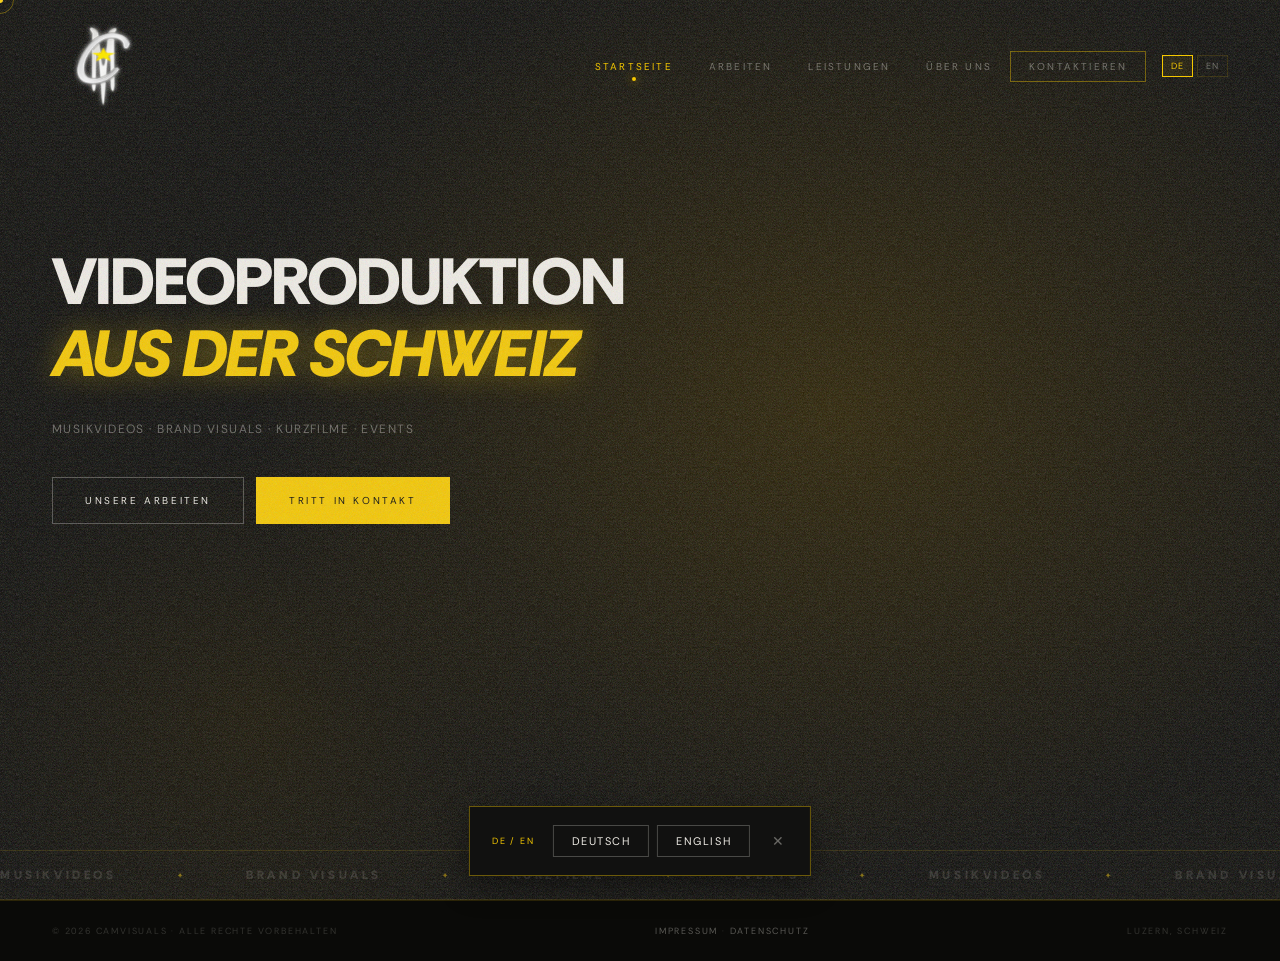
<file: index.html>
<!DOCTYPE html>
<html lang="de">
<head>
  <meta charset="UTF-8">
  <meta name="viewport" content="width=device-width, initial-scale=1.0">
  <title>CAMVISUALS – Videoproduktion Luzern | Musikvideos &amp; Aftermovies</title>
  <meta name="description" content="CAMVISUALS ist ein Videoproduktions-Studio aus Luzern: Musikvideos, Aftermovies, Brand Visuals und Kurzfilme für Artists, Events und Marken in der Schweiz.">
  <meta name="robots" content="index, follow, max-image-preview:large, max-video-preview:-1">
  <meta name="theme-color" content="#0a0a08">
  <meta name="color-scheme" content="dark">
  <meta name="referrer" content="strict-origin-when-cross-origin">
  <link rel="canonical" href="https://cam-visuals.com/">

  <!-- OPEN GRAPH / TWITTER -->
  <meta property="og:type" content="website">
  <meta property="og:site_name" content="CAMVISUALS">
  <meta property="og:title" content="CAMVISUALS – Videoproduktion Luzern | Musikvideos &amp; Aftermovies">
  <meta property="og:description" content="CAMVISUALS ist ein Videoproduktions-Studio aus Luzern: Musikvideos, Aftermovies, Brand Visuals und Kurzfilme für Artists, Events und Marken in der Schweiz.">
  <meta property="og:url" content="https://cam-visuals.com/">
  <meta property="og:image" content="https://cam-visuals.com/images/og-image.jpg">
  <meta property="og:image:width" content="1200">
  <meta property="og:image:height" content="630">
  <meta property="og:image:alt" content="CAMVISUALS – Videoproduktion aus der Schweiz">
  <meta property="og:locale" content="de_CH">
  <meta property="og:locale:alternate" content="en_US">
  <meta name="twitter:card" content="summary_large_image">
  <meta name="twitter:title" content="CAMVISUALS – Videoproduktion Luzern | Musikvideos &amp; Aftermovies">
  <meta name="twitter:description" content="CAMVISUALS ist ein Videoproduktions-Studio aus Luzern: Musikvideos, Aftermovies, Brand Visuals und Kurzfilme für Artists, Events und Marken in der Schweiz.">
  <meta name="twitter:image" content="https://cam-visuals.com/images/og-image.jpg">

  <!-- FAVICON & MANIFEST -->
  <link rel="icon" type="image/x-icon" href="/favicon.ico?v=8" />
  <link rel="icon" type="image/png" sizes="96x96" href="/favicon-96x96.png?v=8" />
  <link rel="icon" type="image/svg+xml" href="/favicon.svg?v=8" />
  <link rel="apple-touch-icon" sizes="180x180" href="/apple-touch-icon.png?v=8" />
  <link rel="manifest" href="/site.webmanifest?v=8" />

  <!-- FONTS -->
  <link rel="preconnect" href="https://fonts.googleapis.com">
  <link rel="preconnect" href="https://fonts.gstatic.com" crossorigin>
  <link href="https://fonts.googleapis.com/css2?family=Rethink+Sans:ital,wght@0,400;0,800;1,800&display=swap" rel="stylesheet">

  <!-- STRUKTURIERTE DATEN -->
  <script type="application/ld+json">
{
  "@context": "https://schema.org",
  "@graph": [
    {
      "@type": "ProfessionalService",
      "@id": "https://cam-visuals.com/#org",
      "name": "CAMVISUALS",
      "url": "https://cam-visuals.com/",
      "logo": "https://cam-visuals.com/images/cam_logo_weiss_transparent.png",
      "image": "https://cam-visuals.com/images/og-image.jpg",
      "email": "work@cam-visuals.com",
      "description": "Videoproduktions-Studio aus Luzern: Musikvideos, Aftermovies, Brand Visuals und Kurzfilme.",
      "address": {
        "@type": "PostalAddress",
        "addressLocality": "Luzern",
        "addressCountry": "CH"
      },
      "areaServed": [
        "Luzern",
        "Zentralschweiz",
        "Schweiz"
      ],
      "knowsAbout": [
        "Videoproduktion",
        "Musikvideo",
        "Aftermovie",
        "Eventvideo",
        "Brand Visuals",
        "Kurzfilm"
      ],
      "founder": [
        {
          "@type": "Person",
          "name": "Christian"
        },
        {
          "@type": "Person",
          "name": "Martim"
        }
      ],
      "sameAs": [
        "https://www.instagram.com/camvsls",
        "https://www.tiktok.com/@camvsls"
      ],
      "hasOfferCatalog": {
        "@type": "OfferCatalog",
        "name": "Leistungen",
        "itemListElement": [
          {
            "@type": "Offer",
            "itemOffered": {
              "@type": "Service",
              "name": "Musikvideo-Produktion",
              "areaServed": "Schweiz"
            }
          },
          {
            "@type": "Offer",
            "itemOffered": {
              "@type": "Service",
              "name": "Aftermovies und Eventvideos",
              "areaServed": "Schweiz"
            }
          },
          {
            "@type": "Offer",
            "itemOffered": {
              "@type": "Service",
              "name": "Brand Visuals",
              "areaServed": "Schweiz"
            }
          },
          {
            "@type": "Offer",
            "itemOffered": {
              "@type": "Service",
              "name": "Kurzfilme",
              "areaServed": "Schweiz"
            }
          }
        ]
      }
    },
    {
      "@type": "WebSite",
      "@id": "https://cam-visuals.com/#website",
      "url": "https://cam-visuals.com/",
      "name": "CAMVISUALS",
      "inLanguage": [
        "de-CH",
        "en"
      ],
      "publisher": {
        "@id": "https://cam-visuals.com/#org"
      }
    }
  ]
}
  </script>

  <noscript><style>.fade-up{opacity:1!important;transform:none!important}</style></noscript>
  <link rel="stylesheet" href="/assets/style.css?v=8">
</head>
<body data-page="home">

  <div class="cur" id="cur" aria-hidden="true"></div>
  <div class="cur-r" id="curR" aria-hidden="true"></div>

  <!-- SPRACH-POPUP -->
  <div class="lang-popup" id="langPopup" role="dialog" aria-label="Sprache / Language">
    <div class="lang-popup-title">DE / EN</div>
    <div class="lang-popup-choices">
      <button class="lang-popup-btn" onclick="chooseLanguage('de')">Deutsch</button>
      <button class="lang-popup-btn" onclick="chooseLanguage('en')">English</button>
    </div>
    <button class="lang-popup-close" onclick="closeLangPopup()" aria-label="Schliessen">✕</button>
  </div>

  <!-- NAV -->
  <nav class="main-nav" aria-label="Hauptnavigation">
    <a class="nav-logo" href="/" aria-label="CAMVISUALS – Startseite">
      <img src="/images/cam_logo_weiss_transparent.png" alt="CAMVISUALS Logo" width="100" height="100" fetchpriority="high">
    </a>
    <div class="nav-links">
      <a href="/" class="active" aria-current="page" data-de="Startseite" data-en="Home">Startseite</a>
      <a href="/arbeiten/" data-de="Arbeiten" data-en="Work">Arbeiten</a>
      <a href="/leistungen/" data-de="Leistungen" data-en="Services">Leistungen</a>
      <a href="/ueber-uns/" data-de="Über uns" data-en="About us">Über uns</a>
      <a href="/kontakt/" class="nav-cta" data-de="Kontaktieren" data-en="Get in touch">Kontaktieren</a>
      <div class="lang-switch">
        <button class="lang-btn" onclick="setLanguage('de')" aria-label="Deutsch">DE</button>
        <button class="lang-btn" onclick="setLanguage('en')" aria-label="English">EN</button>
      </div>
    </div>
    <button class="hamburger" id="hamburger" onclick="toggleMenu()" aria-label="Menü" aria-expanded="false" aria-controls="mobileMenu">
      <span></span><span></span><span></span>
    </button>
  </nav>

  <div class="mobile-menu" id="mobileMenu">
    <a href="/" class="active" aria-current="page" data-de="Startseite" data-en="Home">Startseite</a>
    <a href="/arbeiten/" data-de="Arbeiten" data-en="Work">Arbeiten</a>
    <a href="/leistungen/" data-de="Leistungen" data-en="Services">Leistungen</a>
    <a href="/ueber-uns/" data-de="Über uns" data-en="About us">Über uns</a>
    <a href="/kontakt/" style="color:var(--yellow)" data-de="Kontaktieren" data-en="Get in touch">Kontaktieren</a>
    <div class="lang-switch" style="margin-left:0; margin-top:16px;">
      <button class="lang-btn" onclick="setLanguage('de')" aria-label="Deutsch">DE</button>
      <button class="lang-btn" onclick="setLanguage('en')" aria-label="English">EN</button>
    </div>
  </div>

  <!-- HOME -->
  <main class="page" id="home">
    <div class="hero-video-wrap">
      <video autoplay muted loop playsinline webkit-playsinline preload="auto" id="heroVideo" aria-hidden="true" disablepictureinpicture>
        <source src="/videos/hero-video.mp4" type="video/mp4">
      </video>
      <div class="hero-video-overlay"></div>
    </div>

    <div class="hero-bg" id="heroBgFallback">
      <div class="hero-bg-inner"></div>
    </div>
    <div class="scanlines"></div>

    <div class="hero-content fade-up vis">
      <h1 class="hero-title" data-de="Videoproduktion<br><em>aus der Schweiz</em>" data-en="Video production<br><em>from Switzerland</em>">Videoproduktion<br><em>aus der Schweiz</em></h1>
      <p class="hero-desc" data-de="Musikvideos&nbsp;· Brand&nbsp;Visuals&nbsp;· Kurzfilme&nbsp;· Events" data-en="Music&nbsp;Videos&nbsp;· Brand&nbsp;Visuals&nbsp;· Short&nbsp;Films&nbsp;· Events">Musikvideos&nbsp;· Brand&nbsp;Visuals&nbsp;· Kurzfilme&nbsp;· Events</p>
      <p class="sr-only" data-de="CAMVISUALS ist ein Videoproduktions-Studio aus Luzern. Wir produzieren Musikvideos, Aftermovies, Eventvideos, Brand Visuals und Kurzfilme für Artists, Events und Marken in der Zentralschweiz und der ganzen Schweiz." data-en="CAMVISUALS is a video production studio from Lucerne, Switzerland. We produce music videos, aftermovies, event videos, brand visuals and short films for artists, events and brands.">CAMVISUALS ist ein Videoproduktions-Studio aus Luzern. Wir produzieren Musikvideos, Aftermovies, Eventvideos, Brand Visuals und Kurzfilme für Artists, Events und Marken in der Zentralschweiz und der ganzen Schweiz.</p>
      <div class="hero-cta">
        <a class="btn btn-ghost" href="/arbeiten/" data-de="Unsere Arbeiten" data-en="Our work">Unsere Arbeiten</a>
        <a class="btn btn-primary" href="/kontakt/" data-de="Tritt in Kontakt" data-en="Get in touch">Tritt in Kontakt</a>
      </div>
    </div>

    <div class="marquee-wrap" style="margin-top:auto" aria-hidden="true">
      <div class="marquee-inner">
        <div class="mq-item" data-de="Musikvideos" data-en="Music Videos">Musikvideos</div>
        <div class="mq-item" data-de="Brand Visuals" data-en="Brand Visuals">Brand Visuals</div>
        <div class="mq-item" data-de="Kurzfilme" data-en="Short Films">Kurzfilme</div>
        <div class="mq-item" data-de="Events" data-en="Events">Events</div>
        <div class="mq-item" data-de="Musikvideos" data-en="Music Videos">Musikvideos</div>
        <div class="mq-item" data-de="Brand Visuals" data-en="Brand Visuals">Brand Visuals</div>
        <div class="mq-item" data-de="Kurzfilme" data-en="Short Films">Kurzfilme</div>
        <div class="mq-item" data-de="Events" data-en="Events">Events</div>
      </div>
    </div>
  </main>

  <footer>
    <p data-de="© 2026 CAMVISUALS · Alle Rechte vorbehalten" data-en="© 2026 CAMVISUALS · All rights reserved">© 2026 CAMVISUALS · Alle Rechte vorbehalten</p>
    <p class="footer-links"><a href="/impressum/">Impressum</a> · <a href="/datenschutz/">Datenschutz</a></p>
    <p data-de="Luzern, Schweiz" data-en="Lucerne, Switzerland">Luzern, Schweiz</p>
  </footer>

  <button class="to-top" id="toTop" type="button" aria-label="Nach oben">
    <svg viewBox="0 0 24 24" fill="none" stroke="currentColor" stroke-width="2" stroke-linecap="round" stroke-linejoin="round" aria-hidden="true"><path d="M6 15l6-6 6 6"/></svg>
  </button>

  <script>window.PAGE_META = {"de": ["CAMVISUALS – Videoproduktion Luzern | Musikvideos & Aftermovies", "CAMVISUALS ist ein Videoproduktions-Studio aus Luzern: Musikvideos, Aftermovies, Brand Visuals und Kurzfilme für Artists, Events und Marken in der Schweiz."], "en": ["CAMVISUALS – Video Production Lucerne | Music Videos & Aftermovies", "CAMVISUALS is a video production studio from Lucerne, Switzerland: music videos, aftermovies, brand visuals and short films for artists, events and brands."]};</script>
  <script src="/assets/script.js?v=8" defer></script>
</body>
</html>
</file>
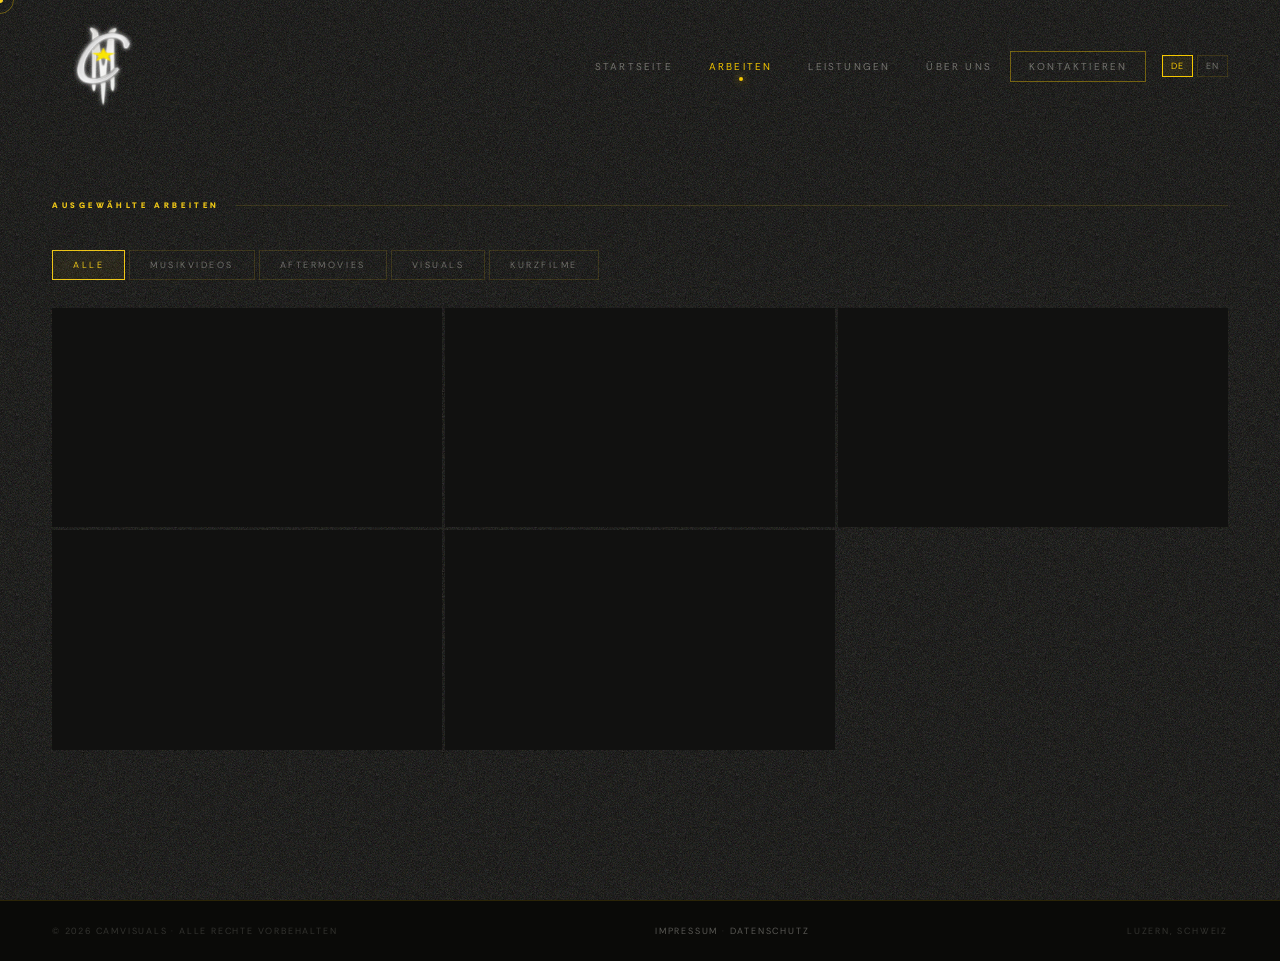
<file: arbeiten/index.html>
<!DOCTYPE html>
<html lang="de">
<head>
  <meta charset="UTF-8">
  <meta name="viewport" content="width=device-width, initial-scale=1.0">
  <title>Arbeiten – Musikvideos &amp; Aftermovies | CAMVISUALS</title>
  <meta name="description" content="Ausgewählte Arbeiten von CAMVISUALS: Musikvideos und Aftermovies aus Luzern und der Zentralschweiz.">
  <meta name="robots" content="index, follow, max-image-preview:large, max-video-preview:-1">
  <meta name="theme-color" content="#0a0a08">
  <meta name="color-scheme" content="dark">
  <meta name="referrer" content="strict-origin-when-cross-origin">
  <link rel="canonical" href="https://cam-visuals.com/arbeiten/">

  <!-- OPEN GRAPH / TWITTER -->
  <meta property="og:type" content="website">
  <meta property="og:site_name" content="CAMVISUALS">
  <meta property="og:title" content="Arbeiten – Musikvideos &amp; Aftermovies | CAMVISUALS">
  <meta property="og:description" content="Ausgewählte Arbeiten von CAMVISUALS: Musikvideos und Aftermovies aus Luzern und der Zentralschweiz.">
  <meta property="og:url" content="https://cam-visuals.com/arbeiten/">
  <meta property="og:image" content="https://cam-visuals.com/images/og-image.jpg">
  <meta property="og:image:width" content="1200">
  <meta property="og:image:height" content="630">
  <meta property="og:image:alt" content="CAMVISUALS – Videoproduktion aus der Schweiz">
  <meta property="og:locale" content="de_CH">
  <meta property="og:locale:alternate" content="en_US">
  <meta name="twitter:card" content="summary_large_image">
  <meta name="twitter:title" content="Arbeiten – Musikvideos &amp; Aftermovies | CAMVISUALS">
  <meta name="twitter:description" content="Ausgewählte Arbeiten von CAMVISUALS: Musikvideos und Aftermovies aus Luzern und der Zentralschweiz.">
  <meta name="twitter:image" content="https://cam-visuals.com/images/og-image.jpg">

  <!-- FAVICON & MANIFEST -->
  <link rel="icon" type="image/x-icon" href="/favicon.ico?v=8" />
  <link rel="icon" type="image/png" sizes="96x96" href="/favicon-96x96.png?v=8" />
  <link rel="icon" type="image/svg+xml" href="/favicon.svg?v=8" />
  <link rel="apple-touch-icon" sizes="180x180" href="/apple-touch-icon.png?v=8" />
  <link rel="manifest" href="/site.webmanifest?v=8" />

  <!-- FONTS -->
  <link rel="preconnect" href="https://fonts.googleapis.com">
  <link rel="preconnect" href="https://fonts.gstatic.com" crossorigin>
  <link href="https://fonts.googleapis.com/css2?family=Rethink+Sans:ital,wght@0,400;0,800;1,800&display=swap" rel="stylesheet">

  <!-- STRUKTURIERTE DATEN -->
  <script type="application/ld+json">
{
  "@context": "https://schema.org",
  "@graph": [
    {
      "@type": "ProfessionalService",
      "@id": "https://cam-visuals.com/#org",
      "name": "CAMVISUALS",
      "url": "https://cam-visuals.com/",
      "logo": "https://cam-visuals.com/images/cam_logo_weiss_transparent.png",
      "image": "https://cam-visuals.com/images/og-image.jpg",
      "email": "work@cam-visuals.com",
      "description": "Videoproduktions-Studio aus Luzern: Musikvideos, Aftermovies, Brand Visuals und Kurzfilme.",
      "address": {
        "@type": "PostalAddress",
        "addressLocality": "Luzern",
        "addressCountry": "CH"
      },
      "areaServed": [
        "Luzern",
        "Zentralschweiz",
        "Schweiz"
      ],
      "knowsAbout": [
        "Videoproduktion",
        "Musikvideo",
        "Aftermovie",
        "Eventvideo",
        "Brand Visuals",
        "Kurzfilm"
      ],
      "founder": [
        {
          "@type": "Person",
          "name": "Christian"
        },
        {
          "@type": "Person",
          "name": "Martim"
        }
      ],
      "sameAs": [
        "https://www.instagram.com/camvsls",
        "https://www.tiktok.com/@camvsls"
      ],
      "hasOfferCatalog": {
        "@type": "OfferCatalog",
        "name": "Leistungen",
        "itemListElement": [
          {
            "@type": "Offer",
            "itemOffered": {
              "@type": "Service",
              "name": "Musikvideo-Produktion",
              "areaServed": "Schweiz"
            }
          },
          {
            "@type": "Offer",
            "itemOffered": {
              "@type": "Service",
              "name": "Aftermovies und Eventvideos",
              "areaServed": "Schweiz"
            }
          },
          {
            "@type": "Offer",
            "itemOffered": {
              "@type": "Service",
              "name": "Brand Visuals",
              "areaServed": "Schweiz"
            }
          },
          {
            "@type": "Offer",
            "itemOffered": {
              "@type": "Service",
              "name": "Kurzfilme",
              "areaServed": "Schweiz"
            }
          }
        ]
      }
    },
    {
      "@type": "VideoObject",
      "name": "THIZZY52 CLUB-SHOW – Aftermovie",
      "description": "Aftermovie der THIZZY52 Club-Show, produziert von CAMVISUALS.",
      "thumbnailUrl": "https://i.ytimg.com/vi/TKzLh0MelZk/hqdefault.jpg",
      "uploadDate": "2026",
      "embedUrl": "https://www.youtube.com/embed/TKzLh0MelZk",
      "publisher": {
        "@id": "https://cam-visuals.com/#org"
      }
    },
    {
      "@type": "VideoObject",
      "name": "FC Horw 80 Jahre Jubiläum (Tag 2) – Aftermovie",
      "description": "Aftermovie zum Jubiläum des FC Horw mit SCHLIMMHOMIE, Jule X & Friends.",
      "thumbnailUrl": "https://i.ytimg.com/vi/SH-4xwWymSc/hqdefault.jpg",
      "uploadDate": "2026",
      "embedUrl": "https://www.youtube.com/embed/SH-4xwWymSc",
      "publisher": {
        "@id": "https://cam-visuals.com/#org"
      }
    },
    {
      "@type": "VideoObject",
      "name": "YAPANESE – Roion (Musikvideo)",
      "description": "Musikvideo zu YAPANESE von Roion, produziert von CAMVISUALS.",
      "thumbnailUrl": "https://i.ytimg.com/vi/BPUaD1jSLHs/hqdefault.jpg",
      "uploadDate": "2026",
      "embedUrl": "https://www.youtube.com/embed/BPUaD1jSLHs",
      "publisher": {
        "@id": "https://cam-visuals.com/#org"
      }
    },
    {
      "@type": "VideoObject",
      "name": "Juko Pavillon Boondawg – Aftermovie",
      "description": "Aftermovie vom Juko Pavillon mit AMILL und Boondawg.",
      "thumbnailUrl": "https://i.ytimg.com/vi/RMoyVytWTXg/hqdefault.jpg",
      "uploadDate": "2026",
      "embedUrl": "https://www.youtube.com/embed/RMoyVytWTXg",
      "publisher": {
        "@id": "https://cam-visuals.com/#org"
      }
    },
    {
      "@type": "VideoObject",
      "name": "JOKE – Theylovepiet (Musikvideo)",
      "description": "Musikvideo zu JOKE von Theylovepiet, produziert von CAMVISUALS.",
      "thumbnailUrl": "https://i.ytimg.com/vi/xHR1UBriWWo/hqdefault.jpg",
      "uploadDate": "2026",
      "embedUrl": "https://www.youtube.com/embed/xHR1UBriWWo",
      "publisher": {
        "@id": "https://cam-visuals.com/#org"
      }
    },
    {
      "@type": "BreadcrumbList",
      "itemListElement": [
        {
          "@type": "ListItem",
          "position": 1,
          "name": "Start",
          "item": "https://cam-visuals.com/"
        },
        {
          "@type": "ListItem",
          "position": 2,
          "name": "Arbeiten",
          "item": "https://cam-visuals.com/arbeiten/"
        }
      ]
    }
  ]
}
  </script>

  <noscript><style>.fade-up{opacity:1!important;transform:none!important}</style></noscript>
  <link rel="stylesheet" href="/assets/style.css?v=8">
</head>
<body data-page="work">

  <div class="cur" id="cur" aria-hidden="true"></div>
  <div class="cur-r" id="curR" aria-hidden="true"></div>

  <!-- SPRACH-POPUP -->
  <div class="lang-popup" id="langPopup" role="dialog" aria-label="Sprache / Language">
    <div class="lang-popup-title">DE / EN</div>
    <div class="lang-popup-choices">
      <button class="lang-popup-btn" onclick="chooseLanguage('de')">Deutsch</button>
      <button class="lang-popup-btn" onclick="chooseLanguage('en')">English</button>
    </div>
    <button class="lang-popup-close" onclick="closeLangPopup()" aria-label="Schliessen">✕</button>
  </div>

  <!-- LIGHTBOX -->
  <div class="lb" id="lb" role="dialog" aria-modal="true" aria-label="Video">
    <div class="lb-back" onclick="closeLB()"></div>
    <div class="lb-box" id="lbBox">
      <button class="lb-close" id="lbClose" onclick="closeLB()" data-de="Schliessen" data-en="Close">Schliessen</button>
      <div id="lbMedia"></div>
      <div class="lb-meta">
        <div>
          <div class="lb-tag-txt" id="lbTag"></div>
          <div class="lb-title-txt" id="lbTitle"></div>
          <div class="lb-sub-txt" id="lbSub"></div>
        </div>
      </div>
    </div>
  </div>
  <!-- NAV -->
  <nav class="main-nav" aria-label="Hauptnavigation">
    <a class="nav-logo" href="/" aria-label="CAMVISUALS – Startseite">
      <img src="/images/cam_logo_weiss_transparent.png" alt="CAMVISUALS Logo" width="100" height="100" fetchpriority="high">
    </a>
    <div class="nav-links">
      <a href="/" data-de="Startseite" data-en="Home">Startseite</a>
      <a href="/arbeiten/" class="active" aria-current="page" data-de="Arbeiten" data-en="Work">Arbeiten</a>
      <a href="/leistungen/" data-de="Leistungen" data-en="Services">Leistungen</a>
      <a href="/ueber-uns/" data-de="Über uns" data-en="About us">Über uns</a>
      <a href="/kontakt/" class="nav-cta" data-de="Kontaktieren" data-en="Get in touch">Kontaktieren</a>
      <div class="lang-switch">
        <button class="lang-btn" onclick="setLanguage('de')" aria-label="Deutsch">DE</button>
        <button class="lang-btn" onclick="setLanguage('en')" aria-label="English">EN</button>
      </div>
    </div>
    <button class="hamburger" id="hamburger" onclick="toggleMenu()" aria-label="Menü" aria-expanded="false" aria-controls="mobileMenu">
      <span></span><span></span><span></span>
    </button>
  </nav>

  <div class="mobile-menu" id="mobileMenu">
    <a href="/" data-de="Startseite" data-en="Home">Startseite</a>
    <a href="/arbeiten/" class="active" aria-current="page" data-de="Arbeiten" data-en="Work">Arbeiten</a>
    <a href="/leistungen/" data-de="Leistungen" data-en="Services">Leistungen</a>
    <a href="/ueber-uns/" data-de="Über uns" data-en="About us">Über uns</a>
    <a href="/kontakt/" style="color:var(--yellow)" data-de="Kontaktieren" data-en="Get in touch">Kontaktieren</a>
    <div class="lang-switch" style="margin-left:0; margin-top:16px;">
      <button class="lang-btn" onclick="setLanguage('de')" aria-label="Deutsch">DE</button>
      <button class="lang-btn" onclick="setLanguage('en')" aria-label="English">EN</button>
    </div>
  </div>

  <!-- WORK -->
  <main class="page" id="work">
    <div class="sec">
      <h2 class="sec-label fade-up" data-de="Ausgewählte Arbeiten" data-en="Selected work">Ausgewählte Arbeiten</h2>

      <div class="filter-bar fade-up" role="group" aria-label="Filter">
        <button class="filter-btn on" onclick="filterWork('all',this)" data-de="Alle" data-en="All">Alle</button>
        <button class="filter-btn" onclick="filterWork('mv',this)" data-de="Musikvideos" data-en="Music Videos">Musikvideos</button>
        <button class="filter-btn" onclick="filterWork('am',this)" data-de="Aftermovies" data-en="Aftermovies">Aftermovies</button>
        <button class="filter-btn" onclick="filterWork('v',this)" data-de="Visuals" data-en="Visuals">Visuals</button>
        <button class="filter-btn" onclick="filterWork('sf',this)" data-de="Kurzfilme" data-en="Shortfilms">Kurzfilme</button>
      </div>

      <div class="work-grid" id="workGrid">

        <div class="wi am fade-up" role="button" tabindex="0" data-yt="TKzLh0MelZk" onclick="openLB(this)">
          <video class="wi-thumb" data-src="/videos/am_thizzy_tbn.mp4" muted loop playsinline preload="none" aria-hidden="true" disablepictureinpicture></video>
          <div class="wo">
            <div class="wo-tag" data-de="Aftermovie · 2026" data-en="Aftermovie · 2026">Aftermovie · 2026</div>
            <div class="wo-title">THIZZY52 CLUB-SHOW</div>
            <div class="wo-sub">THIZZY52</div>
          </div>
          <div class="play-btn" aria-hidden="true"></div>
        </div>

        <div class="wi am fade-up" role="button" tabindex="0" data-yt="SH-4xwWymSc" onclick="openLB(this)">
          <video class="wi-thumb" data-src="/videos/am_horw_tbn.mp4" muted loop playsinline preload="none" aria-hidden="true" disablepictureinpicture></video>
          <div class="wo">
            <div class="wo-tag" data-de="Aftermovie · 2026" data-en="Aftermovie · 2026">Aftermovie · 2026</div>
            <div class="wo-title">FC HORW 80 JAHRE JUBILÄUM (TAG 2)</div>
            <div class="wo-sub">SCHLIMMHOMIE, Jule X & Friends</div>
          </div>
          <div class="play-btn" aria-hidden="true"></div>
        </div>

        <div class="wi mv fade-up" role="button" tabindex="0" data-yt="BPUaD1jSLHs" onclick="openLB(this)">
          <video class="wi-thumb" data-src="/videos/mv_yapanese_tbn.mp4" muted loop playsinline preload="none" aria-hidden="true" disablepictureinpicture></video>
          <div class="wo">
            <div class="wo-tag" data-de="Musikvideo · 2026" data-en="Music Video · 2026">Musikvideo · 2026</div>
            <div class="wo-title">YAPANESE</div>
            <div class="wo-sub">Roion</div>
          </div>
          <div class="play-btn" aria-hidden="true"></div>
        </div>

        <div class="wi am fade-up" role="button" tabindex="0" data-yt="RMoyVytWTXg" onclick="openLB(this)">
          <video class="wi-thumb" data-src="/videos/am_juko_tbn.mp4" muted loop playsinline preload="none" aria-hidden="true" disablepictureinpicture></video>
          <div class="wo">
            <div class="wo-tag" data-de="Aftermovie · 2026" data-en="Aftermovie · 2026">Aftermovie · 2026</div>
            <div class="wo-title">JUKO PAVILLON BOONDAWG</div>
            <div class="wo-sub">AMILL, Boondawg</div>
          </div>
          <div class="play-btn" aria-hidden="true"></div>
        </div>

        <div class="wi mv fade-up" role="button" tabindex="0" data-yt="xHR1UBriWWo" onclick="openLB(this)">
          <video class="wi-thumb" data-src="/videos/mv_joke_tbn.mp4" muted loop playsinline preload="none" aria-hidden="true" disablepictureinpicture></video>
          <div class="wo">
            <div class="wo-tag" data-de="Musikvideo · 2026" data-en="Music Video · 2026">Musikvideo · 2026</div>
            <div class="wo-title">JOKE</div>
            <div class="wo-sub">Theylovepiet</div>
          </div>
          <div class="play-btn" aria-hidden="true"></div>
        </div>
      </div>

      <div id="noWorkMsg" style="display:none; text-align:center; padding: 60px 0; color: var(--muted); font-size: 11px; letter-spacing: .2em; text-transform: uppercase;"></div>
    </div>
  </main>

  <footer>
    <p data-de="© 2026 CAMVISUALS · Alle Rechte vorbehalten" data-en="© 2026 CAMVISUALS · All rights reserved">© 2026 CAMVISUALS · Alle Rechte vorbehalten</p>
    <p class="footer-links"><a href="/impressum/">Impressum</a> · <a href="/datenschutz/">Datenschutz</a></p>
    <p data-de="Luzern, Schweiz" data-en="Lucerne, Switzerland">Luzern, Schweiz</p>
  </footer>

  <button class="to-top" id="toTop" type="button" aria-label="Nach oben">
    <svg viewBox="0 0 24 24" fill="none" stroke="currentColor" stroke-width="2" stroke-linecap="round" stroke-linejoin="round" aria-hidden="true"><path d="M6 15l6-6 6 6"/></svg>
  </button>

  <script>window.PAGE_META = {"de": ["Arbeiten – Musikvideos & Aftermovies | CAMVISUALS", "Ausgewählte Arbeiten von CAMVISUALS: Musikvideos und Aftermovies aus Luzern und der Zentralschweiz."], "en": ["Work – Music Videos & Aftermovies | CAMVISUALS", "Selected work by CAMVISUALS: music videos and aftermovies from Lucerne and Central Switzerland."]};</script>
  <script src="/assets/script.js?v=8" defer></script>
</body>
</html>
</file>
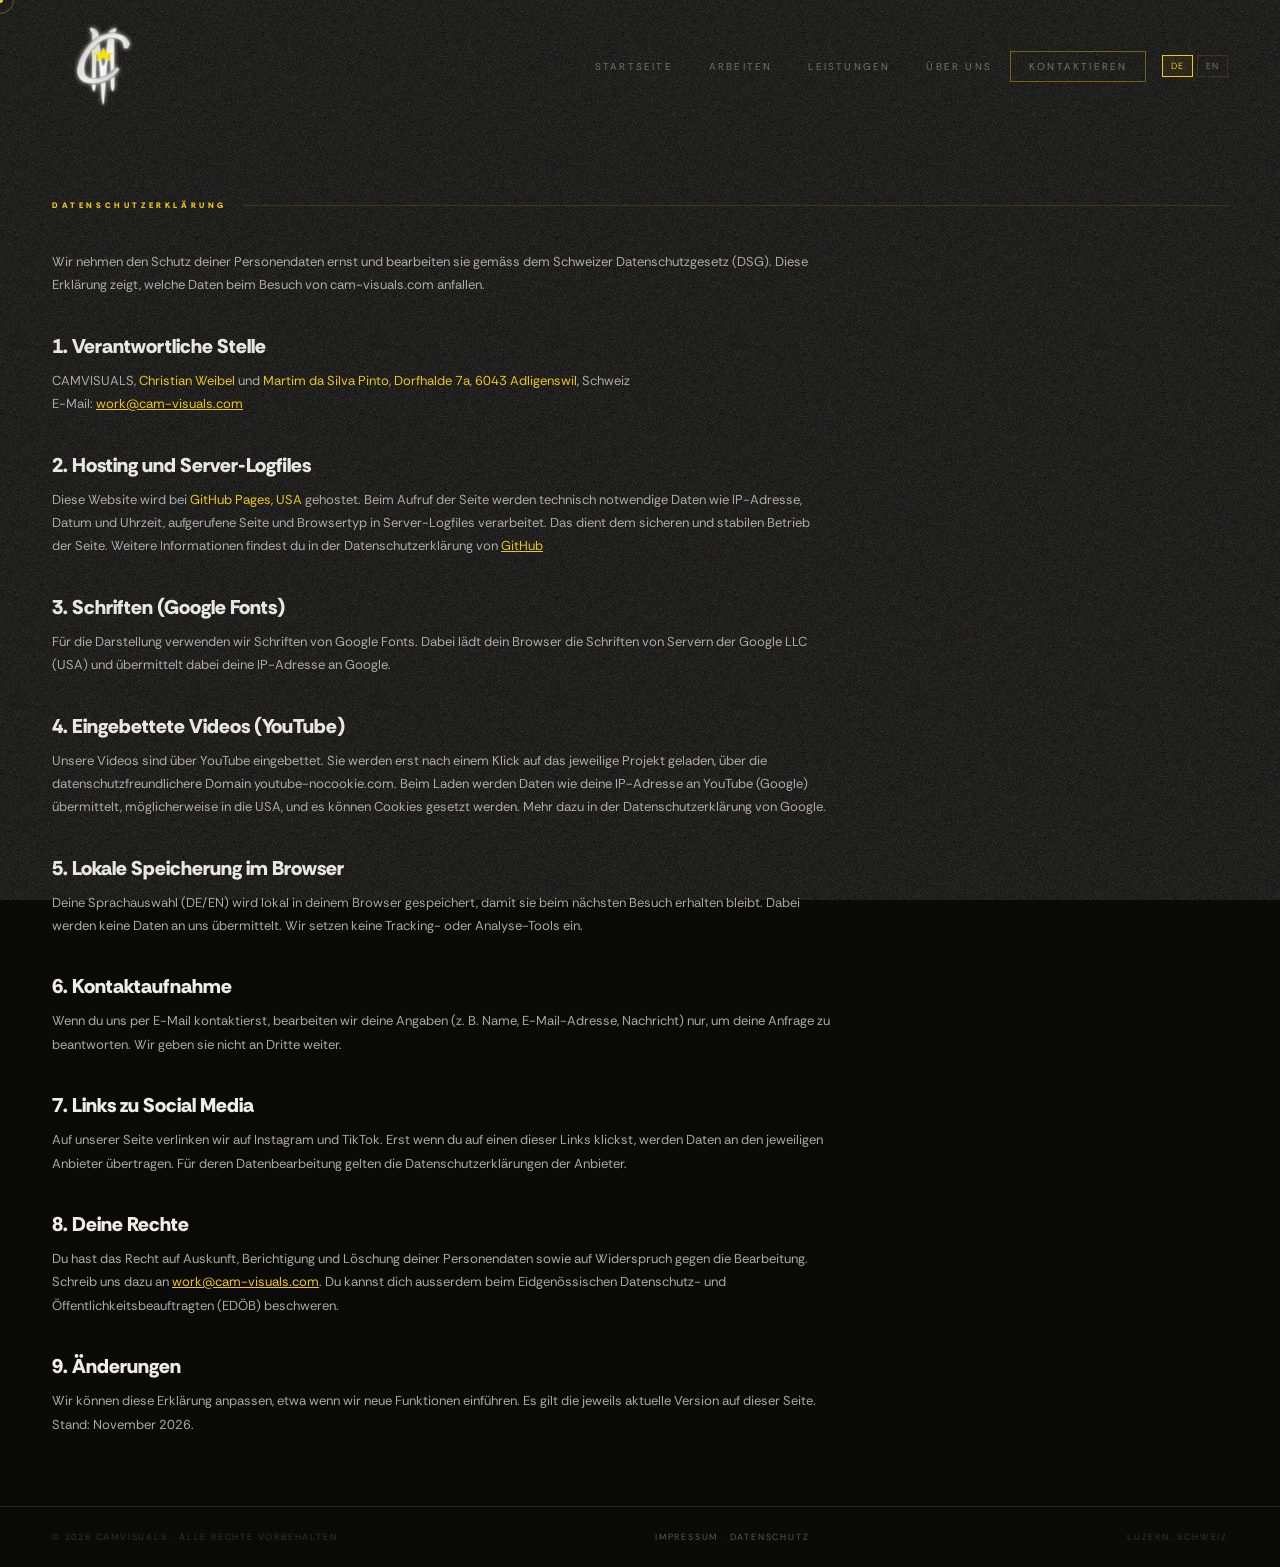
<file: datenschutz/index.html>
<!DOCTYPE html>
<html lang="de">
<head>
  <meta charset="UTF-8">
  <meta name="viewport" content="width=device-width, initial-scale=1.0">
  <title>Datenschutz | CAMVISUALS</title>
  <meta name="description" content="Datenschutzerklärung von CAMVISUALS, Videoproduktion aus Luzern.">
  <meta name="robots" content="index, follow, max-image-preview:large, max-video-preview:-1">
  <meta name="theme-color" content="#0a0a08">
  <meta name="color-scheme" content="dark">
  <meta name="referrer" content="strict-origin-when-cross-origin">
  <link rel="canonical" href="https://cam-visuals.com/datenschutz/">

  <!-- OPEN GRAPH / TWITTER -->
  <meta property="og:type" content="website">
  <meta property="og:site_name" content="CAMVISUALS">
  <meta property="og:title" content="Datenschutz | CAMVISUALS">
  <meta property="og:description" content="Datenschutzerklärung von CAMVISUALS, Videoproduktion aus Luzern.">
  <meta property="og:url" content="https://cam-visuals.com/datenschutz/">
  <meta property="og:image" content="https://cam-visuals.com/images/og-image.jpg">
  <meta property="og:image:width" content="1200">
  <meta property="og:image:height" content="630">
  <meta property="og:image:alt" content="CAMVISUALS – Videoproduktion aus der Schweiz">
  <meta property="og:locale" content="de_CH">
  <meta property="og:locale:alternate" content="en_US">
  <meta name="twitter:card" content="summary_large_image">
  <meta name="twitter:title" content="Datenschutz | CAMVISUALS">
  <meta name="twitter:description" content="Datenschutzerklärung von CAMVISUALS, Videoproduktion aus Luzern.">
  <meta name="twitter:image" content="https://cam-visuals.com/images/og-image.jpg">

  <!-- FAVICON & MANIFEST -->
  <link rel="icon" type="image/x-icon" href="/favicon.ico?v=8" />
  <link rel="icon" type="image/png" sizes="96x96" href="/favicon-96x96.png?v=8" />
  <link rel="icon" type="image/svg+xml" href="/favicon.svg?v=8" />
  <link rel="apple-touch-icon" sizes="180x180" href="/apple-touch-icon.png?v=8" />
  <link rel="manifest" href="/site.webmanifest?v=8" />

  <!-- FONTS -->
  <link rel="preconnect" href="https://fonts.googleapis.com">
  <link rel="preconnect" href="https://fonts.gstatic.com" crossorigin>
  <link href="https://fonts.googleapis.com/css2?family=Rethink+Sans:ital,wght@0,400;0,800;1,800&display=swap" rel="stylesheet">

  <!-- STRUKTURIERTE DATEN -->
  <script type="application/ld+json">
{
  "@context": "https://schema.org",
  "@graph": [
    {
      "@type": "ProfessionalService",
      "@id": "https://cam-visuals.com/#org",
      "name": "CAMVISUALS",
      "url": "https://cam-visuals.com/",
      "logo": "https://cam-visuals.com/images/cam_logo_weiss_transparent.png",
      "image": "https://cam-visuals.com/images/og-image.jpg",
      "email": "work@cam-visuals.com",
      "description": "Videoproduktions-Studio aus Luzern: Musikvideos, Aftermovies, Brand Visuals und Kurzfilme.",
      "address": {
        "@type": "PostalAddress",
        "addressLocality": "Luzern",
        "addressCountry": "CH"
      },
      "areaServed": [
        "Luzern",
        "Zentralschweiz",
        "Schweiz"
      ],
      "knowsAbout": [
        "Videoproduktion",
        "Musikvideo",
        "Aftermovie",
        "Eventvideo",
        "Brand Visuals",
        "Kurzfilm"
      ],
      "founder": [
        {
          "@type": "Person",
          "name": "Christian"
        },
        {
          "@type": "Person",
          "name": "Martim"
        }
      ],
      "sameAs": [
        "https://www.instagram.com/camvsls",
        "https://www.tiktok.com/@camvsls"
      ],
      "hasOfferCatalog": {
        "@type": "OfferCatalog",
        "name": "Leistungen",
        "itemListElement": [
          {
            "@type": "Offer",
            "itemOffered": {
              "@type": "Service",
              "name": "Musikvideo-Produktion",
              "areaServed": "Schweiz"
            }
          },
          {
            "@type": "Offer",
            "itemOffered": {
              "@type": "Service",
              "name": "Aftermovies und Eventvideos",
              "areaServed": "Schweiz"
            }
          },
          {
            "@type": "Offer",
            "itemOffered": {
              "@type": "Service",
              "name": "Brand Visuals",
              "areaServed": "Schweiz"
            }
          },
          {
            "@type": "Offer",
            "itemOffered": {
              "@type": "Service",
              "name": "Kurzfilme",
              "areaServed": "Schweiz"
            }
          }
        ]
      }
    },
    {
      "@type": "BreadcrumbList",
      "itemListElement": [
        {
          "@type": "ListItem",
          "position": 1,
          "name": "Start",
          "item": "https://cam-visuals.com/"
        },
        {
          "@type": "ListItem",
          "position": 2,
          "name": "Datenschutz",
          "item": "https://cam-visuals.com/datenschutz/"
        }
      ]
    }
  ]
}
  </script>

  <noscript><style>.fade-up{opacity:1!important;transform:none!important}</style></noscript>
  <link rel="stylesheet" href="/assets/style.css?v=8">
</head>
<body data-page="privacy">

  <div class="cur" id="cur" aria-hidden="true"></div>
  <div class="cur-r" id="curR" aria-hidden="true"></div>

  <!-- SPRACH-POPUP -->
  <div class="lang-popup" id="langPopup" role="dialog" aria-label="Sprache / Language">
    <div class="lang-popup-title">DE / EN</div>
    <div class="lang-popup-choices">
      <button class="lang-popup-btn" onclick="chooseLanguage('de')">Deutsch</button>
      <button class="lang-popup-btn" onclick="chooseLanguage('en')">English</button>
    </div>
    <button class="lang-popup-close" onclick="closeLangPopup()" aria-label="Schliessen">✕</button>
  </div>

  <!-- NAV -->
  <nav class="main-nav" aria-label="Hauptnavigation">
    <a class="nav-logo" href="/" aria-label="CAMVISUALS – Startseite">
      <img src="/images/cam_logo_weiss_transparent.png" alt="CAMVISUALS Logo" width="100" height="100" fetchpriority="high">
    </a>
    <div class="nav-links">
      <a href="/" data-de="Startseite" data-en="Home">Startseite</a>
      <a href="/arbeiten/" data-de="Arbeiten" data-en="Work">Arbeiten</a>
      <a href="/leistungen/" data-de="Leistungen" data-en="Services">Leistungen</a>
      <a href="/ueber-uns/" data-de="Über uns" data-en="About us">Über uns</a>
      <a href="/kontakt/" class="nav-cta" data-de="Kontaktieren" data-en="Get in touch">Kontaktieren</a>
      <div class="lang-switch">
        <button class="lang-btn" onclick="setLanguage('de')" aria-label="Deutsch">DE</button>
        <button class="lang-btn" onclick="setLanguage('en')" aria-label="English">EN</button>
      </div>
    </div>
    <button class="hamburger" id="hamburger" onclick="toggleMenu()" aria-label="Menü" aria-expanded="false" aria-controls="mobileMenu">
      <span></span><span></span><span></span>
    </button>
  </nav>

  <div class="mobile-menu" id="mobileMenu">
    <a href="/" data-de="Startseite" data-en="Home">Startseite</a>
    <a href="/arbeiten/" data-de="Arbeiten" data-en="Work">Arbeiten</a>
    <a href="/leistungen/" data-de="Leistungen" data-en="Services">Leistungen</a>
    <a href="/ueber-uns/" data-de="Über uns" data-en="About us">Über uns</a>
    <a href="/kontakt/" style="color:var(--yellow)" data-de="Kontaktieren" data-en="Get in touch">Kontaktieren</a>
    <div class="lang-switch" style="margin-left:0; margin-top:16px;">
      <button class="lang-btn" onclick="setLanguage('de')" aria-label="Deutsch">DE</button>
      <button class="lang-btn" onclick="setLanguage('en')" aria-label="English">EN</button>
    </div>
  </div>

  <!-- DATENSCHUTZ -->
  <main class="page" id="privacy">
    <div class="sec">
      <h2 class="sec-label fade-up">Datenschutzerklärung</h2>
      <div class="legal">
        <p>Wir nehmen den Schutz deiner Personendaten ernst und bearbeiten sie gemäss dem Schweizer Datenschutzgesetz (DSG). Diese Erklärung zeigt, welche Daten beim Besuch von cam-visuals.com anfallen.</p>

        <h3>1. Verantwortliche Stelle</h3>
        <p>CAMVISUALS, <span class="ph">Christian Weibel</span> und <span class="ph">Martim da Silva Pinto</span>, <span class="ph">Dorfhalde 7a</span>, <span class="ph">6043 Adligenswil</span>, Schweiz<br>
        E-Mail: <a href="mailto:work@cam-visuals.com">work@cam-visuals.com</a></p>

        <h3>2. Hosting und Server-Logfiles</h3>
        <p>Diese Website wird bei <span class="ph">GitHub Pages, USA</span> gehostet. Beim Aufruf der Seite werden technisch notwendige Daten wie IP-Adresse, Datum und Uhrzeit, aufgerufene Seite und Browsertyp in Server-Logfiles verarbeitet. Das dient dem sicheren und stabilen Betrieb der Seite. Weitere Informationen findest du in der Datenschutzerklärung von <a href="https://docs.github.com/de/site-policy/privacy-policies/github-general-privacy-statement">GitHub</a></p></p>

        <h3>3. Schriften (Google Fonts)</h3>
        <p>Für die Darstellung verwenden wir Schriften von Google Fonts. Dabei lädt dein Browser die Schriften von Servern der Google LLC (USA) und übermittelt dabei deine IP-Adresse an Google.</p>

        <h3>4. Eingebettete Videos (YouTube)</h3>
        <p>Unsere Videos sind über YouTube eingebettet. Sie werden erst nach einem Klick auf das jeweilige Projekt geladen, über die datenschutzfreundlichere Domain youtube-nocookie.com. Beim Laden werden Daten wie deine IP-Adresse an YouTube (Google) übermittelt, möglicherweise in die USA, und es können Cookies gesetzt werden. Mehr dazu in der Datenschutzerklärung von Google.</p>

        <h3>5. Lokale Speicherung im Browser</h3>
        <p>Deine Sprachauswahl (DE/EN) wird lokal in deinem Browser gespeichert, damit sie beim nächsten Besuch erhalten bleibt. Dabei werden keine Daten an uns übermittelt. Wir setzen keine Tracking- oder Analyse-Tools ein.</p>

        <h3>6. Kontaktaufnahme</h3>
        <p>Wenn du uns per E-Mail kontaktierst, bearbeiten wir deine Angaben (z. B. Name, E-Mail-Adresse, Nachricht) nur, um deine Anfrage zu beantworten. Wir geben sie nicht an Dritte weiter.</p>

        <h3>7. Links zu Social Media</h3>
        <p>Auf unserer Seite verlinken wir auf Instagram und TikTok. Erst wenn du auf einen dieser Links klickst, werden Daten an den jeweiligen Anbieter übertragen. Für deren Datenbearbeitung gelten die Datenschutzerklärungen der Anbieter.</p>

        <h3>8. Deine Rechte</h3>
        <p>Du hast das Recht auf Auskunft, Berichtigung und Löschung deiner Personendaten sowie auf Widerspruch gegen die Bearbeitung. Schreib uns dazu an <a href="mailto:work@cam-visuals.com">work@cam-visuals.com</a>. Du kannst dich ausserdem beim Eidgenössischen Datenschutz- und Öffentlichkeitsbeauftragten (EDÖB) beschweren.</p>

        <h3>9. Änderungen</h3>
        <p>Wir können diese Erklärung anpassen, etwa wenn wir neue Funktionen einführen. Es gilt die jeweils aktuelle Version auf dieser Seite. Stand: November 2026.</p>
      </div>
    </div>
  </main>

  <footer>
    <p data-de="© 2026 CAMVISUALS · Alle Rechte vorbehalten" data-en="© 2026 CAMVISUALS · All rights reserved">© 2026 CAMVISUALS · Alle Rechte vorbehalten</p>
    <p class="footer-links"><a href="/impressum/">Impressum</a> · <a href="/datenschutz/">Datenschutz</a></p>
    <p data-de="Luzern, Schweiz" data-en="Lucerne, Switzerland">Luzern, Schweiz</p>
  </footer>

  <button class="to-top" id="toTop" type="button" aria-label="Nach oben">
    <svg viewBox="0 0 24 24" fill="none" stroke="currentColor" stroke-width="2" stroke-linecap="round" stroke-linejoin="round" aria-hidden="true"><path d="M6 15l6-6 6 6"/></svg>
  </button>

  <script>window.PAGE_META = {"de": ["Datenschutz | CAMVISUALS", "Datenschutzerklärung von CAMVISUALS, Videoproduktion aus Luzern."], "en": ["Privacy policy | CAMVISUALS", "Privacy policy of CAMVISUALS, video production from Lucerne."]};</script>
  <script src="/assets/script.js?v=8" defer></script>
</body>
</html>
</file>
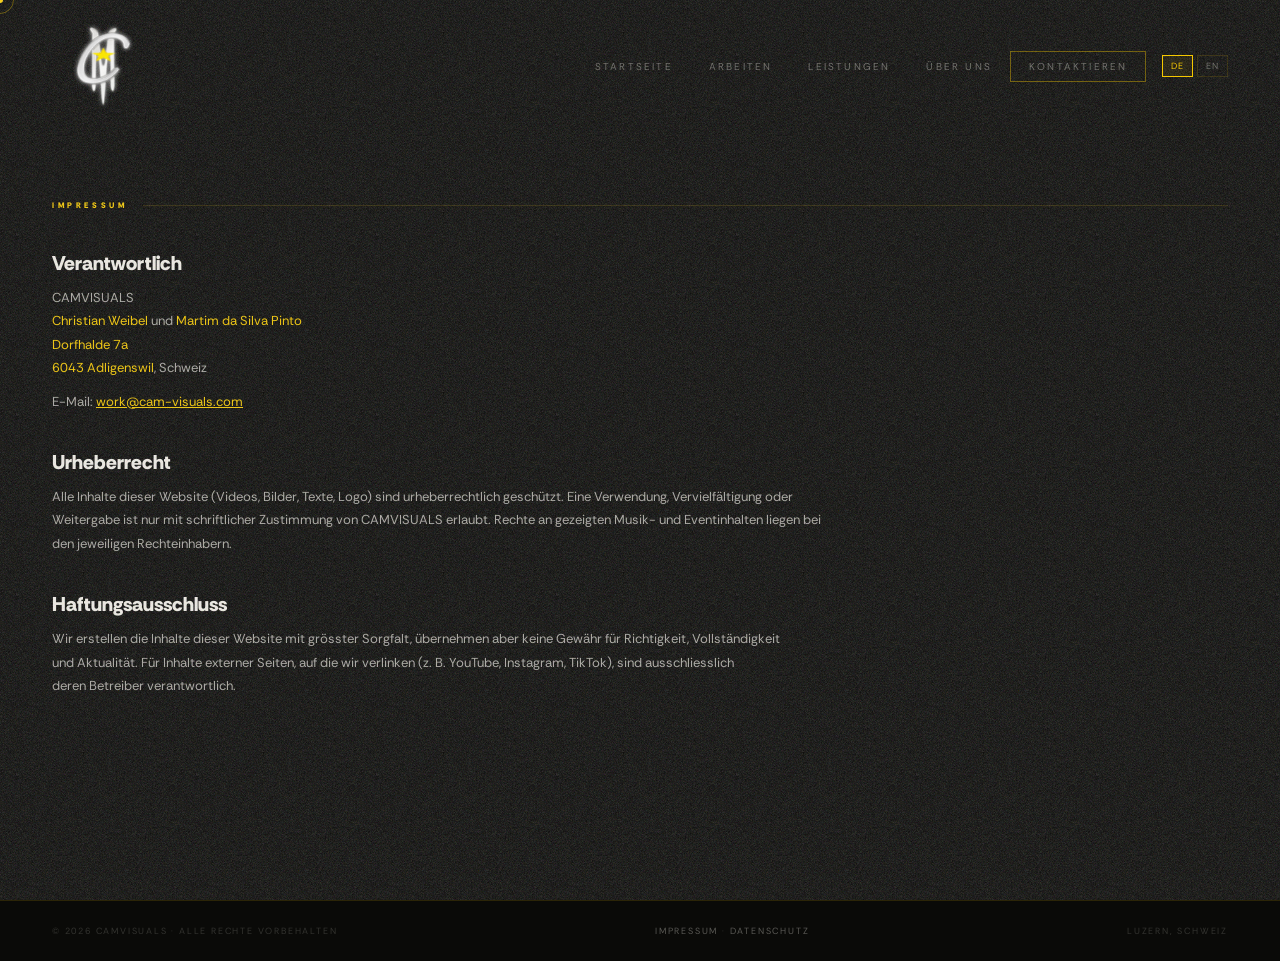
<file: impressum/index.html>
<!DOCTYPE html>
<html lang="de">
<head>
  <meta charset="UTF-8">
  <meta name="viewport" content="width=device-width, initial-scale=1.0">
  <title>Impressum | CAMVISUALS</title>
  <meta name="description" content="Impressum von CAMVISUALS, Videoproduktion aus Luzern.">
  <meta name="robots" content="index, follow, max-image-preview:large, max-video-preview:-1">
  <meta name="theme-color" content="#0a0a08">
  <meta name="color-scheme" content="dark">
  <meta name="referrer" content="strict-origin-when-cross-origin">
  <link rel="canonical" href="https://cam-visuals.com/impressum/">

  <!-- OPEN GRAPH / TWITTER -->
  <meta property="og:type" content="website">
  <meta property="og:site_name" content="CAMVISUALS">
  <meta property="og:title" content="Impressum | CAMVISUALS">
  <meta property="og:description" content="Impressum von CAMVISUALS, Videoproduktion aus Luzern.">
  <meta property="og:url" content="https://cam-visuals.com/impressum/">
  <meta property="og:image" content="https://cam-visuals.com/images/og-image.jpg">
  <meta property="og:image:width" content="1200">
  <meta property="og:image:height" content="630">
  <meta property="og:image:alt" content="CAMVISUALS – Videoproduktion aus der Schweiz">
  <meta property="og:locale" content="de_CH">
  <meta property="og:locale:alternate" content="en_US">
  <meta name="twitter:card" content="summary_large_image">
  <meta name="twitter:title" content="Impressum | CAMVISUALS">
  <meta name="twitter:description" content="Impressum von CAMVISUALS, Videoproduktion aus Luzern.">
  <meta name="twitter:image" content="https://cam-visuals.com/images/og-image.jpg">

  <!-- FAVICON & MANIFEST -->
  <link rel="icon" type="image/x-icon" href="/favicon.ico?v=8" />
  <link rel="icon" type="image/png" sizes="96x96" href="/favicon-96x96.png?v=8" />
  <link rel="icon" type="image/svg+xml" href="/favicon.svg?v=8" />
  <link rel="apple-touch-icon" sizes="180x180" href="/apple-touch-icon.png?v=8" />
  <link rel="manifest" href="/site.webmanifest?v=8" />

  <!-- FONTS -->
  <link rel="preconnect" href="https://fonts.googleapis.com">
  <link rel="preconnect" href="https://fonts.gstatic.com" crossorigin>
  <link href="https://fonts.googleapis.com/css2?family=Rethink+Sans:ital,wght@0,400;0,800;1,800&display=swap" rel="stylesheet">

  <!-- STRUKTURIERTE DATEN -->
  <script type="application/ld+json">
{
  "@context": "https://schema.org",
  "@graph": [
    {
      "@type": "ProfessionalService",
      "@id": "https://cam-visuals.com/#org",
      "name": "CAMVISUALS",
      "url": "https://cam-visuals.com/",
      "logo": "https://cam-visuals.com/images/cam_logo_weiss_transparent.png",
      "image": "https://cam-visuals.com/images/og-image.jpg",
      "email": "work@cam-visuals.com",
      "description": "Videoproduktions-Studio aus Luzern: Musikvideos, Aftermovies, Brand Visuals und Kurzfilme.",
      "address": {
        "@type": "PostalAddress",
        "addressLocality": "Luzern",
        "addressCountry": "CH"
      },
      "areaServed": [
        "Luzern",
        "Zentralschweiz",
        "Schweiz"
      ],
      "knowsAbout": [
        "Videoproduktion",
        "Musikvideo",
        "Aftermovie",
        "Eventvideo",
        "Brand Visuals",
        "Kurzfilm"
      ],
      "founder": [
        {
          "@type": "Person",
          "name": "Christian"
        },
        {
          "@type": "Person",
          "name": "Martim"
        }
      ],
      "sameAs": [
        "https://www.instagram.com/camvsls",
        "https://www.tiktok.com/@camvsls"
      ],
      "hasOfferCatalog": {
        "@type": "OfferCatalog",
        "name": "Leistungen",
        "itemListElement": [
          {
            "@type": "Offer",
            "itemOffered": {
              "@type": "Service",
              "name": "Musikvideo-Produktion",
              "areaServed": "Schweiz"
            }
          },
          {
            "@type": "Offer",
            "itemOffered": {
              "@type": "Service",
              "name": "Aftermovies und Eventvideos",
              "areaServed": "Schweiz"
            }
          },
          {
            "@type": "Offer",
            "itemOffered": {
              "@type": "Service",
              "name": "Brand Visuals",
              "areaServed": "Schweiz"
            }
          },
          {
            "@type": "Offer",
            "itemOffered": {
              "@type": "Service",
              "name": "Kurzfilme",
              "areaServed": "Schweiz"
            }
          }
        ]
      }
    },
    {
      "@type": "BreadcrumbList",
      "itemListElement": [
        {
          "@type": "ListItem",
          "position": 1,
          "name": "Start",
          "item": "https://cam-visuals.com/"
        },
        {
          "@type": "ListItem",
          "position": 2,
          "name": "Impressum",
          "item": "https://cam-visuals.com/impressum/"
        }
      ]
    }
  ]
}
  </script>

  <noscript><style>.fade-up{opacity:1!important;transform:none!important}</style></noscript>
  <link rel="stylesheet" href="/assets/style.css?v=8">
</head>
<body data-page="imprint">

  <div class="cur" id="cur" aria-hidden="true"></div>
  <div class="cur-r" id="curR" aria-hidden="true"></div>

  <!-- SPRACH-POPUP -->
  <div class="lang-popup" id="langPopup" role="dialog" aria-label="Sprache / Language">
    <div class="lang-popup-title">DE / EN</div>
    <div class="lang-popup-choices">
      <button class="lang-popup-btn" onclick="chooseLanguage('de')">Deutsch</button>
      <button class="lang-popup-btn" onclick="chooseLanguage('en')">English</button>
    </div>
    <button class="lang-popup-close" onclick="closeLangPopup()" aria-label="Schliessen">✕</button>
  </div>

  <!-- NAV -->
  <nav class="main-nav" aria-label="Hauptnavigation">
    <a class="nav-logo" href="/" aria-label="CAMVISUALS – Startseite">
      <img src="/images/cam_logo_weiss_transparent.png" alt="CAMVISUALS Logo" width="100" height="100" fetchpriority="high">
    </a>
    <div class="nav-links">
      <a href="/" data-de="Startseite" data-en="Home">Startseite</a>
      <a href="/arbeiten/" data-de="Arbeiten" data-en="Work">Arbeiten</a>
      <a href="/leistungen/" data-de="Leistungen" data-en="Services">Leistungen</a>
      <a href="/ueber-uns/" data-de="Über uns" data-en="About us">Über uns</a>
      <a href="/kontakt/" class="nav-cta" data-de="Kontaktieren" data-en="Get in touch">Kontaktieren</a>
      <div class="lang-switch">
        <button class="lang-btn" onclick="setLanguage('de')" aria-label="Deutsch">DE</button>
        <button class="lang-btn" onclick="setLanguage('en')" aria-label="English">EN</button>
      </div>
    </div>
    <button class="hamburger" id="hamburger" onclick="toggleMenu()" aria-label="Menü" aria-expanded="false" aria-controls="mobileMenu">
      <span></span><span></span><span></span>
    </button>
  </nav>

  <div class="mobile-menu" id="mobileMenu">
    <a href="/" data-de="Startseite" data-en="Home">Startseite</a>
    <a href="/arbeiten/" data-de="Arbeiten" data-en="Work">Arbeiten</a>
    <a href="/leistungen/" data-de="Leistungen" data-en="Services">Leistungen</a>
    <a href="/ueber-uns/" data-de="Über uns" data-en="About us">Über uns</a>
    <a href="/kontakt/" style="color:var(--yellow)" data-de="Kontaktieren" data-en="Get in touch">Kontaktieren</a>
    <div class="lang-switch" style="margin-left:0; margin-top:16px;">
      <button class="lang-btn" onclick="setLanguage('de')" aria-label="Deutsch">DE</button>
      <button class="lang-btn" onclick="setLanguage('en')" aria-label="English">EN</button>
    </div>
  </div>

  <!-- IMPRESSUM -->
  <main class="page" id="imprint">
    <div class="sec">
      <h2 class="sec-label fade-up">Impressum</h2>
      <div class="legal">
        <h3>Verantwortlich</h3>
        <p>CAMVISUALS<br>
        <span class="ph">Christian Weibel</span> und <span class="ph">Martim da Silva Pinto</span><br>
        <span class="ph">Dorfhalde 7a</span><br>
        <span class="ph">6043 Adligenswil</span>, Schweiz</p>
        <p>E-Mail: <a href="mailto:work@cam-visuals.com">work@cam-visuals.com</a></p>

        <h3>Urheberrecht</h3>
        <p>Alle Inhalte dieser Website (Videos, Bilder, Texte, Logo) sind urheberrechtlich geschützt. Eine Verwendung, Vervielfältigung oder Weitergabe ist nur mit schriftlicher Zustimmung von CAMVISUALS erlaubt. Rechte an gezeigten Musik- und Eventinhalten liegen bei den jeweiligen Rechteinhabern.</p>

        <h3>Haftungsausschluss</h3>
        <p>Wir erstellen die Inhalte dieser Website mit grösster Sorgfalt, übernehmen aber keine Gewähr für Richtigkeit, Vollständigkeit und Aktualität. Für Inhalte externer Seiten, auf die wir verlinken (z. B. YouTube, Instagram, TikTok), sind ausschliesslich deren Betreiber verantwortlich.</p>
      </div>
    </div>
  </main>

  <footer>
    <p data-de="© 2026 CAMVISUALS · Alle Rechte vorbehalten" data-en="© 2026 CAMVISUALS · All rights reserved">© 2026 CAMVISUALS · Alle Rechte vorbehalten</p>
    <p class="footer-links"><a href="/impressum/">Impressum</a> · <a href="/datenschutz/">Datenschutz</a></p>
    <p data-de="Luzern, Schweiz" data-en="Lucerne, Switzerland">Luzern, Schweiz</p>
  </footer>

  <button class="to-top" id="toTop" type="button" aria-label="Nach oben">
    <svg viewBox="0 0 24 24" fill="none" stroke="currentColor" stroke-width="2" stroke-linecap="round" stroke-linejoin="round" aria-hidden="true"><path d="M6 15l6-6 6 6"/></svg>
  </button>

  <script>window.PAGE_META = {"de": ["Impressum | CAMVISUALS", "Impressum von CAMVISUALS, Videoproduktion aus Luzern."], "en": ["Legal notice | CAMVISUALS", "Legal notice of CAMVISUALS, video production from Lucerne."]};</script>
  <script src="/assets/script.js?v=8" defer></script>
</body>
</html>
</file>
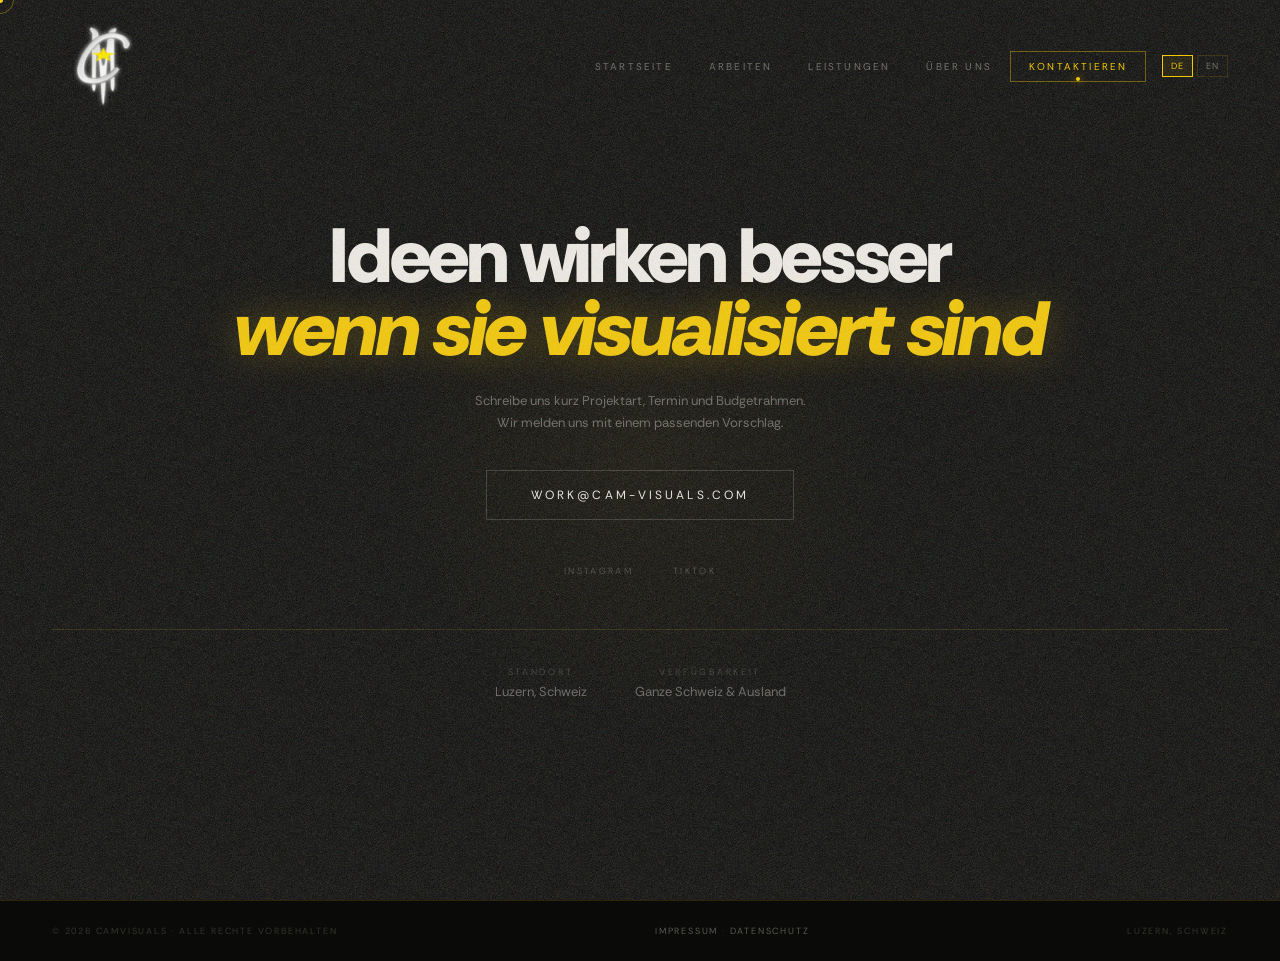
<file: kontakt/index.html>
<!DOCTYPE html>
<html lang="de">
<head>
  <meta charset="UTF-8">
  <meta name="viewport" content="width=device-width, initial-scale=1.0">
  <title>Kontakt – Projekt anfragen | CAMVISUALS</title>
  <meta name="description" content="Projekt anfragen bei CAMVISUALS, Videoproduktion in Luzern: work@cam-visuals.com">
  <meta name="robots" content="index, follow, max-image-preview:large, max-video-preview:-1">
  <meta name="theme-color" content="#0a0a08">
  <meta name="color-scheme" content="dark">
  <meta name="referrer" content="strict-origin-when-cross-origin">
  <link rel="canonical" href="https://cam-visuals.com/kontakt/">

  <!-- OPEN GRAPH / TWITTER -->
  <meta property="og:type" content="website">
  <meta property="og:site_name" content="CAMVISUALS">
  <meta property="og:title" content="Kontakt – Projekt anfragen | CAMVISUALS">
  <meta property="og:description" content="Projekt anfragen bei CAMVISUALS, Videoproduktion in Luzern: work@cam-visuals.com">
  <meta property="og:url" content="https://cam-visuals.com/kontakt/">
  <meta property="og:image" content="https://cam-visuals.com/images/og-image.jpg">
  <meta property="og:image:width" content="1200">
  <meta property="og:image:height" content="630">
  <meta property="og:image:alt" content="CAMVISUALS – Videoproduktion aus der Schweiz">
  <meta property="og:locale" content="de_CH">
  <meta property="og:locale:alternate" content="en_US">
  <meta name="twitter:card" content="summary_large_image">
  <meta name="twitter:title" content="Kontakt – Projekt anfragen | CAMVISUALS">
  <meta name="twitter:description" content="Projekt anfragen bei CAMVISUALS, Videoproduktion in Luzern: work@cam-visuals.com">
  <meta name="twitter:image" content="https://cam-visuals.com/images/og-image.jpg">

  <!-- FAVICON & MANIFEST -->
  <link rel="icon" type="image/x-icon" href="/favicon.ico?v=8" />
  <link rel="icon" type="image/png" sizes="96x96" href="/favicon-96x96.png?v=8" />
  <link rel="icon" type="image/svg+xml" href="/favicon.svg?v=8" />
  <link rel="apple-touch-icon" sizes="180x180" href="/apple-touch-icon.png?v=8" />
  <link rel="manifest" href="/site.webmanifest?v=8" />

  <!-- FONTS -->
  <link rel="preconnect" href="https://fonts.googleapis.com">
  <link rel="preconnect" href="https://fonts.gstatic.com" crossorigin>
  <link href="https://fonts.googleapis.com/css2?family=Rethink+Sans:ital,wght@0,400;0,800;1,800&display=swap" rel="stylesheet">

  <!-- STRUKTURIERTE DATEN -->
  <script type="application/ld+json">
{
  "@context": "https://schema.org",
  "@graph": [
    {
      "@type": "ProfessionalService",
      "@id": "https://cam-visuals.com/#org",
      "name": "CAMVISUALS",
      "url": "https://cam-visuals.com/",
      "logo": "https://cam-visuals.com/images/cam_logo_weiss_transparent.png",
      "image": "https://cam-visuals.com/images/og-image.jpg",
      "email": "work@cam-visuals.com",
      "description": "Videoproduktions-Studio aus Luzern: Musikvideos, Aftermovies, Brand Visuals und Kurzfilme.",
      "address": {
        "@type": "PostalAddress",
        "addressLocality": "Luzern",
        "addressCountry": "CH"
      },
      "areaServed": [
        "Luzern",
        "Zentralschweiz",
        "Schweiz"
      ],
      "knowsAbout": [
        "Videoproduktion",
        "Musikvideo",
        "Aftermovie",
        "Eventvideo",
        "Brand Visuals",
        "Kurzfilm"
      ],
      "founder": [
        {
          "@type": "Person",
          "name": "Christian"
        },
        {
          "@type": "Person",
          "name": "Martim"
        }
      ],
      "sameAs": [
        "https://www.instagram.com/camvsls",
        "https://www.tiktok.com/@camvsls"
      ],
      "hasOfferCatalog": {
        "@type": "OfferCatalog",
        "name": "Leistungen",
        "itemListElement": [
          {
            "@type": "Offer",
            "itemOffered": {
              "@type": "Service",
              "name": "Musikvideo-Produktion",
              "areaServed": "Schweiz"
            }
          },
          {
            "@type": "Offer",
            "itemOffered": {
              "@type": "Service",
              "name": "Aftermovies und Eventvideos",
              "areaServed": "Schweiz"
            }
          },
          {
            "@type": "Offer",
            "itemOffered": {
              "@type": "Service",
              "name": "Brand Visuals",
              "areaServed": "Schweiz"
            }
          },
          {
            "@type": "Offer",
            "itemOffered": {
              "@type": "Service",
              "name": "Kurzfilme",
              "areaServed": "Schweiz"
            }
          }
        ]
      }
    },
    {
      "@type": "BreadcrumbList",
      "itemListElement": [
        {
          "@type": "ListItem",
          "position": 1,
          "name": "Start",
          "item": "https://cam-visuals.com/"
        },
        {
          "@type": "ListItem",
          "position": 2,
          "name": "Kontakt",
          "item": "https://cam-visuals.com/kontakt/"
        }
      ]
    }
  ]
}
  </script>

  <noscript><style>.fade-up{opacity:1!important;transform:none!important}</style></noscript>
  <link rel="stylesheet" href="/assets/style.css?v=8">
</head>
<body data-page="contact">

  <div class="cur" id="cur" aria-hidden="true"></div>
  <div class="cur-r" id="curR" aria-hidden="true"></div>

  <!-- SPRACH-POPUP -->
  <div class="lang-popup" id="langPopup" role="dialog" aria-label="Sprache / Language">
    <div class="lang-popup-title">DE / EN</div>
    <div class="lang-popup-choices">
      <button class="lang-popup-btn" onclick="chooseLanguage('de')">Deutsch</button>
      <button class="lang-popup-btn" onclick="chooseLanguage('en')">English</button>
    </div>
    <button class="lang-popup-close" onclick="closeLangPopup()" aria-label="Schliessen">✕</button>
  </div>

  <!-- NAV -->
  <nav class="main-nav" aria-label="Hauptnavigation">
    <a class="nav-logo" href="/" aria-label="CAMVISUALS – Startseite">
      <img src="/images/cam_logo_weiss_transparent.png" alt="CAMVISUALS Logo" width="100" height="100" fetchpriority="high">
    </a>
    <div class="nav-links">
      <a href="/" data-de="Startseite" data-en="Home">Startseite</a>
      <a href="/arbeiten/" data-de="Arbeiten" data-en="Work">Arbeiten</a>
      <a href="/leistungen/" data-de="Leistungen" data-en="Services">Leistungen</a>
      <a href="/ueber-uns/" data-de="Über uns" data-en="About us">Über uns</a>
      <a href="/kontakt/" class="nav-cta active" aria-current="page" data-de="Kontaktieren" data-en="Get in touch">Kontaktieren</a>
      <div class="lang-switch">
        <button class="lang-btn" onclick="setLanguage('de')" aria-label="Deutsch">DE</button>
        <button class="lang-btn" onclick="setLanguage('en')" aria-label="English">EN</button>
      </div>
    </div>
    <button class="hamburger" id="hamburger" onclick="toggleMenu()" aria-label="Menü" aria-expanded="false" aria-controls="mobileMenu">
      <span></span><span></span><span></span>
    </button>
  </nav>

  <div class="mobile-menu" id="mobileMenu">
    <a href="/" data-de="Startseite" data-en="Home">Startseite</a>
    <a href="/arbeiten/" data-de="Arbeiten" data-en="Work">Arbeiten</a>
    <a href="/leistungen/" data-de="Leistungen" data-en="Services">Leistungen</a>
    <a href="/ueber-uns/" data-de="Über uns" data-en="About us">Über uns</a>
    <a href="/kontakt/" class="active" aria-current="page" style="color:var(--yellow)" data-de="Kontaktieren" data-en="Get in touch">Kontaktieren</a>
    <div class="lang-switch" style="margin-left:0; margin-top:16px;">
      <button class="lang-btn" onclick="setLanguage('de')" aria-label="Deutsch">DE</button>
      <button class="lang-btn" onclick="setLanguage('en')" aria-label="English">EN</button>
    </div>
  </div>

  <!-- CONTACT -->
  <main class="page" id="contact">
    <div class="contact-inner">
      <div class="contact-glow"></div>
      <h2 class="contact-h2 fade-up" data-de="Ideen wirken besser<br><em>wenn sie visualisiert sind</em>" data-en="Ideas look better<br><em>when visualized.</em>">Ideen wirken besser<br><em>wenn sie visualisiert sind</em></h2>
      <p class="contact-hint fade-up" data-de="Schreibe uns kurz Projektart, Termin und Budgetrahmen.<br>Wir melden uns mit einem passenden Vorschlag." data-en="Send us the project type, date and budget range.<br>We will get back to you with a fitting proposal.">Schreibe uns kurz Projektart, Termin und Budgetrahmen.<br>Wir melden uns mit einem passenden Vorschlag.</p>
      <a href="mailto:work@cam-visuals.com" class="contact-email fade-up">work@cam-visuals.com</a>
      <div class="contact-row fade-up">
        <a href="https://www.instagram.com/camvsls" target="_blank" rel="noopener noreferrer me">Instagram</a>
        <a href="https://www.tiktok.com/@camvsls" target="_blank" rel="noopener noreferrer me">TikTok</a>
      </div>
      <div class="contact-info fade-up">
        <div>
          <div class="ci-label" data-de="Standort" data-en="Based in">Standort</div>
          <div class="ci-val" data-de="Luzern, Schweiz" data-en="Lucerne, Switzerland">Luzern, Schweiz</div>
        </div>
        <div>
          <div class="ci-label" data-de="Verfügbarkeit" data-en="Available">Verfügbarkeit</div>
          <div class="ci-val" data-de="Ganze Schweiz &amp; Ausland" data-en="All of Switzerland &amp; abroad">Ganze Schweiz &amp; Ausland</div>
        </div>
      </div>
    </div>
  </main>

  <footer>
    <p data-de="© 2026 CAMVISUALS · Alle Rechte vorbehalten" data-en="© 2026 CAMVISUALS · All rights reserved">© 2026 CAMVISUALS · Alle Rechte vorbehalten</p>
    <p class="footer-links"><a href="/impressum/">Impressum</a> · <a href="/datenschutz/">Datenschutz</a></p>
    <p data-de="Luzern, Schweiz" data-en="Lucerne, Switzerland">Luzern, Schweiz</p>
  </footer>

  <button class="to-top" id="toTop" type="button" aria-label="Nach oben">
    <svg viewBox="0 0 24 24" fill="none" stroke="currentColor" stroke-width="2" stroke-linecap="round" stroke-linejoin="round" aria-hidden="true"><path d="M6 15l6-6 6 6"/></svg>
  </button>

  <script>window.PAGE_META = {"de": ["Kontakt – Projekt anfragen | CAMVISUALS", "Projekt anfragen bei CAMVISUALS, Videoproduktion in Luzern: work@cam-visuals.com"], "en": ["Contact – Request a project | CAMVISUALS", "Request a project with CAMVISUALS, video production in Lucerne: work@cam-visuals.com"]};</script>
  <script src="/assets/script.js?v=8" defer></script>
</body>
</html>
</file>
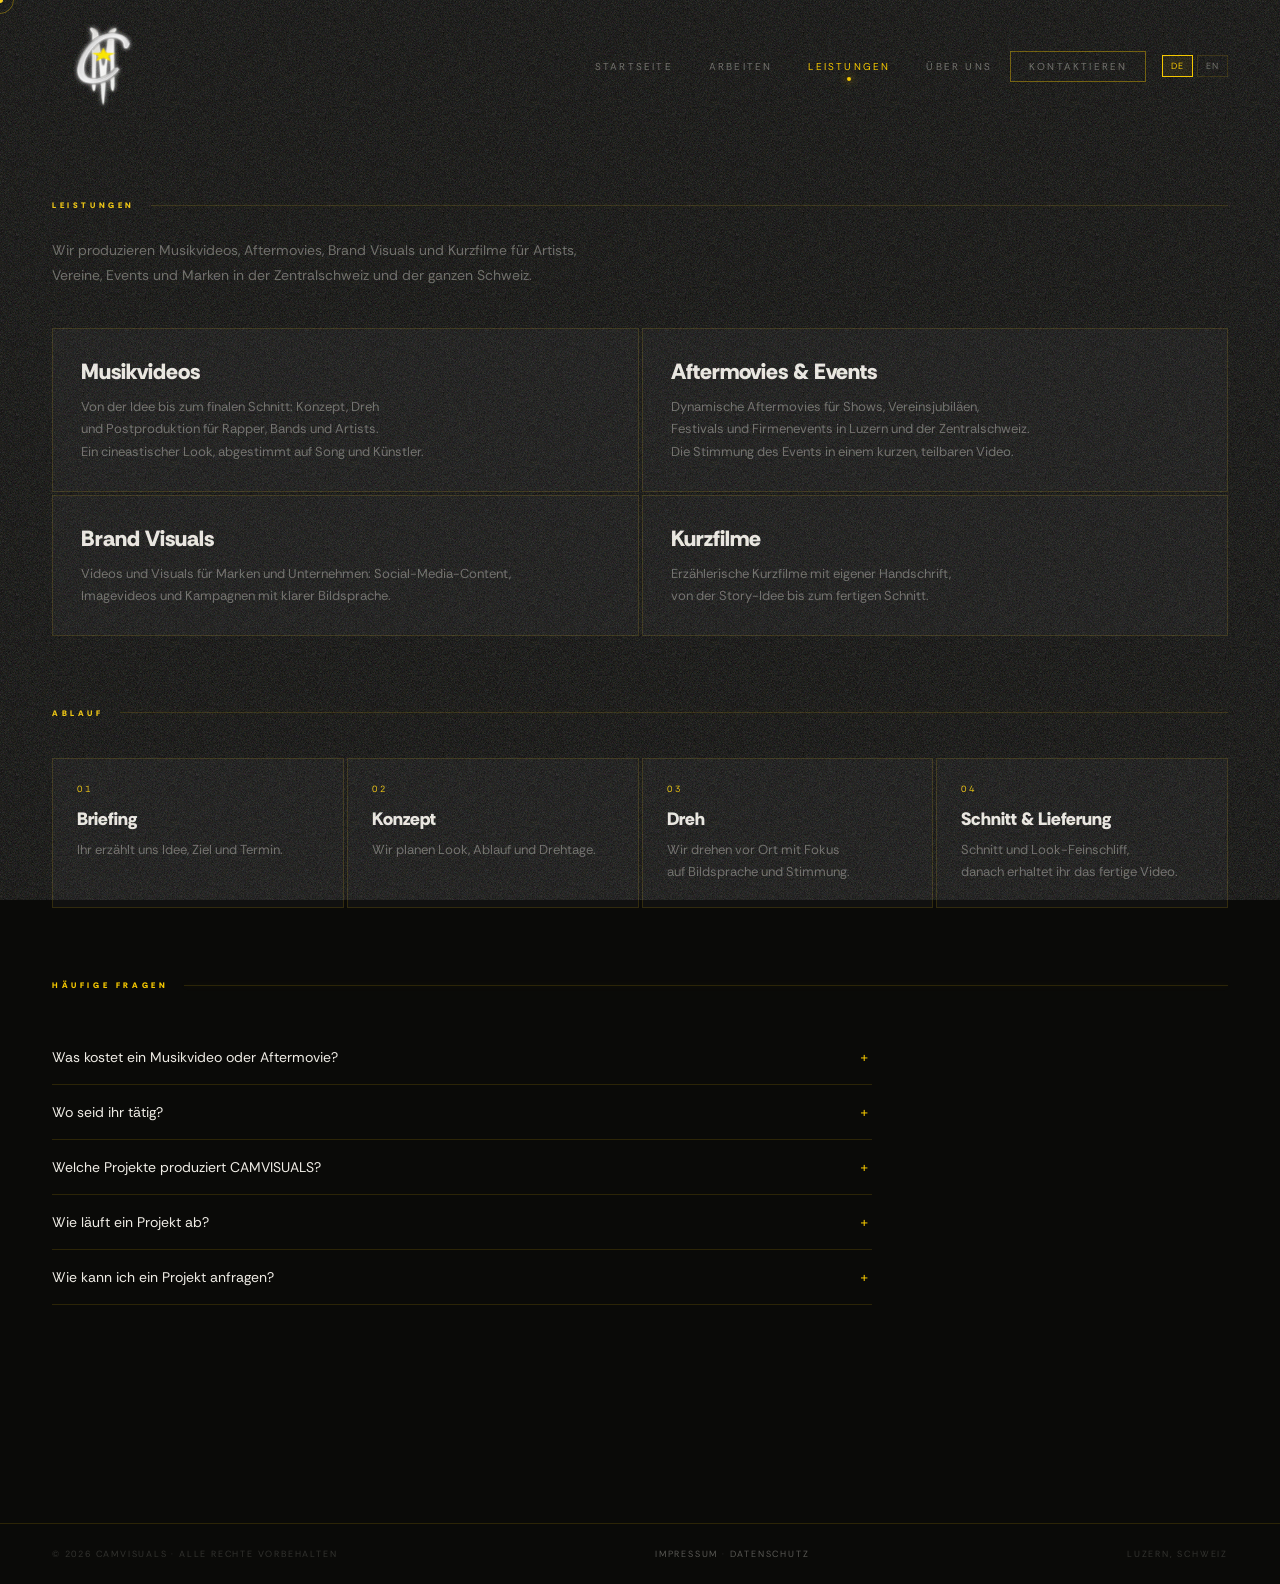
<file: leistungen/index.html>
<!DOCTYPE html>
<html lang="de">
<head>
  <meta charset="UTF-8">
  <meta name="viewport" content="width=device-width, initial-scale=1.0">
  <title>Leistungen – Musikvideos, Aftermovies, Brand Visuals | CAMVISUALS</title>
  <meta name="description" content="Leistungen von CAMVISUALS aus Luzern: Musikvideos, Aftermovies, Brand Visuals und Kurzfilme. Ablauf und häufige Fragen.">
  <meta name="robots" content="index, follow, max-image-preview:large, max-video-preview:-1">
  <meta name="theme-color" content="#0a0a08">
  <meta name="color-scheme" content="dark">
  <meta name="referrer" content="strict-origin-when-cross-origin">
  <link rel="canonical" href="https://cam-visuals.com/leistungen/">

  <!-- OPEN GRAPH / TWITTER -->
  <meta property="og:type" content="website">
  <meta property="og:site_name" content="CAMVISUALS">
  <meta property="og:title" content="Leistungen – Musikvideos, Aftermovies, Brand Visuals | CAMVISUALS">
  <meta property="og:description" content="Leistungen von CAMVISUALS aus Luzern: Musikvideos, Aftermovies, Brand Visuals und Kurzfilme. Ablauf und häufige Fragen.">
  <meta property="og:url" content="https://cam-visuals.com/leistungen/">
  <meta property="og:image" content="https://cam-visuals.com/images/og-image.jpg">
  <meta property="og:image:width" content="1200">
  <meta property="og:image:height" content="630">
  <meta property="og:image:alt" content="CAMVISUALS – Videoproduktion aus der Schweiz">
  <meta property="og:locale" content="de_CH">
  <meta property="og:locale:alternate" content="en_US">
  <meta name="twitter:card" content="summary_large_image">
  <meta name="twitter:title" content="Leistungen – Musikvideos, Aftermovies, Brand Visuals | CAMVISUALS">
  <meta name="twitter:description" content="Leistungen von CAMVISUALS aus Luzern: Musikvideos, Aftermovies, Brand Visuals und Kurzfilme. Ablauf und häufige Fragen.">
  <meta name="twitter:image" content="https://cam-visuals.com/images/og-image.jpg">

  <!-- FAVICON & MANIFEST -->
  <link rel="icon" type="image/x-icon" href="/favicon.ico?v=8" />
  <link rel="icon" type="image/png" sizes="96x96" href="/favicon-96x96.png?v=8" />
  <link rel="icon" type="image/svg+xml" href="/favicon.svg?v=8" />
  <link rel="apple-touch-icon" sizes="180x180" href="/apple-touch-icon.png?v=8" />
  <link rel="manifest" href="/site.webmanifest?v=8" />

  <!-- FONTS -->
  <link rel="preconnect" href="https://fonts.googleapis.com">
  <link rel="preconnect" href="https://fonts.gstatic.com" crossorigin>
  <link href="https://fonts.googleapis.com/css2?family=Rethink+Sans:ital,wght@0,400;0,800;1,800&display=swap" rel="stylesheet">

  <!-- STRUKTURIERTE DATEN -->
  <script type="application/ld+json">
{
  "@context": "https://schema.org",
  "@graph": [
    {
      "@type": "ProfessionalService",
      "@id": "https://cam-visuals.com/#org",
      "name": "CAMVISUALS",
      "url": "https://cam-visuals.com/",
      "logo": "https://cam-visuals.com/images/cam_logo_weiss_transparent.png",
      "image": "https://cam-visuals.com/images/og-image.jpg",
      "email": "work@cam-visuals.com",
      "description": "Videoproduktions-Studio aus Luzern: Musikvideos, Aftermovies, Brand Visuals und Kurzfilme.",
      "address": {
        "@type": "PostalAddress",
        "addressLocality": "Luzern",
        "addressCountry": "CH"
      },
      "areaServed": [
        "Luzern",
        "Zentralschweiz",
        "Schweiz"
      ],
      "knowsAbout": [
        "Videoproduktion",
        "Musikvideo",
        "Aftermovie",
        "Eventvideo",
        "Brand Visuals",
        "Kurzfilm"
      ],
      "founder": [
        {
          "@type": "Person",
          "name": "Christian"
        },
        {
          "@type": "Person",
          "name": "Martim"
        }
      ],
      "sameAs": [
        "https://www.instagram.com/camvsls",
        "https://www.tiktok.com/@camvsls"
      ],
      "hasOfferCatalog": {
        "@type": "OfferCatalog",
        "name": "Leistungen",
        "itemListElement": [
          {
            "@type": "Offer",
            "itemOffered": {
              "@type": "Service",
              "name": "Musikvideo-Produktion",
              "areaServed": "Schweiz"
            }
          },
          {
            "@type": "Offer",
            "itemOffered": {
              "@type": "Service",
              "name": "Aftermovies und Eventvideos",
              "areaServed": "Schweiz"
            }
          },
          {
            "@type": "Offer",
            "itemOffered": {
              "@type": "Service",
              "name": "Brand Visuals",
              "areaServed": "Schweiz"
            }
          },
          {
            "@type": "Offer",
            "itemOffered": {
              "@type": "Service",
              "name": "Kurzfilme",
              "areaServed": "Schweiz"
            }
          }
        ]
      }
    },
    {
      "@type": "FAQPage",
      "inLanguage": "de-CH",
      "mainEntity": [
        {
          "@type": "Question",
          "name": "Was kostet ein Musikvideo oder Aftermovie?",
          "acceptedAnswer": {
            "@type": "Answer",
            "text": "Der Preis hängt von Umfang, Drehtagen und Aufwand ab. Schreibt uns kurz Projektart, Termin und Budgetrahmen an work@cam-visuals.com, dann erstellen wir ein passendes Angebot."
          }
        },
        {
          "@type": "Question",
          "name": "Wo seid ihr tätig?",
          "acceptedAnswer": {
            "@type": "Answer",
            "text": "Unsere Basis ist Luzern. Wir arbeiten in der Zentralschweiz und in der ganzen Schweiz, auf Anfrage auch im Ausland."
          }
        },
        {
          "@type": "Question",
          "name": "Welche Projekte produziert CAMVISUALS?",
          "acceptedAnswer": {
            "@type": "Answer",
            "text": "Musikvideos, Aftermovies und Eventvideos, Brand Visuals und Kurzfilme für Artists, Vereine, Events und Marken."
          }
        },
        {
          "@type": "Question",
          "name": "Wie läuft ein Projekt ab?",
          "acceptedAnswer": {
            "@type": "Answer",
            "text": "Briefing, Konzept, Dreh, Schnitt und Lieferung. Wir begleiten das Projekt von der Idee bis zum finalen Schnitt."
          }
        },
        {
          "@type": "Question",
          "name": "Wie kann ich ein Projekt anfragen?",
          "acceptedAnswer": {
            "@type": "Answer",
            "text": "Per E-Mail an work@cam-visuals.com oder über Instagram und TikTok. Nennt uns Projektart, Termin und Budgetrahmen."
          }
        },
        {
          "@type": "Question",
          "name": "Wer steckt hinter CAMVISUALS?",
          "acceptedAnswer": {
            "@type": "Answer",
            "text": "Christian und Martim, die beiden Gründer von CAMVISUALS aus Luzern (Direction, Film und Editing)."
          }
        }
      ]
    },
    {
      "@type": "BreadcrumbList",
      "itemListElement": [
        {
          "@type": "ListItem",
          "position": 1,
          "name": "Start",
          "item": "https://cam-visuals.com/"
        },
        {
          "@type": "ListItem",
          "position": 2,
          "name": "Leistungen",
          "item": "https://cam-visuals.com/leistungen/"
        }
      ]
    }
  ]
}
  </script>

  <noscript><style>.fade-up{opacity:1!important;transform:none!important}</style></noscript>
  <link rel="stylesheet" href="/assets/style.css?v=8">
</head>
<body data-page="services">

  <div class="cur" id="cur" aria-hidden="true"></div>
  <div class="cur-r" id="curR" aria-hidden="true"></div>

  <!-- SPRACH-POPUP -->
  <div class="lang-popup" id="langPopup" role="dialog" aria-label="Sprache / Language">
    <div class="lang-popup-title">DE / EN</div>
    <div class="lang-popup-choices">
      <button class="lang-popup-btn" onclick="chooseLanguage('de')">Deutsch</button>
      <button class="lang-popup-btn" onclick="chooseLanguage('en')">English</button>
    </div>
    <button class="lang-popup-close" onclick="closeLangPopup()" aria-label="Schliessen">✕</button>
  </div>

  <!-- NAV -->
  <nav class="main-nav" aria-label="Hauptnavigation">
    <a class="nav-logo" href="/" aria-label="CAMVISUALS – Startseite">
      <img src="/images/cam_logo_weiss_transparent.png" alt="CAMVISUALS Logo" width="100" height="100" fetchpriority="high">
    </a>
    <div class="nav-links">
      <a href="/" data-de="Startseite" data-en="Home">Startseite</a>
      <a href="/arbeiten/" data-de="Arbeiten" data-en="Work">Arbeiten</a>
      <a href="/leistungen/" class="active" aria-current="page" data-de="Leistungen" data-en="Services">Leistungen</a>
      <a href="/ueber-uns/" data-de="Über uns" data-en="About us">Über uns</a>
      <a href="/kontakt/" class="nav-cta" data-de="Kontaktieren" data-en="Get in touch">Kontaktieren</a>
      <div class="lang-switch">
        <button class="lang-btn" onclick="setLanguage('de')" aria-label="Deutsch">DE</button>
        <button class="lang-btn" onclick="setLanguage('en')" aria-label="English">EN</button>
      </div>
    </div>
    <button class="hamburger" id="hamburger" onclick="toggleMenu()" aria-label="Menü" aria-expanded="false" aria-controls="mobileMenu">
      <span></span><span></span><span></span>
    </button>
  </nav>

  <div class="mobile-menu" id="mobileMenu">
    <a href="/" data-de="Startseite" data-en="Home">Startseite</a>
    <a href="/arbeiten/" data-de="Arbeiten" data-en="Work">Arbeiten</a>
    <a href="/leistungen/" class="active" aria-current="page" data-de="Leistungen" data-en="Services">Leistungen</a>
    <a href="/ueber-uns/" data-de="Über uns" data-en="About us">Über uns</a>
    <a href="/kontakt/" style="color:var(--yellow)" data-de="Kontaktieren" data-en="Get in touch">Kontaktieren</a>
    <div class="lang-switch" style="margin-left:0; margin-top:16px;">
      <button class="lang-btn" onclick="setLanguage('de')" aria-label="Deutsch">DE</button>
      <button class="lang-btn" onclick="setLanguage('en')" aria-label="English">EN</button>
    </div>
  </div>

  <!-- LEISTUNGEN -->
  <main class="page" id="services">
    <div class="sec">
      <h2 class="sec-label fade-up" data-de="Leistungen" data-en="Services">Leistungen</h2>
      <p class="intro fade-up" data-de="Wir produzieren Musikvideos, Aftermovies, Brand Visuals und Kurzfilme für Artists, Vereine, Events und Marken in der Zentralschweiz und der ganzen Schweiz." data-en="We produce music videos, aftermovies, brand visuals and short films for artists, clubs, events and brands across Central Switzerland and the whole country.">Wir produzieren Musikvideos, Aftermovies, Brand Visuals und Kurzfilme für Artists, Vereine, Events und Marken in der Zentralschweiz und der ganzen Schweiz.</p>

      <div class="svc-grid">
        <article class="svc-card fade-up">
          <h3 data-de="Musikvideos" data-en="Music Videos">Musikvideos</h3>
          <p data-de="Von der Idee bis zum finalen Schnitt: Konzept, Dreh und Postproduktion für Rapper, Bands und Artists.<br>Ein cineastischer Look, abgestimmt auf Song und Künstler." data-en="From idea to final cut: concept, shoot and post-production for rappers, bands and artists.<br>A cinematic look tailored to the song and the artist.">Von der Idee bis zum finalen Schnitt: Konzept, Dreh und Postproduktion für Rapper, Bands und Artists.<br>Ein cineastischer Look, abgestimmt auf Song und Künstler.</p>
        </article>
        <article class="svc-card fade-up">
          <h3 data-de="Aftermovies &amp; Events" data-en="Aftermovies &amp; Events">Aftermovies &amp; Events</h3>
          <p data-de="Dynamische Aftermovies für Shows, Vereinsjubiläen, Festivals und Firmenevents in Luzern und der Zentralschweiz.<br>Die Stimmung des Events in einem kurzen, teilbaren Video." data-en="Dynamic aftermovies for shows, club anniversaries, festivals and corporate events in Lucerne and Central Switzerland.<br>The atmosphere of the event in one short, shareable video.">Dynamische Aftermovies für Shows, Vereinsjubiläen, Festivals und Firmenevents in Luzern und der Zentralschweiz.<br>Die Stimmung des Events in einem kurzen, teilbaren Video.</p>
        </article>
        <article class="svc-card fade-up">
          <h3 data-de="Brand Visuals" data-en="Brand Visuals">Brand Visuals</h3>
          <p data-de="Videos und Visuals für Marken und Unternehmen: Social-Media-Content, <br>Imagevideos und Kampagnen mit klarer Bildsprache." data-en="Videos and visuals for brands and companies: social media content, image videos and campaigns with a clear visual language.">Videos und Visuals für Marken und Unternehmen: Social-Media-Content, <br>Imagevideos und Kampagnen mit klarer Bildsprache.</p>
        </article>
        <article class="svc-card fade-up">
          <h3 data-de="Kurzfilme" data-en="Short Films">Kurzfilme</h3>
          <p data-de="Erzählerische Kurzfilme mit eigener Handschrift, von der Story-Idee bis zum fertigen Schnitt." data-en="Narrative short films with a distinct signature, from the story idea to the final edit.">Erzählerische Kurzfilme mit eigener Handschrift, von der Story-Idee bis zum fertigen Schnitt.</p>
        </article>
      </div>

      <h2 class="sec-label fade-up" style="margin-top:72px" data-de="Ablauf" data-en="Process">Ablauf</h2>
      <ol class="steps">
        <li class="fade-up">
          <span class="step-n">01</span>
          <h3 data-de="Briefing" data-en="Briefing">Briefing</h3>
          <p data-de="Ihr erzählt uns Idee, Ziel und Termin." data-en="You tell us your idea, goal and date.">Ihr erzählt uns Idee, Ziel und Termin.</p>
        </li>
        <li class="fade-up">
          <span class="step-n">02</span>
          <h3 data-de="Konzept" data-en="Concept">Konzept</h3>
          <p data-de="Wir planen Look, Ablauf und Drehtage." data-en="We plan the look, the flow and the shooting days.">Wir planen Look, Ablauf und Drehtage.</p>
        </li>
        <li class="fade-up">
          <span class="step-n">03</span>
          <h3 data-de="Dreh" data-en="Shoot">Dreh</h3>
          <p data-de="Wir drehen vor Ort mit Fokus auf Bildsprache und Stimmung." data-en="We shoot on location with a focus on visual language and atmosphere.">Wir drehen vor Ort mit Fokus auf Bildsprache und Stimmung.</p>
        </li>
        <li class="fade-up">
          <span class="step-n">04</span>
          <h3 data-de="Schnitt &amp; Lieferung" data-en="Edit &amp; Delivery">Schnitt &amp; Lieferung</h3>
          <p data-de="Schnitt und Look-Feinschliff, <br>danach erhaltet ihr das fertige Video." data-en="Editing and final look, then you receive the finished video.">Schnitt und Look-Feinschliff, <br>danach erhaltet ihr das fertige Video.</p>
        </li>
      </ol>

      <h2 class="sec-label fade-up" style="margin-top:72px" data-de="Häufige Fragen" data-en="FAQ">Häufige Fragen</h2>
      <div class="faq">
        <details class="fade-up" name="faq">
          <summary data-de="Was kostet ein Musikvideo oder Aftermovie?" data-en="How much does a music video or aftermovie cost?">Was kostet ein Musikvideo oder Aftermovie?</summary>
          <p data-de="Der Preis hängt von Umfang, Drehtagen und Aufwand ab. Schreibt uns kurz Projektart, Termin und Budgetrahmen an work@cam-visuals.com, dann erstellen wir ein passendes Angebot." data-en="The price depends on scope, shooting days and effort. Send us the project type, date and budget range at work@cam-visuals.com and we will put together a fitting offer.">Der Preis hängt von Umfang, Drehtagen und Aufwand ab. Schreibt uns kurz Projektart, Termin und Budgetrahmen an work@cam-visuals.com, dann erstellen wir ein passendes Angebot.</p>
        </details>
        <details class="fade-up" name="faq">
          <summary data-de="Wo seid ihr tätig?" data-en="Where do you work?">Wo seid ihr tätig?</summary>
          <p data-de="Unsere Basis ist Luzern. Wir arbeiten in der Zentralschweiz und in der ganzen Schweiz, auf Anfrage auch im Ausland." data-en="We are based in Lucerne. We work in Central Switzerland and across the whole country, and abroad on request.">Unsere Basis ist Luzern. Wir arbeiten in der Zentralschweiz und in der ganzen Schweiz, auf Anfrage auch im Ausland.</p>
        </details>
        <details class="fade-up" name="faq">
          <summary data-de="Welche Projekte produziert CAMVISUALS?" data-en="What projects does CAMVISUALS produce?">Welche Projekte produziert CAMVISUALS?</summary>
          <p data-de="Musikvideos, Aftermovies und Eventvideos, Brand Visuals und Kurzfilme für Artists, Vereine, Events und Marken." data-en="Music videos, aftermovies and event videos, brand visuals and short films for artists, clubs, events and brands.">Musikvideos, Aftermovies und Eventvideos, Brand Visuals und Kurzfilme für Artists, Vereine, Events und Marken.</p>
        </details>
        <details class="fade-up" name="faq">
          <summary data-de="Wie läuft ein Projekt ab?" data-en="How does a project work?">Wie läuft ein Projekt ab?</summary>
          <p data-de="Briefing, Konzept, Dreh, Schnitt und Lieferung. Wir begleiten das Projekt von der Idee bis zum finalen Schnitt." data-en="Briefing, concept, shoot, edit and delivery. We accompany the project from the idea to the final cut.">Briefing, Konzept, Dreh, Schnitt und Lieferung. Wir begleiten das Projekt von der Idee bis zum finalen Schnitt.</p>
        </details>
        <details class="fade-up" name="faq">
          <summary data-de="Wie kann ich ein Projekt anfragen?" data-en="How can I request a project?">Wie kann ich ein Projekt anfragen?</summary>
          <p data-de="Per E-Mail an work@cam-visuals.com oder über Instagram und TikTok. Nennt uns Projektart, Termin und Budgetrahmen." data-en="By email at work@cam-visuals.com or via Instagram and TikTok. Tell us the project type, date and budget range.">Per E-Mail an work@cam-visuals.com oder über Instagram und TikTok. Nennt uns Projektart, Termin und Budgetrahmen.</p>
        </details>
        <details class="fade-up" name="faq">
          <summary data-de="Wer steckt hinter CAMVISUALS?" data-en="Who is behind CAMVISUALS?">Wer steckt hinter CAMVISUALS?</summary>
          <p data-de="Christian und Martim, die beiden Gründer von CAMVISUALS aus Luzern (Direction, Film und Editing)." data-en="Christian and Martim, the two founders of CAMVISUALS from Lucerne (direction, film and editing).">Christian und Martim, die beiden Gründer von CAMVISUALS aus Luzern (Direction, Film und Editing).</p>
        </details>
      </div>

      <div class="svc-cta fade-up">
        <a class="btn btn-primary" href="/kontakt/" data-de="Projekt anfragen" data-en="Request a project">Projekt anfragen</a>
      </div>
    </div>
  </main>

  <footer>
    <p data-de="© 2026 CAMVISUALS · Alle Rechte vorbehalten" data-en="© 2026 CAMVISUALS · All rights reserved">© 2026 CAMVISUALS · Alle Rechte vorbehalten</p>
    <p class="footer-links"><a href="/impressum/">Impressum</a> · <a href="/datenschutz/">Datenschutz</a></p>
    <p data-de="Luzern, Schweiz" data-en="Lucerne, Switzerland">Luzern, Schweiz</p>
  </footer>

  <button class="to-top" id="toTop" type="button" aria-label="Nach oben">
    <svg viewBox="0 0 24 24" fill="none" stroke="currentColor" stroke-width="2" stroke-linecap="round" stroke-linejoin="round" aria-hidden="true"><path d="M6 15l6-6 6 6"/></svg>
  </button>

  <script>window.PAGE_META = {"de": ["Leistungen – Musikvideos, Aftermovies, Brand Visuals | CAMVISUALS", "Leistungen von CAMVISUALS aus Luzern: Musikvideos, Aftermovies, Brand Visuals und Kurzfilme. Ablauf und häufige Fragen."], "en": ["Services – Music Videos, Aftermovies, Brand Visuals | CAMVISUALS", "Services by CAMVISUALS from Lucerne: music videos, aftermovies, brand visuals and short films. Process and FAQ."]};</script>
  <script src="/assets/script.js?v=8" defer></script>
</body>
</html>
</file>
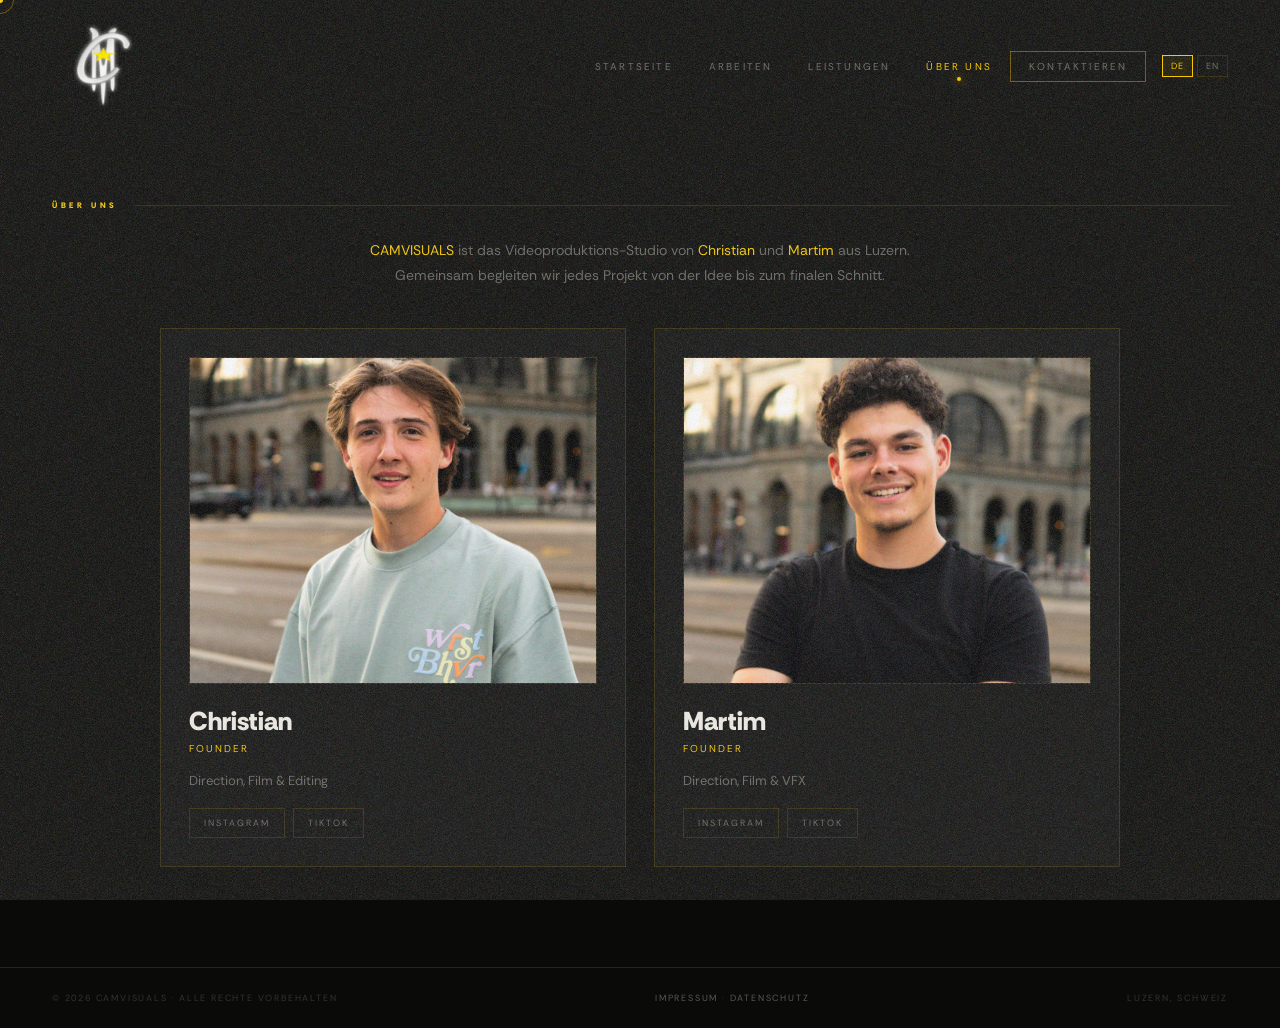
<file: ueber-uns/index.html>
<!DOCTYPE html>
<html lang="de">
<head>
  <meta charset="UTF-8">
  <meta name="viewport" content="width=device-width, initial-scale=1.0">
  <title>Über uns – Christian &amp; Martim | CAMVISUALS</title>
  <meta name="description" content="Christian und Martim sind die Gründer von CAMVISUALS aus Luzern: Videoproduktion für Musikvideos, Events und Marken.">
  <meta name="robots" content="index, follow, max-image-preview:large, max-video-preview:-1">
  <meta name="theme-color" content="#0a0a08">
  <meta name="color-scheme" content="dark">
  <meta name="referrer" content="strict-origin-when-cross-origin">
  <link rel="canonical" href="https://cam-visuals.com/ueber-uns/">

  <!-- OPEN GRAPH / TWITTER -->
  <meta property="og:type" content="website">
  <meta property="og:site_name" content="CAMVISUALS">
  <meta property="og:title" content="Über uns – Christian &amp; Martim | CAMVISUALS">
  <meta property="og:description" content="Christian und Martim sind die Gründer von CAMVISUALS aus Luzern: Videoproduktion für Musikvideos, Events und Marken.">
  <meta property="og:url" content="https://cam-visuals.com/ueber-uns/">
  <meta property="og:image" content="https://cam-visuals.com/images/og-image.jpg">
  <meta property="og:image:width" content="1200">
  <meta property="og:image:height" content="630">
  <meta property="og:image:alt" content="CAMVISUALS – Videoproduktion aus der Schweiz">
  <meta property="og:locale" content="de_CH">
  <meta property="og:locale:alternate" content="en_US">
  <meta name="twitter:card" content="summary_large_image">
  <meta name="twitter:title" content="Über uns – Christian &amp; Martim | CAMVISUALS">
  <meta name="twitter:description" content="Christian und Martim sind die Gründer von CAMVISUALS aus Luzern: Videoproduktion für Musikvideos, Events und Marken.">
  <meta name="twitter:image" content="https://cam-visuals.com/images/og-image.jpg">

  <!-- FAVICON & MANIFEST -->
  <link rel="icon" type="image/x-icon" href="/favicon.ico?v=9" />
  <link rel="icon" type="image/png" sizes="96x96" href="/favicon-96x96.png?v=9" />
  <link rel="icon" type="image/svg+xml" href="/favicon.svg?v=9" />
  <link rel="apple-touch-icon" sizes="180x180" href="/apple-touch-icon.png?v=9" />
  <link rel="manifest" href="/site.webmanifest?v=9" />

  <!-- FONTS -->
  <link rel="preconnect" href="https://fonts.googleapis.com">
  <link rel="preconnect" href="https://fonts.gstatic.com" crossorigin>
  <link href="https://fonts.googleapis.com/css2?family=Rethink+Sans:ital,wght@0,400;0,800;1,800&display=swap" rel="stylesheet">

  <!-- STRUKTURIERTE DATEN -->
  <script type="application/ld+json">
{
  "@context": "https://schema.org",
  "@graph": [
    {
      "@type": "ProfessionalService",
      "@id": "https://cam-visuals.com/#org",
      "name": "CAMVISUALS",
      "url": "https://cam-visuals.com/",
      "logo": "https://cam-visuals.com/images/cam_logo_weiss_transparent.png",
      "image": "https://cam-visuals.com/images/og-image.jpg",
      "email": "work@cam-visuals.com",
      "description": "Videoproduktions-Studio aus Luzern: Musikvideos, Aftermovies, Brand Visuals und Kurzfilme.",
      "address": {
        "@type": "PostalAddress",
        "addressLocality": "Luzern",
        "addressCountry": "CH"
      },
      "areaServed": [
        "Luzern",
        "Zentralschweiz",
        "Schweiz"
      ],
      "knowsAbout": [
        "Videoproduktion",
        "Musikvideo",
        "Aftermovie",
        "Eventvideo",
        "Brand Visuals",
        "Kurzfilm"
      ],
      "founder": [
        {
          "@type": "Person",
          "name": "Christian"
        },
        {
          "@type": "Person",
          "name": "Martim"
        }
      ],
      "sameAs": [
        "https://www.instagram.com/camvsls",
        "https://www.tiktok.com/@camvsls"
      ],
      "hasOfferCatalog": {
        "@type": "OfferCatalog",
        "name": "Leistungen",
        "itemListElement": [
          {
            "@type": "Offer",
            "itemOffered": {
              "@type": "Service",
              "name": "Musikvideo-Produktion",
              "areaServed": "Schweiz"
            }
          },
          {
            "@type": "Offer",
            "itemOffered": {
              "@type": "Service",
              "name": "Aftermovies und Eventvideos",
              "areaServed": "Schweiz"
            }
          },
          {
            "@type": "Offer",
            "itemOffered": {
              "@type": "Service",
              "name": "Brand Visuals",
              "areaServed": "Schweiz"
            }
          },
          {
            "@type": "Offer",
            "itemOffered": {
              "@type": "Service",
              "name": "Kurzfilme",
              "areaServed": "Schweiz"
            }
          }
        ]
      }
    },
    {
      "@type": "BreadcrumbList",
      "itemListElement": [
        {
          "@type": "ListItem",
          "position": 1,
          "name": "Start",
          "item": "https://cam-visuals.com/"
        },
        {
          "@type": "ListItem",
          "position": 2,
          "name": "Über uns",
          "item": "https://cam-visuals.com/ueber-uns/"
        }
      ]
    }
  ]
}
  </script>

  <noscript><style>.fade-up{opacity:1!important;transform:none!important}</style></noscript>
  <link rel="stylesheet" href="/assets/style.css?v=9">
</head>
<body data-page="about">

  <div class="cur" id="cur" aria-hidden="true"></div>
  <div class="cur-r" id="curR" aria-hidden="true"></div>

  <!-- SPRACH-POPUP -->
  <div class="lang-popup" id="langPopup" role="dialog" aria-label="Sprache / Language">
    <div class="lang-popup-title">DE / EN</div>
    <div class="lang-popup-choices">
      <button class="lang-popup-btn" onclick="chooseLanguage('de')">Deutsch</button>
      <button class="lang-popup-btn" onclick="chooseLanguage('en')">English</button>
    </div>
    <button class="lang-popup-close" onclick="closeLangPopup()" aria-label="Schliessen">✕</button>
  </div>

  <!-- NAV -->
  <nav class="main-nav" aria-label="Hauptnavigation">
    <a class="nav-logo" href="/" aria-label="CAMVISUALS – Startseite">
      <img src="/images/cam_logo_weiss_transparent.png" alt="CAMVISUALS Logo" width="100" height="100" fetchpriority="high">
    </a>
    <div class="nav-links">
      <a href="/" data-de="Startseite" data-en="Home">Startseite</a>
      <a href="/arbeiten/" data-de="Arbeiten" data-en="Work">Arbeiten</a>
      <a href="/leistungen/" data-de="Leistungen" data-en="Services">Leistungen</a>
      <a href="/ueber-uns/" class="active" aria-current="page" data-de="Über uns" data-en="About us">Über uns</a>
      <a href="/kontakt/" class="nav-cta" data-de="Kontaktieren" data-en="Get in touch">Kontaktieren</a>
      <div class="lang-switch">
        <button class="lang-btn" onclick="setLanguage('de')" aria-label="Deutsch">DE</button>
        <button class="lang-btn" onclick="setLanguage('en')" aria-label="English">EN</button>
      </div>
    </div>
    <button class="hamburger" id="hamburger" onclick="toggleMenu()" aria-label="Menü" aria-expanded="false" aria-controls="mobileMenu">
      <span></span><span></span><span></span>
    </button>
  </nav>

  <div class="mobile-menu" id="mobileMenu">
    <a href="/" data-de="Startseite" data-en="Home">Startseite</a>
    <a href="/arbeiten/" data-de="Arbeiten" data-en="Work">Arbeiten</a>
    <a href="/leistungen/" data-de="Leistungen" data-en="Services">Leistungen</a>
    <a href="/ueber-uns/" class="active" aria-current="page" data-de="Über uns" data-en="About us">Über uns</a>
    <a href="/kontakt/" style="color:var(--yellow)" data-de="Kontaktieren" data-en="Get in touch">Kontaktieren</a>
    <div class="lang-switch" style="margin-left:0; margin-top:16px;">
      <button class="lang-btn" onclick="setLanguage('de')" aria-label="Deutsch">DE</button>
      <button class="lang-btn" onclick="setLanguage('en')" aria-label="English">EN</button>
    </div>
  </div>

  <!-- ÜBER UNS -->
  <main class="page" id="about">
    <div class="sec">
      <h2 class="sec-label fade-up" data-de="Über uns" data-en="About us">Über uns</h2>
      <p class="intro intro-center fade-up" data-de="<span class='hl'>CAMVISUALS</span> ist das Videoproduktions-Studio von <span class='hl'>Christian</span> und <span class='hl'>Martim</span> aus Luzern.<br>Gemeinsam begleiten wir jedes Projekt von der Idee bis zum finalen Schnitt." data-en="<span class='hl'>CAMVISUALS</span> is the video production studio of <span class='hl'>Christian</span> and <span class='hl'>Martim</span> from Lucerne.<br>Together we accompany every project from the idea to the final cut."><span class="hl">CAMVISUALS</span> ist das Videoproduktions-Studio von <span class="hl">Christian</span> und <span class="hl">Martim</span> aus Luzern.<br>Gemeinsam begleiten wir jedes Projekt von der Idee bis zum finalen Schnitt.</p>
      <div class="about-grid">
        <!-- CHRISTIAN -->
        <div class="team-card fade-up">
          <div class="team-img-placeholder">
            <img src="/images/bild_christian.jpg" alt="Christian, Founder von CAMVISUALS" width="800" height="640" loading="lazy" decoding="async">
          </div>
          <h3 class="team-name">Christian</h3>
          <div class="team-role" data-de="Founder" data-en="Founder">Founder</div>
          <p class="team-sub">Direction, Film &amp; Editing</p>
          <div class="team-links">
            <a class="team-link" href="https://www.instagram.com/camvsls" target="_blank" rel="noopener noreferrer me" aria-label="Christian auf Instagram">Instagram</a>
            <a class="team-link" href="https://www.tiktok.com/@camvsls" target="_blank" rel="noopener noreferrer me" aria-label="Christian auf TikTok">TikTok</a>
          </div>
        </div>

        <!-- MARTIM -->
        <div class="team-card fade-up">
          <div class="team-img-placeholder">
            <img src="/images/bild_martim.jpg" alt="Martim, Founder von CAMVISUALS" width="800" height="640" loading="lazy" decoding="async">
          </div>
          <h3 class="team-name">Martim</h3>
          <div class="team-role" data-de="Founder" data-en="Founder">Founder</div>
          <p class="team-sub">Direction, Film &amp; VFX</p>
          <div class="team-links">
            <a class="team-link" href="https://www.instagram.com/camvsls" target="_blank" rel="noopener noreferrer me" aria-label="Martim auf Instagram">Instagram</a>
            <a class="team-link" href="https://www.tiktok.com/@camvsls" target="_blank" rel="noopener noreferrer me" aria-label="Martim auf TikTok">TikTok</a>
          </div>
        </div>
      </div>
    </div>
  </main>

  <footer>
    <p data-de="© 2026 CAMVISUALS · Alle Rechte vorbehalten" data-en="© 2026 CAMVISUALS · All rights reserved">© 2026 CAMVISUALS · Alle Rechte vorbehalten</p>
    <p class="footer-links"><a href="/impressum/">Impressum</a> · <a href="/datenschutz/">Datenschutz</a></p>
    <p data-de="Luzern, Schweiz" data-en="Lucerne, Switzerland">Luzern, Schweiz</p>
  </footer>

  <button class="to-top" id="toTop" type="button" aria-label="Nach oben">
    <svg viewBox="0 0 24 24" fill="none" stroke="currentColor" stroke-width="2" stroke-linecap="round" stroke-linejoin="round" aria-hidden="true"><path d="M6 15l6-6 6 6"/></svg>
  </button>

  <script>window.PAGE_META = {"de": ["Über uns – Christian & Martim | CAMVISUALS", "Christian und Martim sind die Gründer von CAMVISUALS aus Luzern: Videoproduktion für Musikvideos, Events und Marken."], "en": ["About us – Christian & Martim | CAMVISUALS", "Christian and Martim are the founders of CAMVISUALS from Lucerne: video production for music videos, events and brands."]};</script>
  <script src="/assets/script.js?v=9" defer></script>
</body>
</html>
</file>
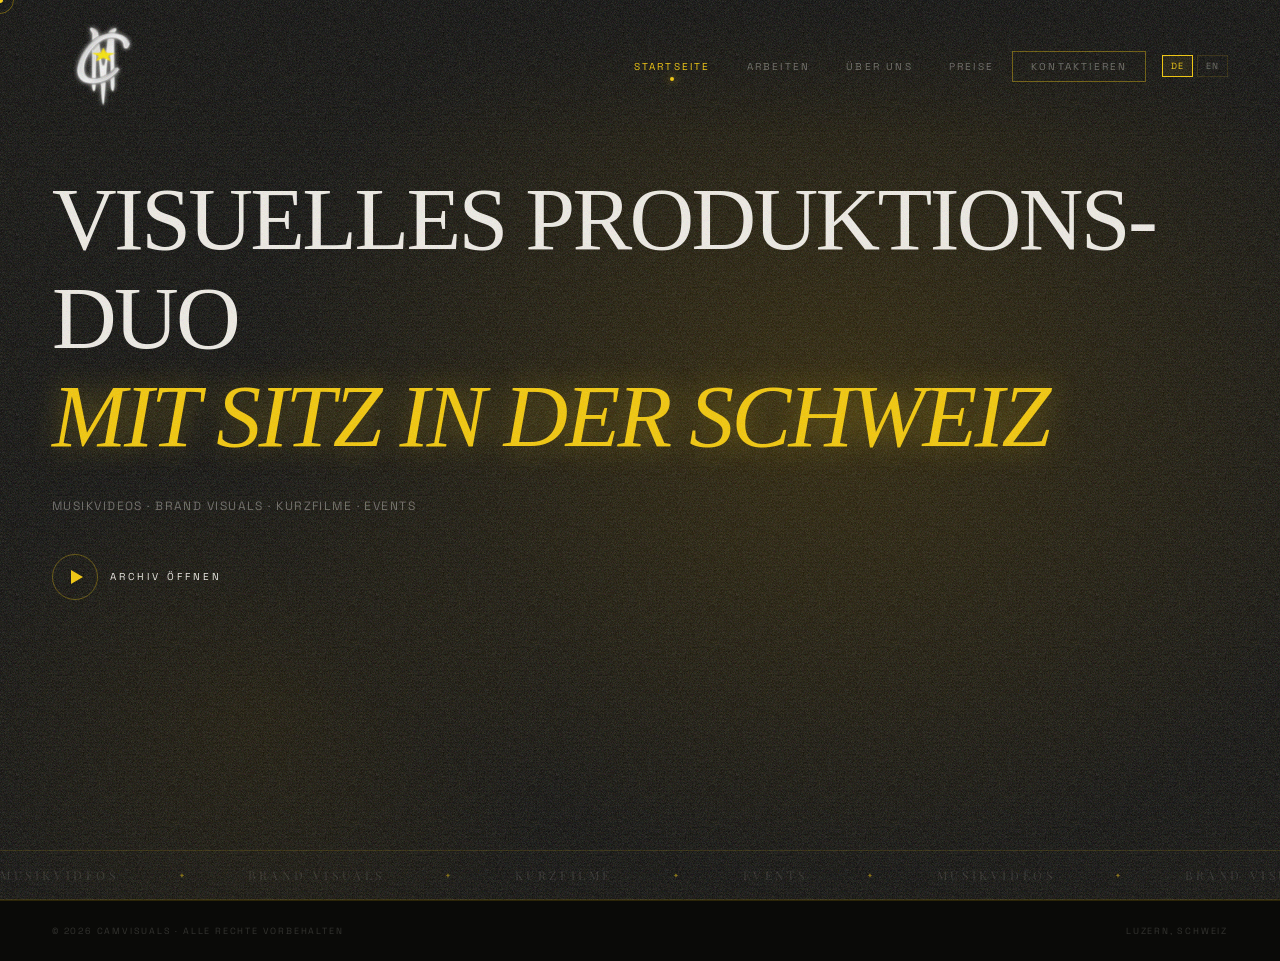
<file: camvisuals_portfolio.html>
<!DOCTYPE html>
  <html lang="de">
  <head>
  <meta charset="UTF-8">
  <meta name="viewport" content="width=device-width, initial-scale=1.0">
  <title>CAMVISUALS</title>
  <link href="https://fonts.googleapis.com/css2?family=Playfair+Display:ital,wght@0,400;0,700;1,400&family=Space+Grotesk:wght@300;400;500;700&display=swap" rel="stylesheet">
  <style>
  *,*::before,*::after{box-sizing:border-box;margin:0;padding:0}
  :root{
    --bg:#0a0a08;
    --surface:#111110;
    --yellow:#f5c800;
    --yellow-dim:rgba(245,200,0,0.15);
    --yellow-glow:rgba(245,200,0,0.25);
    --white:#f0ede6;
    --muted:rgba(240,237,230,0.4);
    --border:rgba(245,200,0,0.14);
    --border-hover:rgba(245,200,0,0.4);
    --sec: 52px;
  }
  html{scroll-behavior:smooth}
  body{background:var(--bg);color:var(--white);font-family:'Space Grotesk',sans-serif;overflow-x:hidden;cursor:none}
  @media(max-width:768px){body{cursor:auto}:root{--sec:20px}}

  /* ── CURSOR (desktop only) ── */
  .cur{width:6px;height:6px;background:var(--yellow);border-radius:50%;position:fixed;pointer-events:none;z-index:9999;transform:translate(-50%,-50%);mix-blend-mode:screen;transition:width .15s,height .15s}
  .cur-r{width:28px;height:28px;border:1px solid var(--yellow);border-radius:50%;position:fixed;pointer-events:none;z-index:9998;transform:translate(-50%,-50%);opacity:.35;transition:all .1s}
  @media(max-width:768px){.cur,.cur-r{display:none}}

  /* ── GRAIN ── */
  body::before{content:'';position:fixed;inset:0;pointer-events:none;z-index:9990;opacity:.5;
    background-image:url("data:image/svg+xml,%3Csvg xmlns='http://www.w3.org/2000/svg' width='300' height='300'%3E%3Cfilter id='n'%3E%3CfeTurbulence type='fractalNoise' baseFrequency='0.85' numOctaves='4' stitchTiles='stitch'/%3E%3C/filter%3E%3Crect width='300' height='300' filter='url(%23n)' opacity='0.5'/%3E%3C/svg%3E");
    background-size:180px;animation:grn .6s steps(1) infinite}
  @keyframes grn{0%,100%{background-position:0 0}25%{background-position:-18px -28px}50%{background-position:14px 8px}75%{background-position:-8px 18px}}

  /* ══════════════════════════════════
    NAV
  ══════════════════════════════════ */
  nav{position:fixed;top:0;left:0;right:0;z-index:600;display:flex;justify-content:space-between;align-items:center;
    padding:16px var(--sec);background:linear-gradient(to bottom,rgba(10,10,8,.97) 0%,transparent 100%)}
  .nav-logo{display:flex;align-items:center;gap:12px;cursor:pointer}
  .nav-logo img{width:100px;height:100px;object-fit:contain;}
  .logo-wordmark{font-family:'Space Grotesk',sans-serif;font-weight:700;font-size:15px;
    letter-spacing:.22em;text-transform:uppercase;color:var(--white)}
  .logo-wordmark span{color:var(--yellow)}

  .nav-links{display:flex;gap:0;align-items:center}
  .nav-links a{font-size:10px;letter-spacing:.22em;text-transform:uppercase;color:var(--muted);
    text-decoration:none;padding:8px 18px;transition:color .3s;cursor:pointer;position:relative}
  .nav-links a.active,.nav-links a:hover{color:var(--yellow)}
  .nav-links a.active::after{content:'';position:absolute;bottom:0;left:50%;transform:translateX(-50%);
    width:4px;height:4px;background:var(--yellow);border-radius:50%;box-shadow:0 0 8px var(--yellow)}
  .nav-cta{border:1px solid var(--border-hover);padding:8px 22px;color:var(--yellow);font-size:10px;
    letter-spacing:.22em;text-transform:uppercase;cursor:pointer;transition:all .3s;background:transparent}
  .nav-cta:hover{background:var(--yellow);color:var(--bg)}

  /* SPRACH-BUTTONS */
  .lang-switch{display:flex;gap:4px;margin-left:16px;align-items:center}
  .lang-btn{background:transparent;border:1px solid var(--border);color:var(--muted);font-size:9px;
    padding:4px 8px;cursor:pointer;letter-spacing:.1em;transition:all .3s;font-family:'Space Grotesk',sans-serif}
  .lang-btn:hover{color:var(--white);border-color:var(--border-hover)}
  .lang-btn.active{color:var(--yellow);border-color:var(--yellow);background:rgba(245,200,0,.06)}

  /* Hamburger */
  .hamburger{display:none;flex-direction:column;gap:5px;cursor:pointer;padding:4px;z-index:700;
    background:none;border:none}
  .hamburger span{display:block;width:24px;height:2px;background:var(--white);transition:all .3s}
  .hamburger.open span:nth-child(1){transform:rotate(45deg) translate(5px,5px)}
  .hamburger.open span:nth-child(2){opacity:0}
  .hamburger.open span:nth-child(3){transform:rotate(-45deg) translate(5px,-5px)}

  .mobile-menu{display:none;position:fixed;inset:0;background:rgba(10,10,8,.98);z-index:650;
    flex-direction:column;align-items:center;justify-content:center;gap:32px}
  .mobile-menu.open{display:flex}
  .mobile-menu a{font-size:22px;letter-spacing:.18em;text-transform:uppercase;color:var(--muted);
    text-decoration:none;transition:color .3s}
  .mobile-menu a:hover,.mobile-menu a.active{color:var(--yellow)}

  @media(max-width:768px){
    .nav-links{display:none}
    .hamburger{display:flex}
  }

  /* ── PAGES (Anpassung: padding-top für 100px Logo) ── */
  .page{min-height:100vh;display:none;padding-top:140px}
  .page.active{display:block}

  /* ══════════════════════════════════
    HOME
  ══════════════════════════════════ */
  #home{min-height:100vh;display:none;flex-direction:column;position:relative;overflow:hidden}
  #home.active{display:flex}

  .hero-video-wrap{position:absolute;inset:0;z-index:0;overflow:hidden}
  .hero-video-wrap video{position:absolute;top:50%;left:50%;
    transform:translate(-50%,-50%);min-width:100%;min-height:100%;width:auto;height:auto;
    object-fit:cover;pointer-events:none}
  .hero-video-overlay{position:absolute;inset:0;
    background:linear-gradient(to top,rgba(10,10,8,1) 0%,rgba(10,10,8,.7) 30%,rgba(10,10,8,.2) 60%)}

  .hero-bg{position:absolute;inset:0;overflow:hidden;z-index:1}
  .hero-bg-inner{position:absolute;inset:0;
    background:radial-gradient(ellipse 70% 80% at 65% 45%,rgba(60,45,0,.6) 0%,transparent 65%),
              radial-gradient(ellipse 40% 50% at 20% 80%,rgba(40,30,0,.4) 0%,transparent 60%)}
  .scanlines{position:absolute;inset:0;z-index:2;
    background:repeating-linear-gradient(0deg,transparent,transparent 2px,rgba(245,200,0,.012) 2px,rgba(245,200,0,.012) 4px);
    pointer-events:none}
  .hero-side-text{position:absolute;right:var(--sec);top:50%;
    transform:translateY(-50%) rotate(90deg);font-size:9px;letter-spacing:.4em;
    text-transform:uppercase;color:rgba(240,237,230,.12);z-index:3}
  @media(max-width:768px){.hero-side-text{display:none}}

  .hero-content{position:relative;z-index:3;padding:0 var(--sec);margin-top:auto;margin-bottom:80px}
  @media(max-width:768px){.hero-content{margin-bottom:60px}}
  .hero-tag{font-size:9px;letter-spacing:.42em;text-transform:uppercase;color:var(--yellow);
    margin-bottom:20px;display:flex;align-items:center;gap:12px}
  .hero-tag::before{content:'';display:block;width:28px;height:1px;background:var(--yellow);box-shadow:0 0 6px var(--yellow)}
  h1.hero-title{font-family:'Chewy',serif;font-size:clamp(40px,7vw,96px); text-transform: uppercase;
    line-height: 1.1;font-weight:400;letter-spacing:-.03em;margin-bottom:28px}
  h1.hero-title em{font-style:italic;color:var(--yellow);text-shadow:0 0 30px rgba(245,200,0,.4)}
  .hero-desc{font-size:12px;letter-spacing:.12em;color:var(--muted);text-transform:uppercase;line-height:2;max-width:500px}
  .hero-reel-btn{display:inline-flex;align-items:center;gap:12px;margin-top:36px;
    font-size:10px;letter-spacing:.3em;text-transform:uppercase;color:var(--white);
    cursor:pointer;transition:color .3s}
  .hero-reel-btn:hover{color:var(--yellow)}
  .reel-circle{width:46px;height:46px;border:1px solid rgba(245,200,0,.35);border-radius:50%;
    display:flex;align-items:center;justify-content:center;transition:all .4s;flex-shrink:0}
  .reel-circle::after{content:'';border-left:12px solid var(--yellow);border-top:7px solid transparent;border-bottom:7px solid transparent;margin-left:3px}
  .hero-reel-btn:hover .reel-circle{background:rgba(245,200,0,.08);border-color:var(--yellow);box-shadow:0 0 16px rgba(245,200,0,.2)}

  /* marquee */
  .marquee-wrap{overflow:hidden;border-top:1px solid var(--border);border-bottom:1px solid var(--border);
    padding:16px 0;position:relative;z-index:3}
  .marquee-inner{display:flex;width:max-content;animation:mq 20s linear infinite;gap:60px;white-space:nowrap}
  @keyframes mq{from{transform:translateX(0)}to{transform:translateX(-50%)}}
  .mq-item{font-family:'Playfair Display',serif;font-size:12px;letter-spacing:.3em;
    text-transform:uppercase;color:rgba(240,237,230,.14);display:flex;align-items:center;gap:60px}
  .mq-item::after{content:'✦';font-size:7px;color:var(--yellow);opacity:.5}

  /* ── SECTION ── */
  .sec{padding:60px var(--sec)}
  @media(max-width:768px){.sec{padding:48px var(--sec)}}
  .sec-label{font-size:8px;letter-spacing:.45em;text-transform:uppercase;color:var(--yellow);
    margin-bottom:40px;display:flex;align-items:center;gap:16px}
  .sec-label::after{content:'';flex:1;height:1px;background:var(--border);box-shadow:0 0 6px rgba(245,200,0,.1)}

  /* ── FILTER BAR ── */
  .filter-bar{display:flex;gap:4px;margin-bottom:28px;flex-wrap:wrap}
  .filter-btn{font-size:9px;letter-spacing:.28em;text-transform:uppercase;
    padding:8px 20px;border:1px solid var(--border);background:transparent;
    color:var(--muted);cursor:pointer;transition:all .3s;font-family:'Space Grotesk',sans-serif}
  @media(max-width:768px){.filter-btn{padding:8px 14px;font-size:8px}}
  .filter-btn:hover{border-color:var(--border-hover);color:var(--white)}
  .filter-btn.on{border-color:var(--yellow);color:var(--yellow);background:rgba(245,200,0,.06)}

  /* ══════════════════════════════════
    WORK GRID
  ══════════════════════════════════ */
  .work-grid{display:grid;grid-template-columns:repeat(3,1fr);gap:3px;padding:0 0 40px}
  @media(max-width:900px){.work-grid{grid-template-columns:repeat(2,1fr)}}
  @media(max-width:560px){.work-grid{grid-template-columns:1fr}}
  .wi{position:relative;overflow:hidden;background:var(--surface);cursor:pointer;
    aspect-ratio:16/9;transition:opacity .35s}
  .wi.hide{display:none}
  .lb-content{display:none}
  .wi-thumb{position:absolute;inset:0;width:100%;height:100%;object-fit:cover;
    display:block;transition:transform .9s cubic-bezier(.16,1,.3,1),filter .5s}
  .wi:hover .wi-thumb{transform:scale(1.05);filter:brightness(1.1) saturate(1.1)}
  .wo{position:absolute;inset:0;background:linear-gradient(to top,rgba(10,10,8,.97) 0%,transparent 55%);
    opacity:0;transition:opacity .35s;display:flex;flex-direction:column;justify-content:flex-end;padding:20px}
  .wi:hover .wo{opacity:1}
  @media(max-width:768px){.wo{opacity:1;background:linear-gradient(to top,rgba(10,10,8,.9) 0%,transparent 60%)}}
  .wo-tag{font-size:8px;letter-spacing:.35em;text-transform:uppercase;color:var(--yellow);margin-bottom:5px}
  .wo-title{font-family:'Playfair Display',serif;font-size:18px;font-weight:400;margin-bottom:3px}
  @media(max-width:560px){.wo-title{font-size:15px}}
  .wo-sub{font-size:10px;color:var(--muted);letter-spacing:.06em}
  .play-btn{position:absolute;top:50%;left:50%;
    transform:translate(-50%,-50%) scale(.8);width:50px;height:50px;
    border:1px solid rgba(245,200,0,.5);border-radius:50%;
    display:flex;align-items:center;justify-content:center;
    opacity:0;transition:all .4s;box-shadow:0 0 20px rgba(245,200,0,.2)}
  .play-btn::after{content:'';border-left:13px solid var(--yellow);border-top:8px solid transparent;border-bottom:8px solid transparent;margin-left:3px}
  .wi:hover .play-btn{opacity:1;transform:translate(-50%,-50%) scale(1)}
  @media(max-width:768px){.play-btn{opacity:.7;transform:translate(-50%,-50%) scale(.9)}}

  /* ══════════════════════════════════
    LIGHTBOX
  ══════════════════════════════════ */
  .lb{position:fixed;inset:0;z-index:8000;display:flex;align-items:center;
    justify-content:center;opacity:0;pointer-events:none;transition:opacity .4s}
  .lb.open{opacity:1;pointer-events:all}
  .lb-back{position:absolute;inset:0;background:rgba(5,5,4,.97);cursor:pointer}
  .lb-box{position:relative;z-index:1;width:min(94vw,1120px)}
  @media(max-width:768px){.lb-box{width:100vw}}
  .lb-close{position:absolute;top:-38px;right:0;font-size:9px;letter-spacing:.3em;
    text-transform:uppercase;color:var(--muted);cursor:pointer;
    transition:color .3s;display:flex;align-items:center;gap:8px}
  @media(max-width:768px){.lb-close{top:-32px;font-size:8px}}
  .lb-close::before{content:'';display:block;width:16px;height:1px;background:currentColor}
  .lb-close:hover{color:var(--yellow)}

  .lb-yt{aspect-ratio:16/9;background:#000;overflow:hidden}
  .lb-yt iframe{width:100%;height:100%;border:none;display:block}

  .car-viewport{overflow:hidden;aspect-ratio:16/9;background:#000;position:relative}
  .car-track{display:flex;height:100%;transition:transform .5s cubic-bezier(.4,0,.2,1)}
  .car-slide{flex-shrink:0;width:100%;height:100%;background:#000}
  .car-slide video{width:100%;height:100%;object-fit:contain;display:block}

  .car-controls{display:flex;align-items:center;justify-content:space-between;margin-top:10px}
  .car-btn{font-size:9px;letter-spacing:.28em;text-transform:uppercase;
    color:var(--muted);cursor:pointer;transition:color .3s;
    display:flex;align-items:center;gap:8px;background:none;border:none;font-family:'Space Grotesk',sans-serif}
  .car-btn:hover{color:var(--yellow)}
  .car-btn.prev::before{content:'';width:20px;height:1px;background:currentColor}
  .car-btn.next::after{content:'';width:20px;height:1px;background:currentColor}
  .car-dots{display:flex;gap:8px;align-items:center}
  .car-dot{width:4px;height:4px;border-radius:50%;background:rgba(240,237,230,.2);cursor:pointer;transition:all .3s}
  .car-dot.on{background:var(--yellow);box-shadow:0 0 6px var(--yellow)}

  .lb-meta{margin-top:14px;display:flex;justify-content:space-between;align-items:flex-end}
  .lb-tag-txt{font-size:9px;letter-spacing:.3em;text-transform:uppercase;color:var(--yellow)}
  .lb-title-txt{font-family:'Playfair Display',serif;font-size:20px;font-weight:400;margin-top:3px}
  @media(max-width:560px){.lb-title-txt{font-size:16px}}
  .lb-sub-txt{font-size:11px;color:var(--muted);margin-top:2px}

  /* ══════════════════════════════════
    ÜBER UNS (TEAM) — LEICHT VERGRÖSSERT
  ══════════════════════════════════ */
  .about-grid{display:grid;grid-template-columns:repeat(2,1fr);gap:28px;max-width:960px;margin:20px auto 40px}
  @media(max-width:768px){.about-grid{grid-template-columns:1fr}}
  .team-card{background:var(--surface);border:1px solid var(--border);padding:28px;transition:border-color .4s}
  .team-card:hover{border-color:var(--border-hover)}
  .team-img-placeholder{width:100%;aspect-ratio:5/4;background:#181816;border:1px dashed var(--border);display:flex;align-items:center;justify-content:center;margin-bottom:20px;overflow:hidden;position:relative}
  .team-img-placeholder img{width:100%;height:100%;object-fit:cover}
  .team-img-placeholder span{font-size:10px;letter-spacing:.2em;text-transform:uppercase;color:var(--muted)}
  .team-name{font-family:'Playfair Display',serif;font-size:26px;font-weight:400;margin-bottom:4px;color:var(--white)}
  .team-role{font-size:10px;letter-spacing:.2em;text-transform:uppercase;color:var(--yellow);margin-bottom:16px}
  .team-list{list-style:none;display:flex;flex-direction:column;gap:10px}
  .team-list li{font-size:12px;line-height:1.6;color:var(--muted);display:flex;align-items:flex-start;gap:8px}
  .team-list li::before{content:'✦';color:var(--yellow);font-size:7px;margin-top:4px;flex-shrink:0}

  /* ══════════════════════════════════
    PRICELIST
  ══════════════════════════════════ */
  .price-page{max-width:800px;margin:0 auto;padding:20px 0 60px}
  .price-bundle{border:2px solid var(--yellow);padding:36px;position:relative;margin-bottom:48px;background:rgba(245,200,0,.03)}
  .price-bundle-badge{position:absolute;top:-13px;left:28px;background:var(--yellow);
    color:var(--bg);font-size:9px;letter-spacing:.28em;text-transform:uppercase;
    font-weight:700;padding:4px 14px}
  .price-bundle-header{display:flex;justify-content:space-between;align-items:flex-start;margin-bottom:20px;padding-bottom:20px;border-bottom:1px solid var(--border)}
  .price-bundle-name{font-family:'Space Grotesk',sans-serif;font-weight:700;font-size:clamp(20px,3vw,28px);letter-spacing:.08em;text-transform:uppercase}
  .price-bundle-price{font-family:'Playfair Display',serif;font-size:clamp(28px,4vw,40px);color:var(--yellow);letter-spacing:-.02em;white-white:nowrap}
  .price-bundle-items{display:grid;grid-template-columns:1fr 1fr;gap:10px 24px}
  @media(max-width:560px){.price-bundle-items{grid-template-columns:1fr}}
  .price-bundle-item{display:flex;align-items:center;gap:10px;font-size:11px;letter-spacing:.12em;text-transform:uppercase;color:var(--muted)}
  .price-bundle-item::before{content:'✓';color:var(--yellow);font-size:12px;flex-shrink:0}

  .price-single-title{font-family:'Space Grotesk',sans-serif;font-weight:700;font-size:20px;
    letter-spacing:.06em;text-transform:uppercase;margin-bottom:24px;padding-bottom:16px;border-bottom:1px solid var(--border)}
  .price-row{display:flex;justify-content:space-between;align-items:flex-start;
    padding:20px 0;border-bottom:1px solid var(--border);gap:20px}
  .price-row:last-child{border-bottom:none}
  .price-row-name{font-family:'Space Grotesk',sans-serif;font-weight:700;font-size:15px;
    letter-spacing:.05em;text-transform:uppercase;display:flex;align-items:center;gap:10px;flex-wrap:wrap}
  .price-row-sup{font-size:9px;font-weight:400;letter-spacing:.18em;color:var(--muted);text-transform:uppercase}
  .price-row-sub{font-size:10px;color:var(--muted);letter-spacing:.1em;text-transform:uppercase;margin-top:4px;font-style:italic}
  .price-row-right{text-align:right;flex-shrink:0}
  .price-row-chf{font-family:'Playfair Display',serif;font-size:26px;color:var(--yellow);letter-spacing:-.01em;line-height:1}
  .price-row-unit{font-size:9px;color:var(--muted);letter-spacing:.15em;text-transform:uppercase;margin-top:3px}

  /* ══════════════════════════════════
    CONTACT
  ══════════════════════════════════ */
  .contact-inner{text-align:center;padding:80px var(--sec);position:relative;overflow:hidden}
  .contact-glow{position:absolute;top:50%;left:50%;transform:translate(-50%,-50%);
    width:500px;height:500px;background:radial-gradient(ellipse,rgba(245,200,0,.04) 0%,transparent 70%);pointer-events:none}
  .contact-h2{font-family:'Playfair Display',serif;font-size:clamp(36px,6vw,84px);
    font-weight:400;line-height:.95;letter-spacing:-.03em;margin-bottom:44px}
  .contact-h2 em{font-style:italic;color:var(--yellow);text-shadow:0 0 40px rgba(245,200,0,.3)}
  .contact-email{display:inline-block;font-size:12px;letter-spacing:.26em;
    text-transform:uppercase;color:var(--white);text-decoration:none;
    padding:16px 44px;border:1px solid rgba(240,237,230,.18);
    transition:all .4s;cursor:pointer;position:relative;overflow:hidden}
  @media(max-width:768px){.contact-email{padding:14px 28px;font-size:10px;letter-spacing:.2em}}
  .contact-email::before{content:'';position:absolute;inset:0;background:var(--yellow);
    transform:scaleX(0);transform-origin:left;transition:transform .4s cubic-bezier(.16,1,.3,1);z-index:-1}
  .contact-email:hover{color:var(--bg);border-color:var(--yellow)}
  .contact-email:hover::before{transform:scaleX(1)}
  .contact-row{display:flex;justify-content:center;gap:40px;margin-top:40px;flex-wrap:wrap}
  .contact-row a{font-size:9px;letter-spacing:.26em;text-transform:uppercase;
    color:rgba(240,237,230,.25);text-decoration:none;transition:color .3s;cursor:pointer}
  .contact-row a:hover{color:var(--yellow)}
  .contact-info{display:flex;justify-content:center;gap:48px;flex-wrap:wrap;
    margin-top:52px;padding-top:36px;border-top:1px solid var(--border)}
  .ci-label{font-size:9px;letter-spacing:.3em;text-transform:uppercase;color:rgba(240,237,230,.2);margin-bottom:5px}
  .ci-val{font-size:13px;color:var(--muted)}

  /* ── FOOTER ── */
  footer{padding:24px var(--sec);border-top:1px solid var(--border);
    display:flex;justify-content:space-between;align-items:center;flex-wrap:wrap;gap:8px}
  footer p{font-size:9px;letter-spacing:.2em;color:rgba(240,237,230,.18);text-transform:uppercase}

  /* ── FADE ── */
  .fade-up{opacity:0;transform:translateY(20px);transition:opacity .8s ease,transform .8s cubic-bezier(.16,1,.3,1)}
  .fade-up.vis{opacity:1;transform:translateY(0)}
  </style>
  </head>
  <body>

  <div class="cur" id="cur"></div>
  <div class="cur-r" id="curR"></div>

  <!-- LIGHTBOX -->
  <div class="lb" id="lb">
    <div class="lb-back" onclick="closeLB()"></div>
    <div class="lb-box" id="lbBox">
      <div class="lb-close" onclick="closeLB()" data-de="Schliessen" data-en="Close">Schliessen</div>
      <div id="lbMedia"></div>
      <div class="lb-meta">
        <div>
          <div class="lb-tag-txt" id="lbTag"></div>
          <div class="lb-title-txt" id="lbTitle"></div>
          <div class="lb-sub-txt" id="lbSub"></div>
        </div>
      </div>
    </div>
  </div>

  <!-- NAV -->
  <nav>
    <div class="nav-logo" onclick="showPage('home')">
      <img src="/images/cam_logo_weiss_transparent.png" alt="CAMVISUALS">
    </div>
    <div class="nav-links">
      <a href="#" onclick="return showPage('home')" id="nav-home" class="active" data-de="Startseite" data-en="Home">Startseite</a>
      <a href="#" onclick="return showPage('work')" id="nav-work" data-de="Arbeiten" data-en="Work">Arbeiten</a>
      <a href="#" onclick="return showPage('about')" id="nav-about" data-de="Über uns" data-en="About us">Über uns</a>
      <a href="#" onclick="return showPage('pricing')" id="nav-pricing" data-de="Preise" data-en="Pricing">Preise</a>
      <a href="#" onclick="return showPage('contact')" id="nav-contact" class="nav-cta" data-de="Kontaktieren" data-en="Get in touch">Kontaktieren</a>
      <div class="lang-switch">
        <button class="lang-btn active" onclick="setLanguage('de')">DE</button>
        <button class="lang-btn" onclick="setLanguage('en')">EN</button>
      </div>
    </div>
    <button class="hamburger" id="hamburger" onclick="toggleMenu()">
      <span></span><span></span><span></span>
    </button>
  </nav>

  <div class="mobile-menu" id="mobileMenu">
    <a href="#" onclick="mobileNav('home')" data-de="Startseite" data-en="Home">Startseite</a>
    <a href="#" onclick="mobileNav('work')" data-de="Arbeiten" data-en="Work">Arbeiten</a>
    <a href="#" onclick="mobileNav('about')" data-de="Über uns" data-en="About us">Über uns</a>
    <a href="#" onclick="mobileNav('pricing')" data-de="Preise" data-en="Pricing">Preise</a>
    <a href="#" onclick="mobileNav('contact')" style="color:var(--yellow)" data-de="Kontaktieren" data-en="Get in touch">Kontaktieren</a>
    <div class="lang-switch" style="margin-left:0; margin-top:16px;">
      <button class="lang-btn active" onclick="setLanguage('de')">DE</button>
      <button class="lang-btn" onclick="setLanguage('en')">EN</button>
    </div>
  </div>

  <!-- HOME -->
  <div class="page active" id="home" style="padding-top:0;min-height:100vh;display:flex;flex-direction:column;position:relative;overflow:hidden">

    <div class="hero-video-wrap">
      <video autoplay muted loop playsinline>
        <source src="videos/hero-video.mp4" type="video/mp4">
      </video>
      <div class="hero-video-overlay"></div>
    </div>

    <div class="hero-bg" id="heroBgFallback">
      <div class="hero-bg-inner"></div>
    </div>
    <div class="scanlines"></div>

    <div class="hero-content fade-up vis">
      <h1 class="hero-title" data-de="Visuelles Produktions-Duo<br><em>mit Sitz in der Schweiz</em>" data-en="Visual production duo<br><em>based in Switzerland</em>">Visuelles Produktions-Duo<br><em>mit Sitz in der Schweiz</em></h1>
      <p class="hero-desc" data-de="Musikvideos · Brand Visuals · Kurzfilme · Events" data-en="Music Videos · Brand Visuals · Short Films · Events">Musikvideos · Brand Visuals · Kurzfilme · Events</p>
      <div class="hero-reel-btn" onclick="showPage('work')">
        <div class="reel-circle"></div>
        <span data-de="Archiv öffnen" data-en="Enter the archive">Archiv öffnen</span>
      </div>
    </div>

    <div class="marquee-wrap" style="margin-top:auto">
      <div class="marquee-inner">
        <div class="mq-item" data-de="Musikvideos" data-en="Music Videos">Musikvideos</div><div class="mq-item" data-de="Brand Visuals" data-en="Brand Visuals">Brand Visuals</div>
        <div class="mq-item" data-de="Kurzfilme" data-en="Short Films">Kurzfilme</div><div class="mq-item" data-de="Events" data-en="Events">Events</div>
        <div class="mq-item" data-de="Musikvideos" data-en="Music Videos">Musikvideos</div><div class="mq-item" data-de="Brand Visuals" data-en="Brand Visuals">Brand Visuals</div>
        <div class="mq-item" data-de="Kurzfilme" data-en="Short Films">Kurzfilme</div><div class="mq-item" data-de="Events" data-en="Events">Events</div>
      </div>
    </div>
  </div>

  <!-- WORK -->
  <div class="page" id="work">
    <div class="sec">
      <div class="sec-label fade-up" data-de="Ausgewählte Arbeiten" data-en="Selected work">Ausgewählte Arbeiten</div>
      <div class="filter-bar fade-up">
        <button class="filter-btn on" onclick="filterWork('all',this)" data-de="Alle" data-en="All">Alle</button>
        <button class="filter-btn" onclick="filterWork('mv',this)" data-de="Musikvideos" data-en="Music Videos">Musikvideos</button>
        <button class="filter-btn" onclick="filterWork('am',this)" data-de="Aftermovies" data-en="Aftermovies">Aftermovies</button>
        <button class="filter-btn" onclick="filterWork('v',this)" data-de="Visuals" data-en="Visuals">Visuals</button>
        <button class="filter-btn" onclick="filterWork('sf',this)" data-de="Kurzfilme" data-en="Shortfilms">Kurzfilme</button>
      </div>

      <div class="work-grid" id="workGrid">

        <div class="wi am fade-up" onclick="openLB(this)">
          <video class="wi-thumb" src="videos/am_horw_tbn.mp4" autoplay muted loop playsinline></video>
          <div class="wo"><div class="wo-tag" data-de="Aftermovie · 2026" data-en="Aftermovie · 2026">Aftermovie · 2026</div><div class="wo-title">FC HORW 80 JAHRE JUBILÄUM (TAG 2)</div><div class="wo-sub">SCHLIMMHOMIE, Jule X & Friends</div></div>
          <div class="play-btn"></div>
          <div class="lb-content">
            <iframe src="https://player.vimeo.com/video/1222967282?title=0&amp" allow="autoplay; fullscreen" allowfullscreen></iframe>
          </div>
        </div>

        <div class="wi mv fade-up" onclick="openLB(this)">
          <video class="wi-thumb" src="videos/mv_yapanese_tbn.mp4" autoplay muted loop playsinline></video>
          <div class="wo"><div class="wo-tag" data-de="Musikvideo · 2026" data-en="Music Video · 2026">Musikvideo · 2026</div><div class="wo-title">YAPANESE</div><div class="wo-sub">Roion</div></div>
          <div class="play-btn"></div>
          <div class="lb-content">
            <iframe src="https://www.youtube.com/embed/BPUaD1jSLHs?si=YWsSxVZ_3P7jwXwk" allow="autoplay; fullscreen" allowfullscreen></iframe>
          </div>
        </div>

        <div class="wi am fade-up" onclick="openLB(this)">
          <video class="wi-thumb" src="videos/am_juko_tbn.mp4" autoplay muted loop playsinline></video>
          <div class="wo"><div class="wo-tag" data-de="Aftermovie · 2026" data-en="Aftermovie · 2026">Aftermovie · 2026</div><div class="wo-title">JUKO PAVILLON BOONDAWG</div><div class="wo-sub">AMILL, Boondawg</div></div>
          <div class="play-btn"></div>
          <div class="lb-content">
            <iframe src="https://player.vimeo.com/video/1221438824?title=0&amp" allow="autoplay; fullscreen" allowfullscreen></iframe>
          </div>
        </div>

        <div class="wi mv fade-up" onclick="openLB(this)">
          <video class="wi-thumb" src="videos/mv_joke_tbn.mp4" autoplay muted loop playsinline></video>
          <div class="wo"><div class="wo-tag" data-de="Musikvideo · 2026" data-en="Music Video · 2026">Musikvideo · 2026</div><div class="wo-title">JOKE</div><div class="wo-sub">Theylovepiet</div></div>
          <div class="play-btn"></div>
          <div class="lb-content">
            <iframe src="https://www.youtube.com/embed/xHR1UBriWWo?si=sgTi-aNkxLEvV2gy" allow="autoplay; fullscreen" allowfullscreen></iframe>
          </div>
        </div>

      </div>

      <!-- EMPTY FILTER MESSAGE -->
      <div id="noWorkMsg" style="display:none; text-align:center; padding: 60px 0; color: var(--muted); font-size: 11px; letter-spacing: .2em; text-transform: uppercase;"></div>

    </div>
  </div>

  <!-- ÜBER UNS -->
  <div class="page" id="about">
    <div class="sec">
      <div class="sec-label fade-up" data-de="Über uns" data-en="About us">Über uns</div>
      <div class="about-grid">
        
        <!-- CHRISTIAN -->
        <div class="team-card fade-up">
          <div class="team-img-placeholder">
            <!-- <img src="images/christian.jpg" alt="Christian"> -->
            <span data-de="[ Bild Christian ]" data-en="[ Image Christian ]">[ Bild Christian ]</span>
          </div>
          <h2 class="team-name">Christian</h2>
          <div class="team-role" data-de="Projektplanung & Umsetzung" data-en="Project Planning & Execution">Projektplanung & Umsetzung</div>
          <ul class="team-list">
            <li data-de="Verantwortlich für Projektplanung und Umsetzung" data-en="Responsible for project planning and execution">Verantwortlich für Projektplanung und Umsetzung</li>
            <li data-de="Organisiert Abläufe und behält den Gesamtüberblick" data-en="Organizes workflows and keeps track of the big picture">Organisiert Abläufe und behält den Gesamtüberblick</li>
            <li data-de="Führt Projekte von der Idee bis zur Fertigstellung" data-en="Leads projects from concept to final completion">Führt Projekte von der Idee bis zur Fertigstellung</li>
            <li data-de="Zusätzlich aktiv in Videografie und Editing" data-en="Additionally active in videography and editing">Zusätzlich aktiv in Videografie und Editing</li>
            <li data-de="4. Lehrjahr Mediamatiker, Fokus Marketing & Videoproduktion" data-en="4th year Mediamatics apprentice, focus on marketing & video production">4. Lehrjahr Mediamatiker, Fokus Marketing & Videoproduktion</li>
          </ul>
        </div>

        <!-- MARTIM -->
        <div class="team-card fade-up">
          <div class="team-img-placeholder">
            <!-- <img src="images/martim.jpg" alt="Martim"> -->
            <span data-de="[ Bild Martim ]" data-en="[ Image Martim ]">[ Bild Martim ]</span>
          </div>
          <h2 class="team-name">Martim</h2>
          <div class="team-role" data-de="Cinematografie & Editing" data-en="Cinematography & Editing">Cinematografie & Editing</div>
          <ul class="team-list">
            <li data-de="Verantwortlich für Cinematografie und Editing" data-en="Responsible for cinematography and editing">Verantwortlich für Cinematografie und Editing</li>
            <li data-de="Begleitet Projekte von der Aufnahme bis zum finalen Schnitt" data-en="Accompanies projects from shooting to the final edit">Begleitet Projekte von der Aufnahme bis zum finalen Schnitt</li>
            <li data-de="Fundiertes Gespür für Bildsprache, Dynamik und Look" data-en="Deep sense for visual language, dynamics, and look">Fundiertes Gespür für Bildsprache, Dynamik und Look</li>
            <li data-de="Zusätzlich aktiv in Planung und Umsetzung" data-en="Additionally active in planning and execution">Zusätzlich aktiv in Planung und Umsetzung</li>
            <li data-de="4. Lehrjahr Mediamatiker, Fokus Marketing & Videoproduktion" data-en="4th year Mediamatics apprentice, focus on marketing & video production">4. Lehrjahr Mediamatiker, Fokus Marketing & Videoproduktion</li>
          </ul>
        </div>

      </div>
    </div>
  </div>

  <!-- PRICING -->
  <div class="page" id="pricing">
    <div class="sec">
      <div class="sec-label fade-up" data-de="Preise" data-en="Pricing">Preise</div>
      <div class="price-page">

        <!-- BUNDLE -->
        <div class="price-bundle fade-up">
          <div class="price-bundle-badge" data-de="Empfohlen" data-en="Recommended">Empfohlen</div>
          <div class="price-bundle-header">
            <div class="price-bundle-name" data-de="Komplett-Paket" data-en="Complete Bundle">Komplett-Paket</div>
            <div class="price-bundle-price">1'500.–</div>
          </div>
          <div class="price-bundle-items">
            <div class="price-bundle-item" data-de="1x Musikvideo" data-en="1x Music Video">1x Musikvideo</div>
            <div class="price-bundle-item" data-de="1x Promo-Video" data-en="1x Promo Video">1x Promo-Video</div>
            <div class="price-bundle-item" data-de="1x Teaser-Video" data-en="1x Teaser Video">1x Teaser-Video</div>
            <div class="price-bundle-item" data-de="Song / Album Cover" data-en="Song / Album Cover">Song / Album Cover</div>
            <div class="price-bundle-item" data-de="1x Out Now Video" data-en="1x Out Now Video">1x Out Now Video</div>
          </div>
        </div>

        <!-- EINZELPREISE -->
        <div class="price-single-title fade-up" data-de="Einzelpreise" data-en="Single Prices">Einzelpreise</div>

        <div class="price-row fade-up">
          <div class="price-row-left">
            <div class="price-row-name" data-de="Musikvideo" data-en="Music Video">Musikvideo</div>
            <div class="price-row-sub" data-de="Konzept, Dreh & Schnitt" data-en="Concept, Shoot & Edit">Konzept, Dreh & Schnitt</div>
          </div>
          <div class="price-row-right">
            <div class="price-row-chf">400.–</div>
            <div class="price-row-unit">CHF / Min.</div>
          </div>
        </div>

        <div class="price-row fade-up">
          <div class="price-row-left">
            <div class="price-row-name" data-de="Promo Reel <span class='price-row-sup'>Ohne Filmen</span>" data-en="Promo Reel <span class='price-row-sup'>Without Filming</span>">Promo Reel <span class="price-row-sup">Ohne Filmen</span></div>
            <div class="price-row-sub" data-de="Bestehendes Material" data-en="Existing Material">Bestehendes Material</div>
          </div>
          <div class="price-row-right">
            <div class="price-row-chf">100.–</div>
            <div class="price-row-unit" data-de="CHF / Stk." data-en="CHF / Pcs.">CHF / Stk.</div>
          </div>
        </div>

        <div class="price-row fade-up">
          <div class="price-row-left">
            <div class="price-row-name" data-de="Promo Reel <span class='price-row-sup'>Mit Filmen</span>" data-en="Promo Reel <span class='price-row-sup'>With Filming</span>">Promo Reel <span class="price-row-sup">Mit Filmen</span></div>
            <div class="price-row-sub" data-de="Inkl. Drehtag" data-en="Incl. Shooting Day">Inkl. Drehtag</div>
          </div>
          <div class="price-row-right">
            <div class="price-row-chf">250.–</div>
            <div class="price-row-unit" data-de="CHF / Stk." data-en="CHF / Pcs.">CHF / Stk.</div>
          </div>
        </div>

        <div class="price-row fade-up">
          <div class="price-row-left">
            <div class="price-row-name" data-de="Song / Album Cover" data-en="Song / Album Cover">Song / Album Cover</div>
            <div class="price-row-sub" data-de="Statisches Visual" data-en="Static Visual">Statisches Visual</div>
          </div>
          <div class="price-row-right">
            <div class="price-row-chf">100.–</div>
            <div class="price-row-unit">CHF</div>
          </div>
        </div>

        <div class="price-row fade-up">
          <div class="price-row-left">
            <div class="price-row-name" data-de="Song / Album Cover <span class='price-row-sup'>Inkl. Visualizer</span>" data-en="Song / Album Cover <span class='price-row-sup'>Incl. Visualizer</span>">Song / Album Cover <span class="price-row-sup">Inkl. Visualizer</span></div>
            <div class="price-row-sub" data-de="Statische und bewegte Visuals" data-en="Static and Motion Visuals">Statische und bewegte Visuals</div>
          </div>
          <div class="price-row-right">
            <div class="price-row-chf">200.–</div>
            <div class="price-row-unit">CHF</div>
          </div>
        </div>

      </div>
    </div>
  </div>

  <!-- CONTACT -->
  <div class="page" id="contact">
    <div class="contact-inner">
      <div class="contact-glow"></div>
      <h2 class="contact-h2 fade-up" data-de="Lass uns etwas<br><em>Unvergessliches</em> erschaffen" data-en="Let's make<br>something <em>unforgettable</em>">Lass uns etwas<br><em>Unvergessliches</em> erschaffen</h2>
      <a href="mailto:cam.visualss@gmail.com" class="contact-email fade-up">cam.visualss@gmail.com</a>
      <div class="contact-row fade-up">
        <a href="https://www.instagram.com/cam_visualss" target="_blank">Instagram</a>
        <a href="https://www.tiktok.com/@camvisualss" target="_blank">TikTok</a>
      </div>
      <div class="contact-info fade-up">
        <div><div class="ci-label" data-de="Standort" data-en="Based in">Standort</div><div class="ci-val" data-de="Luzern, Schweiz" data-en="Lucerne, Switzerland">Luzern, Schweiz</div></div>
        <div><div class="ci-label" data-de="Verfügbarkeit" data-en="Available">Verfügbarkeit</div><div class="ci-val" data-de="Weltweit" data-en="Worldwide">Weltweit</div></div>
      </div>
    </div>
  </div>

  <footer>
    <p data-de="© 2026 CAMVISUALS · Alle Rechte vorbehalten" data-en="© 2026 CAMVISUALS · All rights reserved">© 2026 CAMVISUALS · Alle Rechte vorbehalten</p>
    <p data-de="Luzern, Schweiz" data-en="Lucerne, Switzerland">Luzern, Schweiz</p>
  </footer>

  <script>
  /* ── SPRACH-STEUERUNG ── */
  let currentLang = 'de';

  function setLanguage(lang) {
    currentLang = lang;
    
    // Update Sprache-Buttons Style
    document.querySelectorAll('.lang-btn').forEach(btn => {
      btn.classList.toggle('active', btn.textContent.trim().toLowerCase() === lang);
    });

    // Ersetze alle Texte mit passendem data-de / data-en Attribute
    document.querySelectorAll('[data-de]').forEach(el => {
      const text = el.getAttribute(`data-${lang}`);
      if (text) {
        el.innerHTML = text;
      }
    });

    // Aktiven Filter erneut anwenden, damit Message übersetzt wird
    const activeFilterBtn = document.querySelector('.filter-btn.on');
    if (activeFilterBtn) {
      const onClickAttr = activeFilterBtn.getAttribute('onclick');
      const match = onClickAttr.match(/filterWork\('([^']+)'/);
      if (match) filterWork(match[1], activeFilterBtn);
    }
  }

  /* ── CURSOR ── */
  const cur=document.getElementById('cur'),curR=document.getElementById('curR');
  let mx=0,my=0,rx=0,ry=0;
  document.addEventListener('mousemove',e=>{mx=e.clientX;my=e.clientY;cur.style.left=mx+'px';cur.style.top=my+'px'});
  (function ar(){rx+=(mx-rx)*.1;ry+=(my-ry)*.1;curR.style.left=rx+'px';curR.style.top=ry+'px';requestAnimationFrame(ar)})();

  function cursorBig(){cur.style.width='14px';cur.style.height='14px';curR.style.width='50px';curR.style.height='50px'}
  function cursorSmall(){cur.style.width='6px';cur.style.height='6px';curR.style.width='28px';curR.style.height='28px'}
  document.querySelectorAll('.wi,.contact-email,.nav-links a,.hero-reel-btn,.proc-card,.cr,.filter-btn,.lang-btn').forEach(el=>{
    el.addEventListener('mouseenter',cursorBig);
    el.addEventListener('mouseleave',cursorSmall);
  });

  /* ── PAGE ROUTING ── */
  function showPage(id){
    document.querySelectorAll('.page').forEach(p=>{p.classList.remove('active');p.style.display='none'});
    document.querySelectorAll('.nav-links a').forEach(a=>a.classList.remove('active'));
    const pg=document.getElementById(id);
    if(pg){
      pg.style.display=(id==='home')?'flex':'block';
      setTimeout(()=>pg.classList.add('active'),10);
    }
    const nl=document.getElementById('nav-'+id);
    if(nl)nl.classList.add('active');
    window.scrollTo(0,0);
    initFades();
    return false;
  }

  /* ── FADE-IN ON SCROLL ── */
  function initFades(){
    const io=new IntersectionObserver(entries=>{
      entries.forEach((e,i)=>{if(e.isIntersecting)setTimeout(()=>e.target.classList.add('vis'),i*70)});
    },{threshold:.08});
    document.querySelectorAll('.fade-up:not(.vis)').forEach(el=>io.observe(el));
  }
  initFades();
  document.querySelectorAll('a[href="#"]').forEach(a=>a.addEventListener('click',e=>e.preventDefault()));

  /* ── 5-SECOND THUMBNAIL LOOP ── */
  document.querySelectorAll('.wi-thumb').forEach(v=>{
    v.addEventListener('timeupdate',()=>{if(v.currentTime>5)v.currentTime=0});
    v.addEventListener('loadedmetadata',()=>{v.currentTime=0;v.play().catch(()=>{})});
  });

  /* ── FILTER ── */
  function filterWork(type,btn){
    document.querySelectorAll('.filter-btn').forEach(b=>b.classList.remove('on'));
    btn.classList.add('on');
    
    const items = document.querySelectorAll('#workGrid .wi');
    let visibleCount = 0;
    
    items.forEach(w=>{
      const isVisible = (type === 'all' || w.classList.contains(type));
      w.classList.toggle('hide', !isVisible);
      if(isVisible) visibleCount++;
    });

    const msgEl = document.getElementById('noWorkMsg');
    if(msgEl){
      if(visibleCount === 0){
        const categoryName = btn.textContent.trim();
        if (currentLang === 'de') {
          msgEl.textContent = `UPS, DIE CAM HAT NOCH KEINE "${categoryName}" ERFASST`;
        } else {
          msgEl.textContent = `UPS, THE CAM HASN'T REGISTERED ANY "${categoryName}" YET`;
        }
        msgEl.style.display = 'block';
      } else {
        msgEl.style.display = 'none';
      }
    }
  }

  /* ── LIGHTBOX ── */
  let carIdx=0,carFiles=[],carSlides=[];

  function openLB(el){
    const content = el.querySelector('.lb-content');
    const meta    = el.querySelector('.wo');
    document.getElementById('lbTag').textContent   = meta.querySelector('.wo-tag')?.textContent   || '';
    document.getElementById('lbTitle').textContent = meta.querySelector('.wo-title')?.textContent || '';
    document.getElementById('lbSub').textContent   = meta.querySelector('.wo-sub')?.textContent   || '';

    const med    = document.getElementById('lbMedia');
    const iframe = content.querySelector('iframe');

    if(iframe){
      let src = iframe.getAttribute('src') || '';
      if(src && !src.includes('autoplay=1')){
        src += (src.includes('?') ? '&' : '?') + 'autoplay=1';
      }
      med.innerHTML = `<div class="lb-yt"><iframe src="${src}" allow="autoplay; fullscreen" allowfullscreen></iframe></div>`;
    } else {
      carFiles = [...content.querySelectorAll('source')].map(s => s.getAttribute('src'));
      carIdx = 0; carSlides = [];
      const dots   = carFiles.map((_,i) => `<span class="car-dot${i===0?' on':''}" onclick="goSlide(${i})"></span>`).join('');
      const slides = carFiles.map(src  => `<div class="car-slide"><video src="${src}" autoplay controls loop playsinline></video></div>`).join('');
      const prevText = currentLang === 'de' ? 'Zurück' : 'Prev';
      const nextText = currentLang === 'de' ? 'Weiter' : 'Next';
      
      med.innerHTML = `
        <div class="lb-carousel">
          <div class="car-viewport"><div class="car-track" id="carTrack">${slides}</div></div>
          ${carFiles.length > 1 ? `<div class="car-controls">
            <button class="car-btn prev" onclick="prevSlide()">${prevText}</button>
            <div class="car-dots">${dots}</div>
            <button class="car-btn next" onclick="nextSlide()">${nextText}</button>
          </div>` : ''}
        </div>`;
      carSlides = [...med.querySelectorAll('.car-slide')];
      syncCarousel();
    }

    document.getElementById('lb').classList.add('open');
    document.body.style.overflow = 'hidden';
  }

  function syncCarousel(){
    const track = document.getElementById('carTrack');
    if(!track) return;
    track.style.transform = `translateX(-${carIdx*100}%)`;
    document.querySelectorAll('.car-dot').forEach((d,i) => d.classList.toggle('on', i===carIdx));
    carSlides.forEach((s,i) => {
      const v = s.querySelector('video');
      if(!v) return;
      if(i===carIdx){ v.play().catch(()=>{}) } else { v.pause(); v.currentTime=0; }
    });
  }
  function goSlide(i){ carIdx=i; syncCarousel(); }
  function nextSlide(){ if(!carFiles.length) return; carIdx=(carIdx+1)%carFiles.length; syncCarousel(); }
  function prevSlide(){ if(!carFiles.length) return; carIdx=(carIdx-1+carFiles.length)%carFiles.length; syncCarousel(); }

  function closeLB(){
    document.getElementById('lb').classList.remove('open');
    document.body.style.overflow = '';
    setTimeout(()=>{ document.getElementById('lbMedia').innerHTML=''; }, 400);
  }

  document.addEventListener('keydown', e => {
    if(e.key==='Escape')    closeLB();
    if(e.key==='ArrowRight') nextSlide();
    if(e.key==='ArrowLeft')  prevSlide();
  });

  /* ── MOBILE MENU ── */
  function toggleMenu(){
    const h=document.getElementById('hamburger');
    const m=document.getElementById('mobileMenu');
    h.classList.toggle('open');
    m.classList.toggle('open');
    document.body.style.overflow=m.classList.contains('open')?'hidden':'';
  }
  function mobileNav(id){
    toggleMenu();
    showPage(id);
  }
  </script>
  </body>
  </html>
</file>
<file: assets/style.css>
*, *::before, *::after { box-sizing: border-box; margin: 0; padding: 0; }

    :root {
      --bg: #0a0a08;
      --surface: #111110;
      --yellow: #f5c800;
      --yellow-dim: rgba(245, 200, 0, 0.15);
      --yellow-glow: rgba(245, 200, 0, 0.25);
      --white: #f0ede6;
      --muted: rgba(240, 237, 230, 0.4);
      --border: rgba(245, 200, 0, 0.14);
      --border-hover: rgba(245, 200, 0, 0.4);
      --sec: 52px;
    }

    html { scroll-behavior: smooth; }

    body {
      background: var(--bg);
      color: var(--white);
      font-family: 'Rethink Sans', sans-serif;
      overflow-x: hidden;
    }

    /* Eigener Cursor nur, wenn JS aktiv und Maus vorhanden */
    html.has-cursor body { cursor: none; }

    @media (max-width: 768px) {
      html.has-cursor body { cursor: auto; }
      :root { --sec: 20px; }
    }

    a { color: inherit; }
    :focus-visible { outline: 2px solid var(--yellow); outline-offset: 3px; }

    .sr-only {
      position: absolute;
      width: 1px;
      height: 1px;
      padding: 0;
      margin: -1px;
      overflow: hidden;
      clip: rect(0, 0, 0, 0);
      white-space: nowrap;
      border: 0;
    }

    /* ── CURSOR (desktop only) ── */
    .cur {
      width: 6px; height: 6px; background: var(--yellow); border-radius: 50%;
      position: fixed; pointer-events: none; z-index: 9999;
      transform: translate(-50%, -50%); mix-blend-mode: screen;
      transition: width 0.15s, height 0.15s; display: none;
    }
    .cur-r {
      width: 28px; height: 28px; border: 1px solid var(--yellow); border-radius: 50%;
      position: fixed; pointer-events: none; z-index: 9998;
      transform: translate(-50%, -50%); opacity: 0.35; transition: all 0.1s; display: none;
    }
    html.has-cursor .cur, html.has-cursor .cur-r { display: block; }
    @media (max-width: 768px) { .cur, .cur-r { display: none !important; } }

    /* ── GRAIN ── */
    body::before {
      content: '';
      position: fixed; inset: 0; pointer-events: none; z-index: 9990; opacity: 0.5;
      background-image: url("data:image/svg+xml,%3Csvg xmlns='http://www.w3.org/2000/svg' width='300' height='300'%3E%3Cfilter id='n'%3E%3CfeTurbulence type='fractalNoise' baseFrequency='0.85' numOctaves='4' stitchTiles='stitch'/%3E%3C/filter%3E%3Crect width='300' height='300' filter='url(%23n)' opacity='0.5'/%3E%3C/svg%3E");
      background-size: 180px;
      animation: grn 0.6s steps(1) infinite;
    }

    @keyframes grn {
      0%, 100% { background-position: 0 0; }
      25% { background-position: -18px -28px; }
      50% { background-position: 14px 8px; }
      75% { background-position: -8px 18px; }
    }

    /* NAV */
    nav.main-nav {
      position: fixed; top: 0; left: 0; right: 0; z-index: 700;
      display: flex; justify-content: space-between; align-items: center;
      padding: 16px var(--sec);
      background: transparent; border-bottom: none;
      -webkit-backdrop-filter: none; backdrop-filter: none;
    }

    .nav-logo { display: flex; align-items: center; gap: 12px; cursor: pointer; text-decoration: none; }
    .nav-logo img { width: 100px; height: 100px; object-fit: contain; display: block; }

    .nav-links { display: flex; gap: 0; align-items: center; }

    .nav-links a {
      font-size: 10px; letter-spacing: .22em; text-transform: uppercase;
      color: var(--muted); text-decoration: none; padding: 8px 18px;
      transition: color 0.3s; cursor: pointer; position: relative;
    }
    .nav-links a.active, .nav-links a:hover { color: var(--yellow); }
    .nav-links a.active::after {
      content: ''; position: absolute; bottom: 0; left: 50%; transform: translateX(-50%);
      width: 4px; height: 4px; background: var(--yellow); border-radius: 50%; box-shadow: 0 0 8px var(--yellow);
    }

    .nav-cta {
      border: 1px solid var(--border-hover); padding: 8px 22px; color: var(--yellow);
      font-size: 10px; letter-spacing: .22em; text-transform: uppercase;
      cursor: pointer; transition: all 0.3s; background: transparent;
    }
    .nav-cta:hover { background: var(--yellow); color: var(--bg); }

    /* SPRACH-BUTTONS */
    .lang-switch { display: flex; gap: 4px; margin-left: 16px; align-items: center; }
    .lang-btn {
      background: transparent; border: 1px solid var(--border); color: var(--muted);
      font-size: 9px; padding: 4px 8px; cursor: pointer; letter-spacing: .1em;
      transition: all 0.3s; font-family: 'Rethink Sans', sans-serif;
    }
    .lang-btn:hover { color: var(--white); border-color: var(--border-hover); }
    .lang-btn.active { color: var(--yellow); border-color: var(--yellow); background: rgba(245, 200, 0, .06); }

    /* Hamburger */
    .hamburger {
      display: none; flex-direction: column; gap: 5px; cursor: pointer;
      padding: 4px; z-index: 700; background: none; border: none;
    }
    .hamburger span { display: block; width: 24px; height: 2px; background: var(--white); transition: all 0.3s; }
    .hamburger.open span:nth-child(1) { transform: rotate(45deg) translate(5px, 5px); }
    .hamburger.open span:nth-child(2) { opacity: 0; }
    .hamburger.open span:nth-child(3) { transform: rotate(-45deg) translate(5px, -5px); }

    .mobile-menu {
      display: none; position: fixed; inset: 0; background: rgba(10, 10, 8, .98);
      z-index: 650; flex-direction: column; align-items: center; justify-content: center; gap: 32px;
    }
    .mobile-menu.open { display: flex; }
    .mobile-menu a {
      font-size: 22px; letter-spacing: .18em; text-transform: uppercase;
      color: var(--muted); text-decoration: none; transition: color 0.3s;
    }
    .mobile-menu a:hover, .mobile-menu a.active { color: var(--yellow); }

    @media (max-width: 768px) {
      .nav-links { display: none; }
      .hamburger { display: flex; }
    }

    /* PAGES */
    .page { min-height: 100vh; padding-top: 140px; }

    /* HOME */
    #home { min-height: 100vh; padding-top: 0; display: flex; flex-direction: column; position: relative; overflow: hidden; }

    .hero-video-wrap { position: absolute; inset: 0; z-index: 0; overflow: hidden; }
    .hero-video-wrap video {
      position: absolute; top: 50%; left: 50%; transform: translate(-50%, -50%);
      min-width: 100%; min-height: 100%; width: auto; height: auto; object-fit: cover;
      pointer-events: none; opacity: 0; transition: opacity 1.4s ease;
    }
    .hero-video-wrap video.is-playing { opacity: 1; }

    .hero-video-overlay {
      position: absolute; inset: 0;
      background: linear-gradient(to top, rgba(10, 10, 8, 1) 0%, rgba(10, 10, 8, 0.75) 35%, rgba(10, 10, 8, 0.25) 100%);
    }

    .hero-bg { position: absolute; inset: 0; overflow: hidden; z-index: 1; }
    .hero-bg-inner {
      position: absolute; inset: 0;
      background: radial-gradient(ellipse 70% 80% at 65% 45%, rgba(60, 45, 0, .6) 0%, transparent 65%),
                  radial-gradient(ellipse 40% 50% at 20% 80%, rgba(40, 30, 0, .4) 0%, transparent 60%);
    }

    .scanlines {
      position: absolute; inset: 0; z-index: 2; pointer-events: none;
      background: repeating-linear-gradient(0deg, transparent, transparent 2px, rgba(245, 200, 0, .012) 2px, rgba(245, 200, 0, .012) 4px);
    }

    .hero-content {
      position: relative; z-index: 3; padding: 0 var(--sec);
      margin-top: auto; margin-bottom: 80px;
    }
    @media (max-width: 768px) { .hero-content { margin-bottom: 60px; } }

    h1.hero-title {
      font-family: 'Rethink Sans', sans-serif;
      font-size: clamp(30px, 5.1vw, 70px);
      text-transform: uppercase; line-height: 1.1; font-weight: 800;
      letter-spacing: -.03em; margin-bottom: 28px;
    }
    h1.hero-title em { font-style: italic; color: var(--yellow); text-shadow: 0 0 30px rgba(245, 200, 0, .4); }

    .hero-desc {
      font-size: 12px; letter-spacing: .12em; color: var(--muted);
      text-transform: uppercase; line-height: 2; max-width: 500px;
    }

    .hero-reel-btn {
      display: inline-flex; align-items: center; gap: 12px; margin-top: 36px;
      font-size: 10px; letter-spacing: .3em; text-transform: uppercase;
      color: var(--white); cursor: pointer; transition: color 0.3s; text-decoration: none;
    }
    .hero-reel-btn:hover { color: var(--yellow); }

    .reel-circle {
      width: 46px; height: 46px; border: 1px solid rgba(245, 200, 0, .35); border-radius: 50%;
      display: flex; align-items: center; justify-content: center; transition: all 0.4s; flex-shrink: 0;
    }
    .reel-circle::after {
      content: ''; border-left: 12px solid var(--yellow);
      border-top: 7px solid transparent; border-bottom: 7px solid transparent; margin-left: 3px;
    }
    .hero-reel-btn:hover .reel-circle {
      background: rgba(245, 200, 0, .08); border-color: var(--yellow); box-shadow: 0 0 16px rgba(245, 200, 0, .2);
    }

    /* HERO CTA */
    .hero-cta { display: flex; gap: 12px; flex-wrap: wrap; margin-top: 36px; }
    .btn {
      display: inline-block; font-size: 10px; letter-spacing: .26em; text-transform: uppercase;
      text-decoration: none; padding: 16px 32px; border: 1px solid var(--yellow);
      transition: all 0.3s; cursor: pointer;
    }
    .btn-primary { background: var(--yellow); color: var(--bg); }
    .btn-primary:hover { background: transparent; color: var(--yellow); }
    .btn-ghost { background: transparent; color: var(--white); border-color: rgba(240, 237, 230, .3); }
    .btn-ghost:hover { border-color: var(--yellow); color: var(--yellow); }
    @media (max-width: 560px) { .btn { flex: 1 1 100%; text-align: center; } }

    /* marquee */
    .marquee-wrap {
      overflow: hidden; border-top: 1px solid var(--border); border-bottom: 1px solid var(--border);
      padding: 16px 0; position: relative; z-index: 3;
    }
    .marquee-inner {
      display: flex; width: max-content; animation: mq 20s linear infinite; gap: 60px; white-space: nowrap;
    }
    @keyframes mq { from { transform: translateX(0); } to { transform: translateX(-50%); } }
    .mq-item {
      font-family: 'Rethink Sans', sans-serif; font-weight: 800; font-size: 12px; letter-spacing: .3em;
      text-transform: uppercase; color: rgba(240, 237, 230, .14);
      display: flex; align-items: center; gap: 60px;
    }
    .mq-item::after { content: '✦'; font-size: 7px; color: var(--yellow); opacity: 0.5; }

    /* SECTION */
    .sec { padding: 60px var(--sec); }
    @media (max-width: 768px) { .sec { padding: 48px var(--sec); } }

    .sec-label {
      font-size: 8px; font-weight: 800; letter-spacing: .45em; text-transform: uppercase;
      color: var(--yellow); margin-bottom: 40px; display: flex; align-items: center; gap: 16px;
    }
    .sec-label::after { content: ''; flex: 1; height: 1px; background: var(--border); box-shadow: 0 0 6px rgba(245, 200, 0, .1); }

    /* FILTER BAR */
    .filter-bar { display: flex; gap: 4px; margin-bottom: 28px; flex-wrap: wrap; }
    .filter-btn {
      font-size: 9px; letter-spacing: .28em; text-transform: uppercase; padding: 8px 20px;
      border: 1px solid var(--border); background: transparent; color: var(--muted);
      cursor: pointer; transition: all 0.3s; font-family: 'Rethink Sans', sans-serif;
    }
    @media (max-width: 768px) { .filter-btn { padding: 8px 14px; font-size: 8px; } }
    .filter-btn:hover { border-color: var(--border-hover); color: var(--white); }
    .filter-btn.on { border-color: var(--yellow); color: var(--yellow); background: rgba(245, 200, 0, .06); }

    /* WORK GRID */
    .work-grid { display: grid; grid-template-columns: repeat(3, 1fr); gap: 3px; padding: 0 0 40px; }
    @media (max-width: 900px) { .work-grid { grid-template-columns: repeat(2, 1fr); } }
    @media (max-width: 560px) { .work-grid { grid-template-columns: 1fr; } }

    .wi {
      position: relative; overflow: hidden; background: var(--surface);
      cursor: pointer; aspect-ratio: 16/9; transition: opacity 0.35s;
    }
    .wi.hide { display: none; }
    .lb-content { display: none; }

    .wi-thumb {
      position: absolute; inset: 0; width: 100%; height: 100%; object-fit: cover; display: block;
      transition: transform 0.9s cubic-bezier(.16, 1, .3, 1), filter 0.5s;
    }
    .wi:hover .wi-thumb, .wi:focus-visible .wi-thumb { transform: scale(1.05); filter: brightness(1.1) saturate(1.1); }

    .wo {
      position: absolute; inset: 0;
      background: linear-gradient(to top, rgba(10, 10, 8, .97) 0%, transparent 55%);
      opacity: 0; transition: opacity 0.35s;
      display: flex; flex-direction: column; justify-content: flex-end; padding: 20px;
    }
    .wi:hover .wo, .wi:focus-visible .wo { opacity: 1; }

    @media (max-width: 768px) {
      .wo { opacity: 1; background: linear-gradient(to top, rgba(10, 10, 8, .9) 0%, transparent 60%); }
    }

    .wo-tag { font-size: 8px; letter-spacing: .35em; text-transform: uppercase; color: var(--yellow); margin-bottom: 5px; }
    .wo-title { font-family: 'Rethink Sans', sans-serif; font-size: 18px; font-weight: 800; margin-bottom: 3px; }
    @media (max-width: 560px) { .wo-title { font-size: 15px; } }
    .wo-sub { font-size: 10px; color: var(--muted); letter-spacing: .06em; }

    .play-btn {
      position: absolute; top: 50%; left: 50%; transform: translate(-50%, -50%) scale(.8);
      width: 50px; height: 50px; border: 1px solid rgba(245, 200, 0, .5); border-radius: 50%;
      display: flex; align-items: center; justify-content: center; opacity: 0;
      transition: all 0.4s; box-shadow: 0 0 20px rgba(245, 200, 0, .2);
    }
    .play-btn::after {
      content: ''; border-left: 13px solid var(--yellow);
      border-top: 7px solid transparent; border-bottom: 7px solid transparent; margin-left: 3px;
    }
    .wi:hover .play-btn, .wi:focus-visible .play-btn { opacity: 1; transform: translate(-50%, -50%) scale(1); }
    @media (max-width: 768px) { .play-btn { opacity: 0.7; transform: translate(-50%, -50%) scale(.9); } }

    /* LIGHTBOX */
    .lb {
      position: fixed; inset: 0; z-index: 8000; display: flex; align-items: center; justify-content: center;
      opacity: 0; pointer-events: none; transition: opacity 0.4s;
    }
    .lb.open { opacity: 1; pointer-events: all; }
    .lb-back { position: absolute; inset: 0; background: rgba(5, 5, 4, .97); cursor: pointer; }
    .lb-box { position: relative; z-index: 1; width: min(94vw, 1120px); }
    @media (max-width: 768px) { .lb-box { width: 100vw; } }

    .lb-close {
      position: absolute; top: -38px; right: 0; font-size: 9px; letter-spacing: .3em;
      text-transform: uppercase; color: var(--muted); cursor: pointer; transition: color 0.3s;
      display: flex; align-items: center; gap: 8px;
      background: none; border: none; font-family: 'Rethink Sans', sans-serif;
    }
    @media (max-width: 768px) { .lb-close { top: -32px; font-size: 8px; } }
    .lb-close::before { content: ''; display: block; width: 16px; height: 1px; background: currentColor; }
    .lb-close:hover { color: var(--yellow); }

    .lb-yt { aspect-ratio: 16/9; background: #000; overflow: hidden; }
    .lb-yt iframe { width: 100%; height: 100%; border: none; display: block; }

    .car-viewport { overflow: hidden; aspect-ratio: 16/9; background: #000; position: relative; }
    .car-track { display: flex; height: 100%; transition: transform 0.5s cubic-bezier(.4, 0, .2, 1); }
    .car-slide { flex-shrink: 0; width: 100%; height: 100%; background: #000; }
    .car-slide video { width: 100%; height: 100%; object-fit: contain; display: block; }
    .car-controls { display: flex; align-items: center; justify-content: space-between; margin-top: 10px; }
    .car-btn {
      font-size: 9px; letter-spacing: .28em; text-transform: uppercase; color: var(--muted);
      cursor: pointer; transition: color 0.3s; display: flex; align-items: center; gap: 8px;
      background: none; border: none; font-family: 'Rethink Sans', sans-serif;
    }
    .car-btn:hover { color: var(--yellow); }
    .car-btn.prev::before { content: ''; width: 20px; height: 1px; background: currentColor; }
    .car-btn.next::after { content: ''; width: 20px; height: 1px; background: currentColor; }
    .car-dots { display: flex; gap: 8px; align-items: center; }
    .car-dot { width: 4px; height: 4px; border-radius: 50%; background: rgba(240, 237, 230, .2); cursor: pointer; transition: all 0.3s; }
    .car-dot.on { background: var(--yellow); box-shadow: 0 0 6px var(--yellow); }

    .lb-meta { margin-top: 14px; display: flex; justify-content: space-between; align-items: flex-end; }
    .lb-tag-txt { font-size: 9px; letter-spacing: .3em; text-transform: uppercase; color: var(--yellow); }
    .lb-title-txt { font-family: 'Rethink Sans', sans-serif; font-size: 20px; font-weight: 800; margin-top: 3px; }
    @media (max-width: 560px) { .lb-title-txt { font-size: 16px; } }
    .lb-sub-txt { font-size: 11px; color: var(--muted); margin-top: 2px; }

    /* LEISTUNGEN / ABLAUF / FAQ */
    .intro { max-width: 720px; font-size: 14px; line-height: 1.8; color: var(--muted); margin: -12px 0 40px; }
    .svc-grid { display: grid; grid-template-columns: repeat(2, 1fr); gap: 3px; }
    @media (max-width: 768px) { .svc-grid { grid-template-columns: 1fr; } }
    .svc-card { background: var(--surface); border: 1px solid var(--border); padding: 28px; transition: border-color 0.4s; }
    .svc-card:hover { border-color: var(--border-hover); }
    .svc-card h3, .steps h3 { font-family: 'Rethink Sans', sans-serif; font-size: 22px; font-weight: 800; margin-bottom: 10px; }
    .svc-card p, .steps p, .faq p { font-size: 13px; line-height: 1.7; color: var(--muted); }
    .steps { list-style: none; display: grid; grid-template-columns: repeat(4, 1fr); gap: 3px; }
    @media (max-width: 900px) { .steps { grid-template-columns: repeat(2, 1fr); } }
    @media (max-width: 560px) { .steps { grid-template-columns: 1fr; } }
    .steps li { background: var(--surface); border: 1px solid var(--border); padding: 24px; }
    .steps h3 { font-size: 18px; margin-bottom: 8px; }
    .step-n { display: block; font-size: 9px; letter-spacing: .35em; color: var(--yellow); margin-bottom: 12px; }
    .faq { max-width: 820px; }
    .faq details { border-bottom: 1px solid var(--border); padding: 18px 0; }
    .faq summary { cursor: pointer; font-size: 14px; list-style: none; display: flex; justify-content: space-between; gap: 16px; }
    .faq summary::-webkit-details-marker { display: none; }
    .faq summary::after { content: '+'; color: var(--yellow); }
    .faq details[open] summary::after { content: '–'; }
    .faq p { margin-top: 12px; }
    .svc-cta { text-align: center; margin-top: 56px; }
    .contact-hint { max-width: 600px; margin: -20px auto 36px; font-size: 13px; line-height: 1.7; color: var(--muted); }

    /* RECHTLICHES / FOOTER-LINKS */
    .team-sub { font-size: 13px; line-height: 1.6; color: var(--muted); }
    .team-links { display: flex; gap: 8px; margin-top: 16px; }
    .team-link {
      font-size: 9px; letter-spacing: .22em; text-transform: uppercase; text-decoration: none;
      padding: 8px 14px; border: 1px solid var(--border); color: var(--muted); transition: all 0.3s;
    }
    .team-link:hover { border-color: var(--yellow); color: var(--yellow); }
    .legal { max-width: 780px; }
    .legal h3 { font-family: 'Rethink Sans', sans-serif; font-size: 20px; font-weight: 800; margin: 36px 0 10px; }
    .legal p { font-size: 13px; line-height: 1.8; color: rgba(240, 237, 230, .7); margin-bottom: 10px; }
    .legal a { color: var(--yellow); }
    .ph { color: var(--yellow); }
    footer a { color: rgba(240, 237, 230, .35); text-decoration: none; transition: color 0.3s; }
    footer a:hover { color: var(--yellow); }

    /* ÜBER UNS */
    .about-grid { display: grid; grid-template-columns: repeat(2, 1fr); gap: 28px; max-width: 960px; margin: 20px auto 40px; }
    @media (max-width: 768px) { .about-grid { grid-template-columns: 1fr; } }

    .team-card { background: var(--surface); border: 1px solid var(--border); padding: 28px; transition: border-color 0.4s; }
    .team-card:hover { border-color: var(--border-hover); }

    .team-img-placeholder {
      width: 100%; aspect-ratio: 5/4; background: #181816; border: 1px dashed var(--border);
      display: block; margin-bottom: 20px; overflow: hidden; position: relative;
    }
    .team-img-placeholder img { display: block; width: 100%; height: 100%; object-fit: cover; }

    .team-name { font-family: 'Rethink Sans', sans-serif; font-size: 26px; font-weight: 800; margin-bottom: 4px; color: var(--white); }
    .team-role { font-size: 10px; letter-spacing: .2em; text-transform: uppercase; color: var(--yellow); margin-bottom: 16px; }
    .team-list { list-style: none; display: flex; flex-direction: column; gap: 10px; }
    .team-list li { font-size: 12px; line-height: 1.6; color: var(--muted); display: flex; align-items: flex-start; gap: 8px; }
    .team-list li::before { content: '✦'; color: var(--yellow); font-size: 7px; margin-top: 4px; flex-shrink: 0; }

    /* CONTACT */
    .contact-inner { text-align: center; padding: 80px var(--sec); position: relative; overflow: hidden; }
    .contact-glow {
      position: absolute; top: 50%; left: 50%; transform: translate(-50%, -50%);
      width: 500px; height: 500px;
      background: radial-gradient(ellipse, rgba(245, 200, 0, .04) 0%, transparent 70%); pointer-events: none;
    }
    .contact-h2 {
      font-family: 'Rethink Sans', sans-serif; font-size: clamp(36px, 6vw, 84px); font-weight: 800;
      line-height: .95; letter-spacing: -.03em; margin-bottom: 44px;
    }
    .contact-h2 em { font-style: italic; color: var(--yellow); text-shadow: 0 0 40px rgba(245, 200, 0, .3); }

    .contact-email {
      display: inline-block; font-size: 12px; letter-spacing: .26em; text-transform: uppercase;
      color: var(--white); text-decoration: none; padding: 16px 44px;
      border: 1px solid rgba(240, 237, 230, .18); transition: all 0.4s; cursor: pointer;
      position: relative; overflow: hidden;
    }
    @media (max-width: 768px) { .contact-email { padding: 14px 28px; font-size: 10px; letter-spacing: .2em; } }
    .contact-email::before {
      content: ''; position: absolute; inset: 0; background: var(--yellow);
      transform: scaleX(0); transform-origin: left;
      transition: transform 0.4s cubic-bezier(.16, 1, .3, 1); z-index: -1;
    }
    .contact-email:hover { color: var(--bg); border-color: var(--yellow); }
    .contact-email:hover::before { transform: scaleX(1); }

    .contact-row { display: flex; justify-content: center; gap: 40px; margin-top: 40px; flex-wrap: wrap; }
    .contact-row a {
      font-size: 9px; letter-spacing: .26em; text-transform: uppercase;
      color: rgba(240, 237, 230, .25); text-decoration: none; transition: color 0.3s; cursor: pointer;
    }
    .contact-row a:hover { color: var(--yellow); }

    .contact-info {
      display: flex; justify-content: center; gap: 48px; flex-wrap: wrap;
      margin-top: 52px; padding-top: 36px; border-top: 1px solid var(--border);
    }
    .ci-label { font-size: 9px; letter-spacing: .3em; text-transform: uppercase; color: rgba(240, 237, 230, .2); margin-bottom: 5px; }
    .ci-val { font-size: 13px; color: var(--muted); }

    /* FOOTER */
    footer {
      padding: 24px var(--sec); border-top: 1px solid var(--border);
      display: flex; justify-content: space-between; align-items: center; flex-wrap: wrap; gap: 8px;
    }
    footer p { font-size: 9px; letter-spacing: .2em; color: rgba(240, 237, 230, .18); text-transform: uppercase; }

    /* SPRACH-POPUP */
    .lang-popup {
      position: fixed; bottom: 24px; left: 50%; transform: translateX(-50%) translateY(24px);
      z-index: 9500; background: var(--surface); border: 1px solid var(--border-hover);
      padding: 18px 22px; opacity: 0; pointer-events: none;
      transition: opacity 0.4s ease, transform 0.4s ease; box-shadow: 0 10px 30px rgba(0, 0, 0, .4);
      display: flex; align-items: center; gap: 18px; flex-wrap: wrap; justify-content: center;
      max-width: calc(100vw - 40px);
    }
    .lang-popup.show { opacity: 1; transform: translateX(-50%) translateY(0); pointer-events: all; }
    .lang-popup-title { font-size: 9px; letter-spacing: .2em; text-transform: uppercase; color: var(--yellow); white-space: nowrap; }
    .lang-popup-choices { display: flex; gap: 8px; }
    .lang-popup-btn {
      font-family: 'Rethink Sans', sans-serif; font-size: 11px; letter-spacing: .14em; text-transform: uppercase;
      color: var(--white); background: transparent; border: 1px solid rgba(240, 237, 230, .25);
      padding: 8px 18px; cursor: pointer; transition: all 0.3s;
    }
    .lang-popup-btn:hover { color: var(--bg); background: var(--yellow); border-color: var(--yellow); }
    .lang-popup-close { background: none; border: none; color: var(--muted); cursor: pointer; font-size: 14px; line-height: 1; padding: 4px; transition: color 0.3s; }
    .lang-popup-close:hover { color: var(--white); }

    /* FADE */
    .fade-up { opacity: 0; transform: translateY(20px); transition: opacity 0.8s ease, transform 0.8s cubic-bezier(.16, 1, .3, 1); }
    .fade-up.vis { opacity: 1; transform: translateY(0); }

    /* Weniger Bewegung */
    @media (prefers-reduced-motion: reduce) {
      html { scroll-behavior: auto; }
      body::before { animation: none; }
      .marquee-inner { animation: none; }
      .fade-up { transition: none; }
      .wi-thumb { transition: none; }
    }

/* ── STAPELREIHENFOLGE: Grain (9990) < Arbeiten-Videos < Nach-oben < Menü < Header < Popup < Lightbox ── */
.wi { position: relative; z-index: 9991; }
.to-top { z-index: 9992; }
.mobile-menu { z-index: 9994; }
nav.main-nav { z-index: 9995; }
.lang-popup { z-index: 9996; }
.lb { z-index: 9997; }

/* ── STARTSEITE: Header durchsichtig, nur fixiert ── */
body[data-page="home"] nav.main-nav {
  background: transparent; border-bottom: none;
  -webkit-backdrop-filter: none; backdrop-filter: none;
}

/* ── Header: oben gross und durchsichtig, nach dem Scrollen schlanker Balken ── */
nav.main-nav { transition: padding .35s ease, background-color .35s ease, border-color .35s ease, -webkit-backdrop-filter .35s ease, backdrop-filter .35s ease; border-bottom: 1px solid transparent; }
.nav-logo img { transition: width .35s ease, height .35s ease; }
body.scrolled nav.main-nav,
body[data-page="home"].scrolled nav.main-nav {
  padding-top: 8px; padding-bottom: 8px;
  background: rgba(10, 10, 8, .78); border-bottom: 1px solid var(--border);
  -webkit-backdrop-filter: blur(14px); backdrop-filter: blur(14px);
}
body.scrolled .nav-logo img { width: 44px; height: 44px; }

/* ── Über uns: Intro zentriert, Namen gelb ── */
.intro-center { text-align: center; margin-left: auto; margin-right: auto; }
.hl { color: var(--yellow); }

/* ── NACH-OBEN-BUTTON ── */
.to-top {
  position: fixed; right: 16px; bottom: calc(16px + env(safe-area-inset-bottom, 0px));
  width: 46px; height: 46px; padding: 0; border-radius: 50%;
  display: flex; align-items: center; justify-content: center;
  border: 1px solid var(--border-hover); background: rgba(10, 10, 8, .85); color: var(--yellow);
  -webkit-backdrop-filter: blur(6px); backdrop-filter: blur(6px);
  cursor: pointer; opacity: 0; visibility: hidden; transform: translateY(12px);
  transition: opacity 0.3s, transform 0.3s, visibility 0.3s, background 0.3s, color 0.3s;
}
.to-top.show { opacity: 1; visibility: visible; transform: none; }
.to-top:hover { background: var(--yellow); color: var(--bg); }
.to-top svg { width: 18px; height: 18px; }
@media (min-width: 769px) { .to-top { right: 28px; bottom: 28px; } }
@media (max-width: 768px) { footer { padding-bottom: 84px; } }

/* ── ZEILENUMBRÜCHE: keine einzelnen Wörter in der letzten Zeile ── */
h1, h2, h3 { text-wrap: balance; }
.intro, .svc-card p, .steps p, .contact-hint, .faq summary, .faq p, .team-sub, .hero-desc { text-wrap: balance; }
.legal p { text-wrap: pretty; }
.intro { max-width: 780px; }

/* ── FAQ ── */
.faq summary { padding-right: 4px; }
.faq details { transition: background 0.3s; }
</file>
